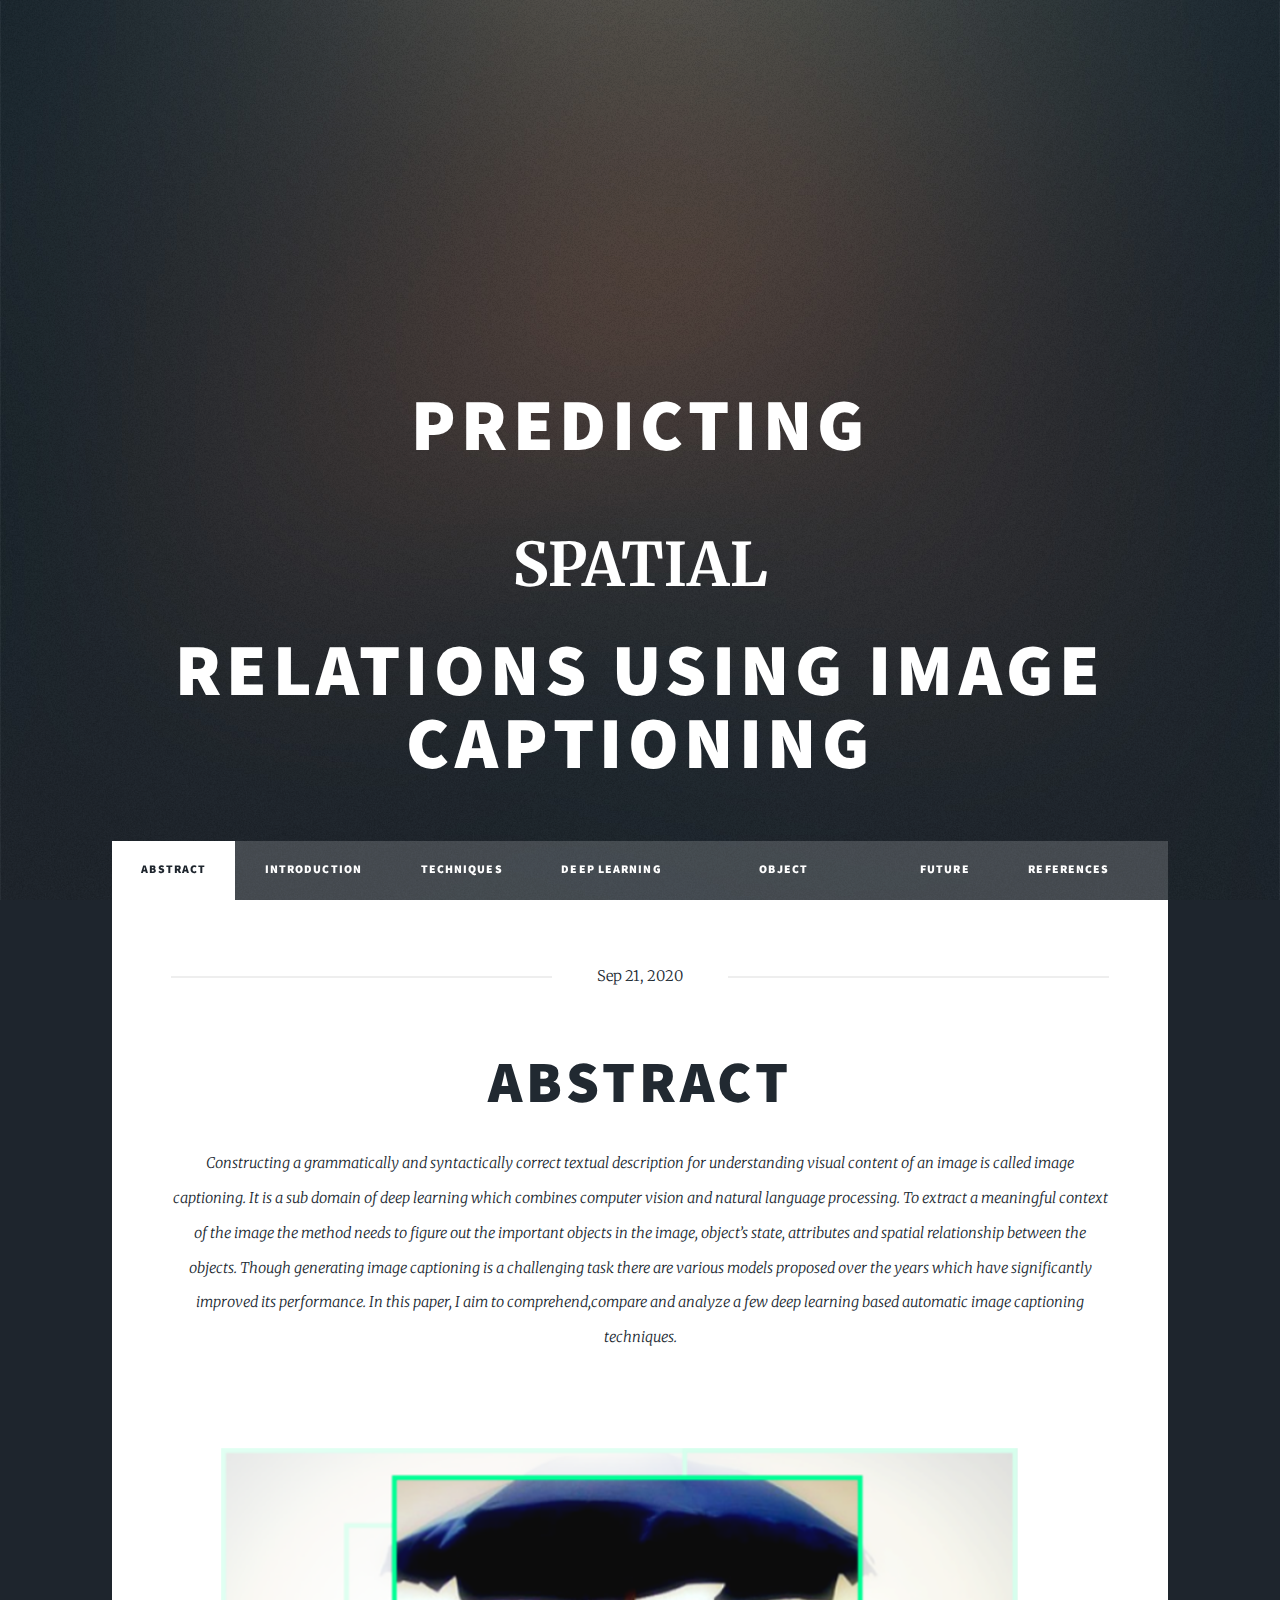
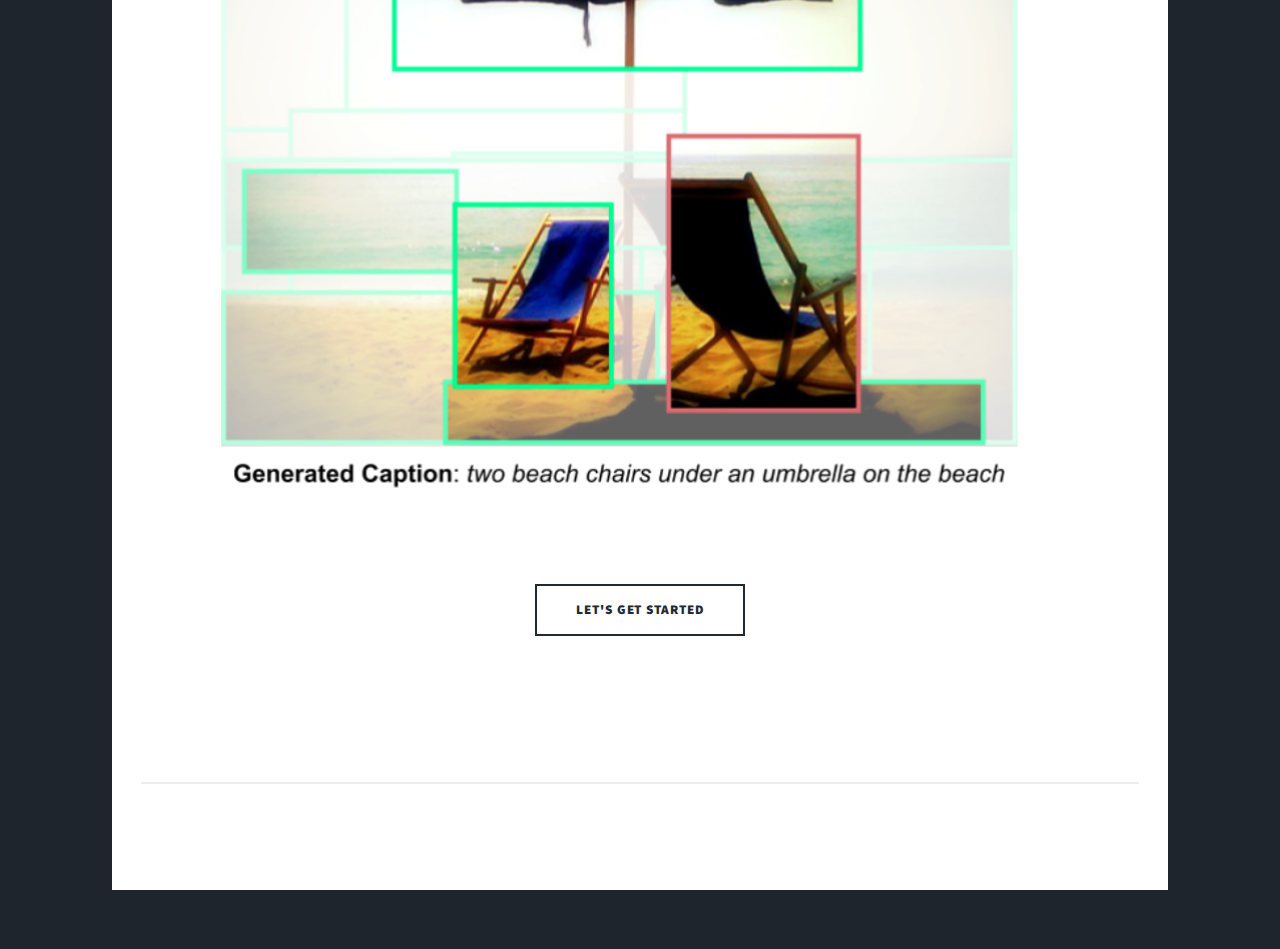
<file: index.html>
<!DOCTYPE HTML>
<!--Created by Manasi Rajv Weginwar for Computer Vision tutorial-->
<html>
	<head>
		<title>Predicting Spatial relations between objects</title>
		<meta charset="utf-8" />
		<meta name="viewport" content="width=device-width, initial-scale=1, user-scalable=no" />
		<link rel="stylesheet" href="assets/css/main.css" />
		<noscript><link rel="stylesheet" href="assets/css/noscript.css" /></noscript>
	</head>
	<body class="is-preload">

		<!-- Wrapper -->
			<div id="wrapper" class="fade-in">

				<!-- Intro -->
					<div id = "intro" class = "text1">
                        <h1>Predicting </h1>
                            <span class = "text1">Spatial</span>
                            <h1>relations using image captioning</h1>
						
<!--						<p>A free, fully responsive HTML5 + CSS3 site template designed by <a href="https://twitter.com/ajlkn">@ajlkn</a> for <a href="https://html5up.net">HTML5 UP</a><br />
						and released for free under the <a href="https://html5up.net/license">Creative Commons license</a>.</p>
						<ul class="actions">
							<li><a href="#header" class="button icon solid solo fa-arrow-down scrolly">Continue</a></li>
						</ul>-->
					</div>

				<!-- Header -->
<!--
					<header id="header">
						<a href= #nav class="logo">Let's get started</a>
					</header>
-->

				<!-- Nav -->
					<nav id="nav">
						<ul class="links">
							<li class="active"><a href="index.html">Abstract</a></li>
							<li><a href="introduction.html">Introduction</a></li>
							<li><a href="elements.html">Techniques Used</a></li>
                            <li><a href="deeplearning.html">Deep learning based Image captioning</a></li>
                            <li><a href="objectrelation.html">Object Relation Transformer</a></li>
                            <li><a href="challenges&future.html">Future Scope</a></li>
                            <li><a href="references.html">References</a></li>
						</ul>
<!--
						<ul class="icons">
							<li><a href="#" class="icon brands fa-twitter"><span class="label">Twitter</span></a></li>
							<li><a href="#" class="icon brands fa-facebook-f"><span class="label">Facebook</span></a></li>
							<li><a href="#" class="icon brands fa-instagram"><span class="label">Instagram</span></a></li>
							<li><a href="#" class="icon brands fa-github"><span class="label">GitHub</span></a></li>
						</ul>
-->
					</nav>

				<!-- Main -->
					<div id="main">

						<!-- Featured Post -->
							<article class="post featured">
								<header class="major">
									<span class="date">Sep 21, 2020</span>
									<h2><a href="#">ABSTRACT<br /></a></h2>
									<p>Constructing a grammatically and syntactically correct textual description for understanding visual content of an image is called image captioning. It is a sub domain of deep learning which combines computer vision and natural language processing. To extract a meaningful context of the image the method needs to figure out the important objects in the image, object’s state, attributes and spatial relationship between the objects. Though generating image captioning is a challenging task there are various models proposed over the years which have significantly improved its performance. In this paper, I aim to comprehend,compare and analyze a few deep learning based automatic image captioning techniques.</p>
								</header>
								<a href="#" class="image main"><img src="images/Picture1.png" alt="" /></a>
								<ul class="actions special">
									<li><a href="introduction.html" class="button large">Let's get started</a></li>
								</ul>
							</article>

					
				<!-- Copyright -->
				     <div id="copyright">
                        <ul><li>&copy; Manasi Rajiv Weginwar</li></ul>
					</div>
			</div>
        </div>

		<!-- Scripts -->
			<script src="assets/js/jquery.min.js"></script>
			<script src="assets/js/jquery.scrollex.min.js"></script>
			<script src="assets/js/jquery.scrolly.min.js"></script>
			<script src="assets/js/browser.min.js"></script>
			<script src="assets/js/breakpoints.min.js"></script>
			<script src="assets/js/util.js"></script>
			<script src="assets/js/main.js"></script>

	</body>
</html>
</file>
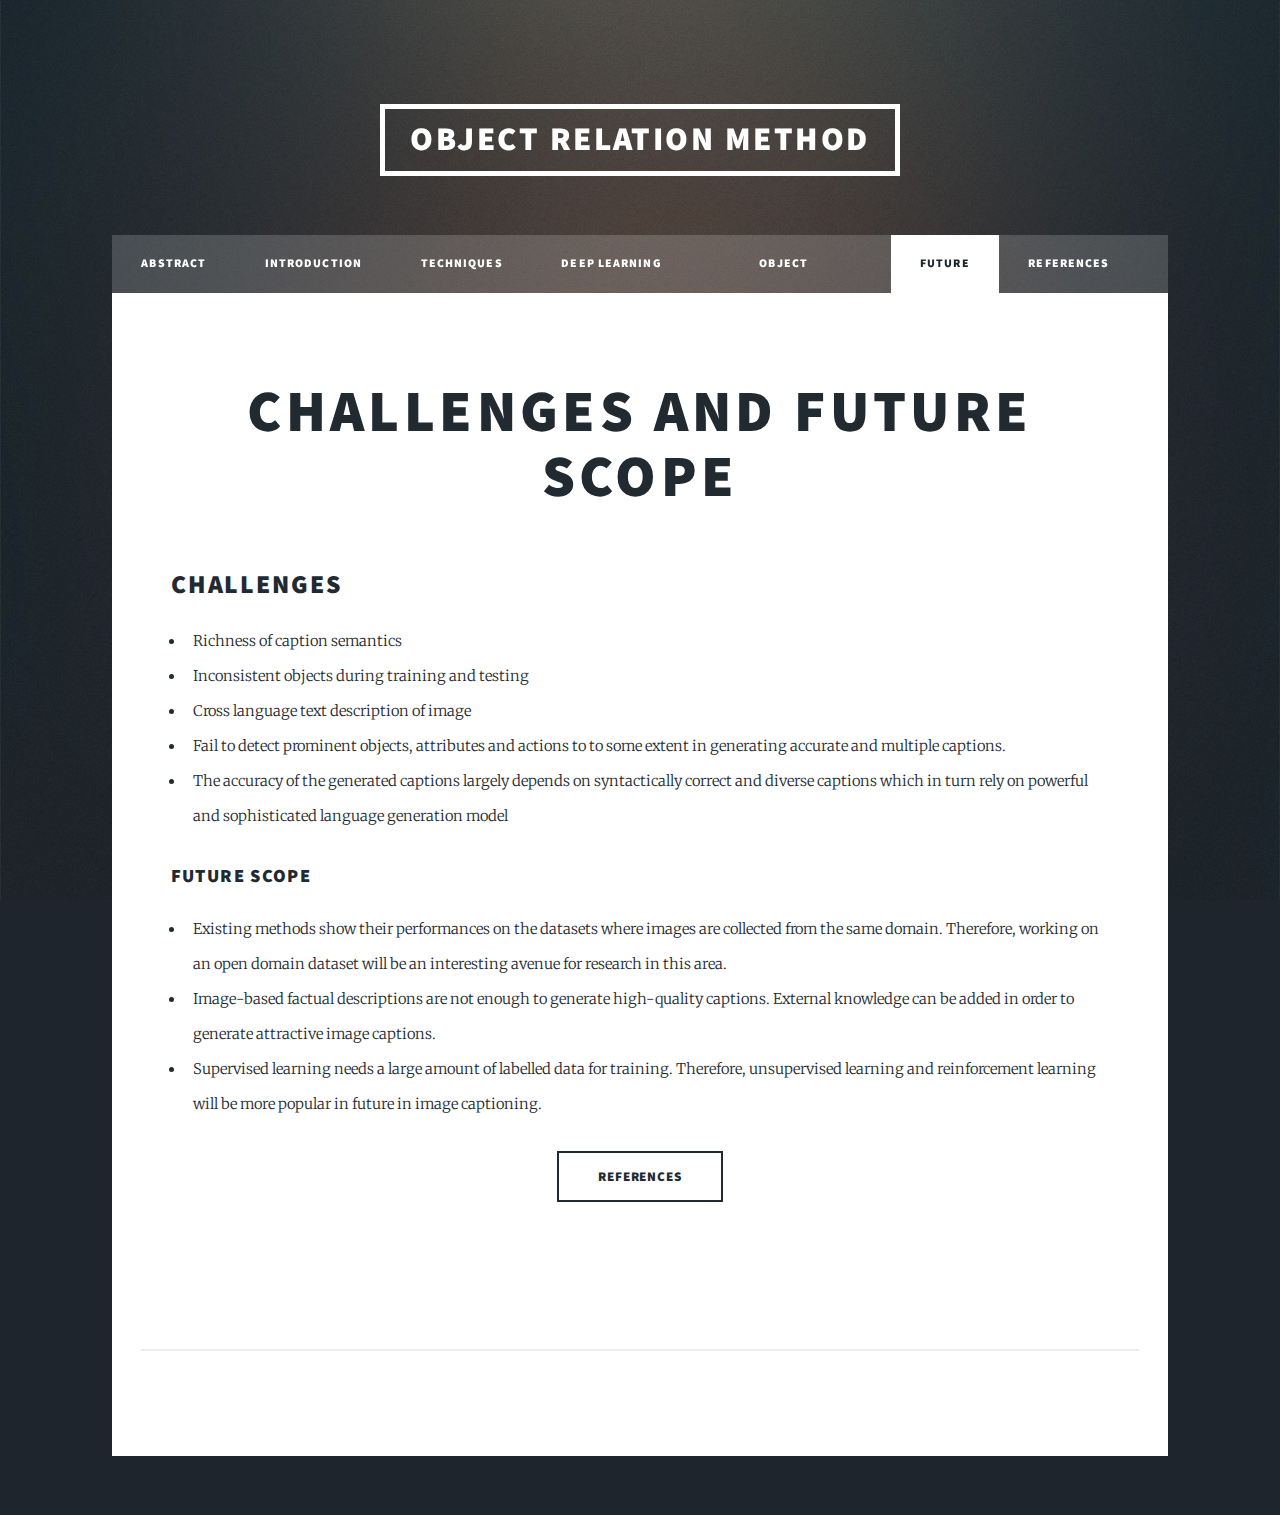
<file: challenges&future.html>
<!DOCTYPE HTML>
<!--Created by Manasi Rajv Weginwar for Computer Vision tutorial-->
<html>
	<head>
		<title>Predicting Spatial relations between objects</title>
		<meta charset="utf-8" />
		<meta name="viewport" content="width=device-width, initial-scale=1, user-scalable=no" />
		<link rel="stylesheet" href="assets/css/main.css" />
		<noscript><link rel="stylesheet" href="assets/css/noscript.css" /></noscript>
	</head>
	<body class="is-preload">

		<!-- Wrapper -->
			<div id="wrapper">

				<!-- Header -->
					<header id="header">
						<a href="objectrelation.html" class="logo">Object Relation Method</a>
					</header>

				<!-- Nav -->
					<nav id="nav">
				       <ul class="links">
							<li><a href="index.html">Abstract</a></li>
							<li><a href="introduction.html">Introduction</a></li>
							<li><a href="elements.html">Techniques Used</a></li>
                            <li><a href="deeplearning.html">Deep learning based Image captioning</a></li>
                            <li><a href="objectrelation.html">Object Relation Transformer</a></li>
                           <li class="active"><a href="challenges&future.html">Future Scope</a></li>
                           <li><a href="references.html">References</a></li>
						</ul>
<!--
						<ul class="icons">
							<li><a href="#" class="icon brands fa-twitter"><span class="label">Twitter</span></a></li>
							<li><a href="#" class="icon brands fa-facebook-f"><span class="label">Facebook</span></a></li>
							<li><a href="#" class="icon brands fa-instagram"><span class="label">Instagram</span></a></li>
							<li><a href="#" class="icon brands fa-github"><span class="label">GitHub</span></a></li>
						</ul>
-->
					</nav>

				<!-- Main -->
					<div id="main">

						<!-- Post -->
							<section class="post">
								<header class="major">
									<h1>Challenges and Future Scope</h1>
								</header>

								<!-- Text stuff -->
									<h2>Challenges</h2>
                                <ul>
                                    <li>Richness of caption semantics</li>
                                     <li>Inconsistent objects during training and testing</li>
                                     <li>Cross language text description of image</li>
                                     <li>Fail to detect prominent objects, attributes and actions to to some extent in generating accurate and multiple captions.</li>
                                     <li>The accuracy of the generated captions largely depends on syntactically correct and diverse captions which in turn rely on powerful and sophisticated language generation model</li>
                                
                                </ul>
                                
                                <h3>Future Scope </h3>
                                   <ul>
                                    <li>Existing methods show their performances on the datasets where images are collected from the same domain. Therefore, working on an open domain dataset will be an interesting avenue for research in this area.</li>
                                     <li>Image-based factual descriptions are not enough to generate high-quality captions. External knowledge can be added in order to generate attractive image captions. </li>
                                     <li>Supervised learning needs a large amount of labelled data for training. Therefore, unsupervised learning and reinforcement learning will be more popular in future in image captioning.</li>
                                </ul>
                                  <ul class="actions special">
									<li><a href="references.html" class="button large">References</a></li>
				            </ul>
                        </section>
                                

				<!-- Copyright -->
					 <div id="copyright"> <ul><li>&copy; Manasi Rajiv Weginwar</li></ul></div>

			</div>
        </div>

		<!-- Scripts -->
			<script src="assets/js/jquery.min.js"></script>
			<script src="assets/js/jquery.scrollex.min.js"></script>
			<script src="assets/js/jquery.scrolly.min.js"></script>
			<script src="assets/js/browser.min.js"></script>
			<script src="assets/js/breakpoints.min.js"></script>
			<script src="assets/js/util.js"></script>
			<script src="assets/js/main.js"></script>

	</body>
</html>
</file>
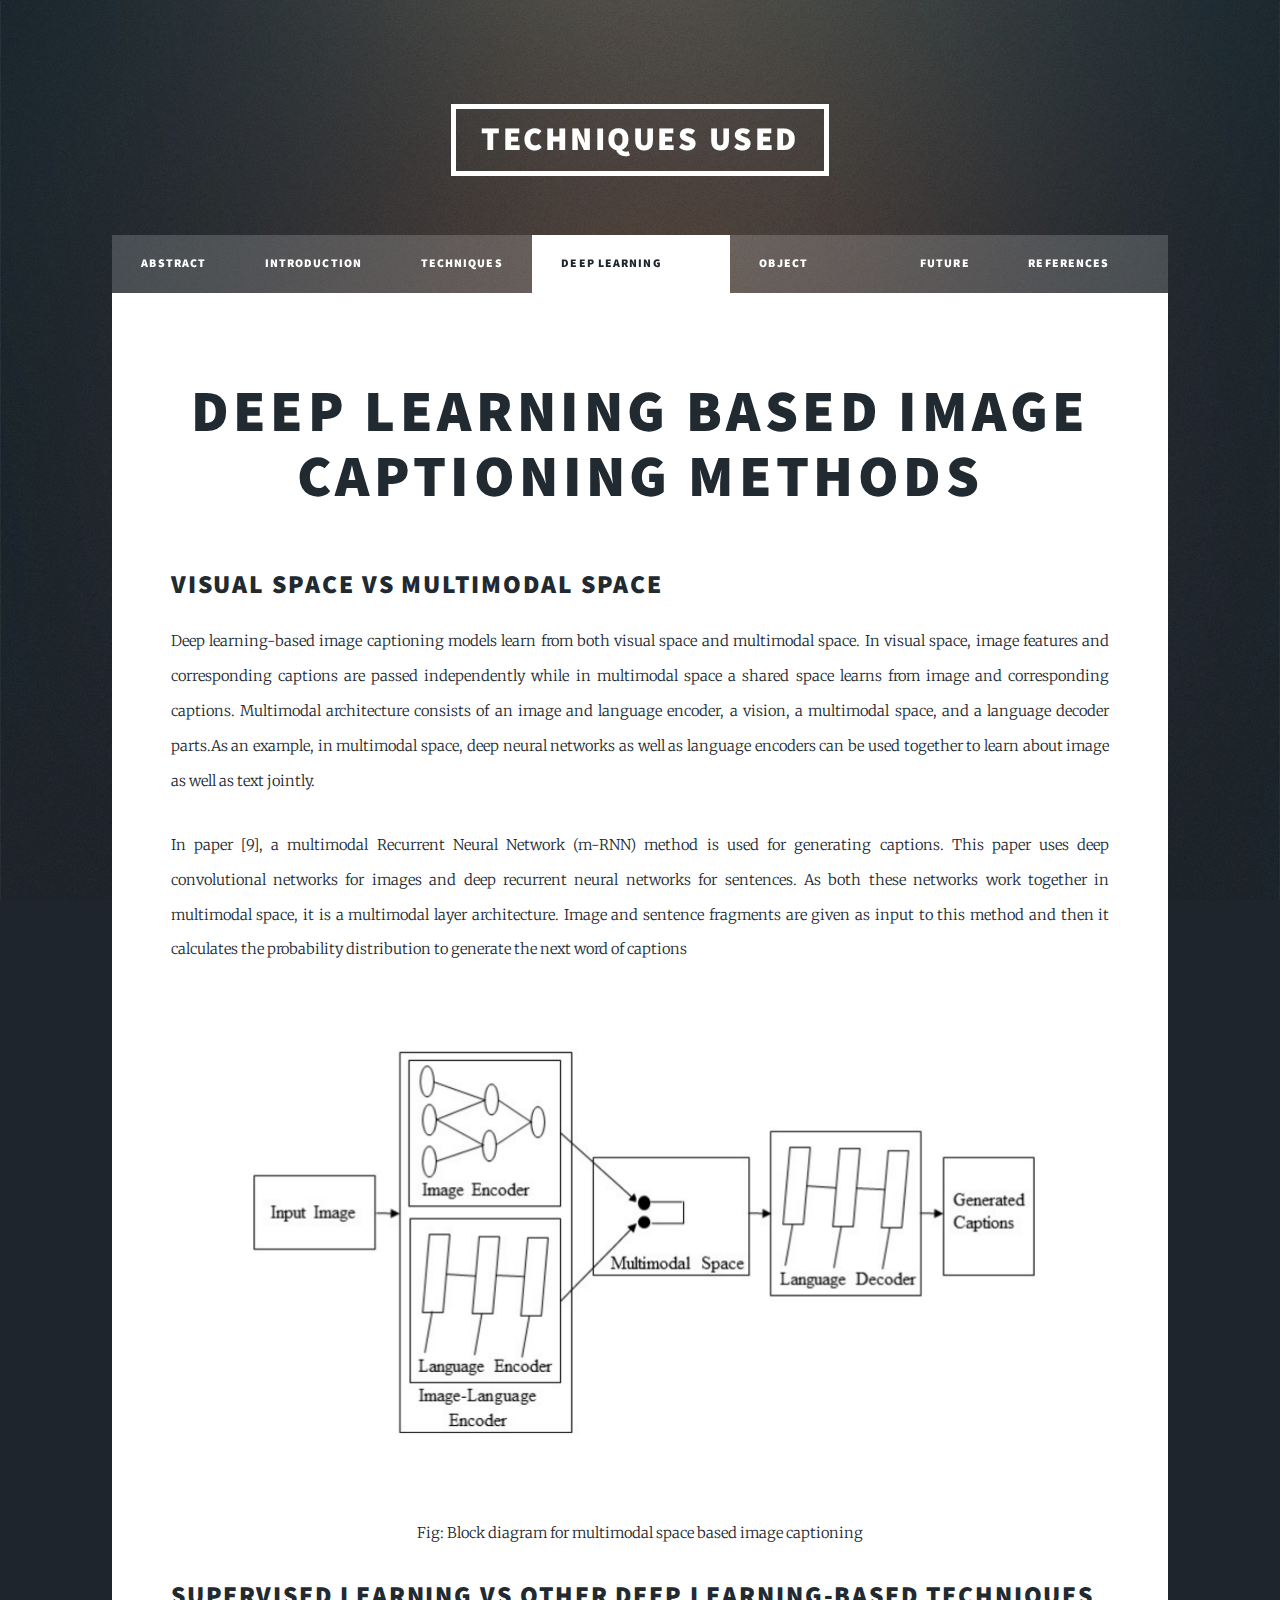
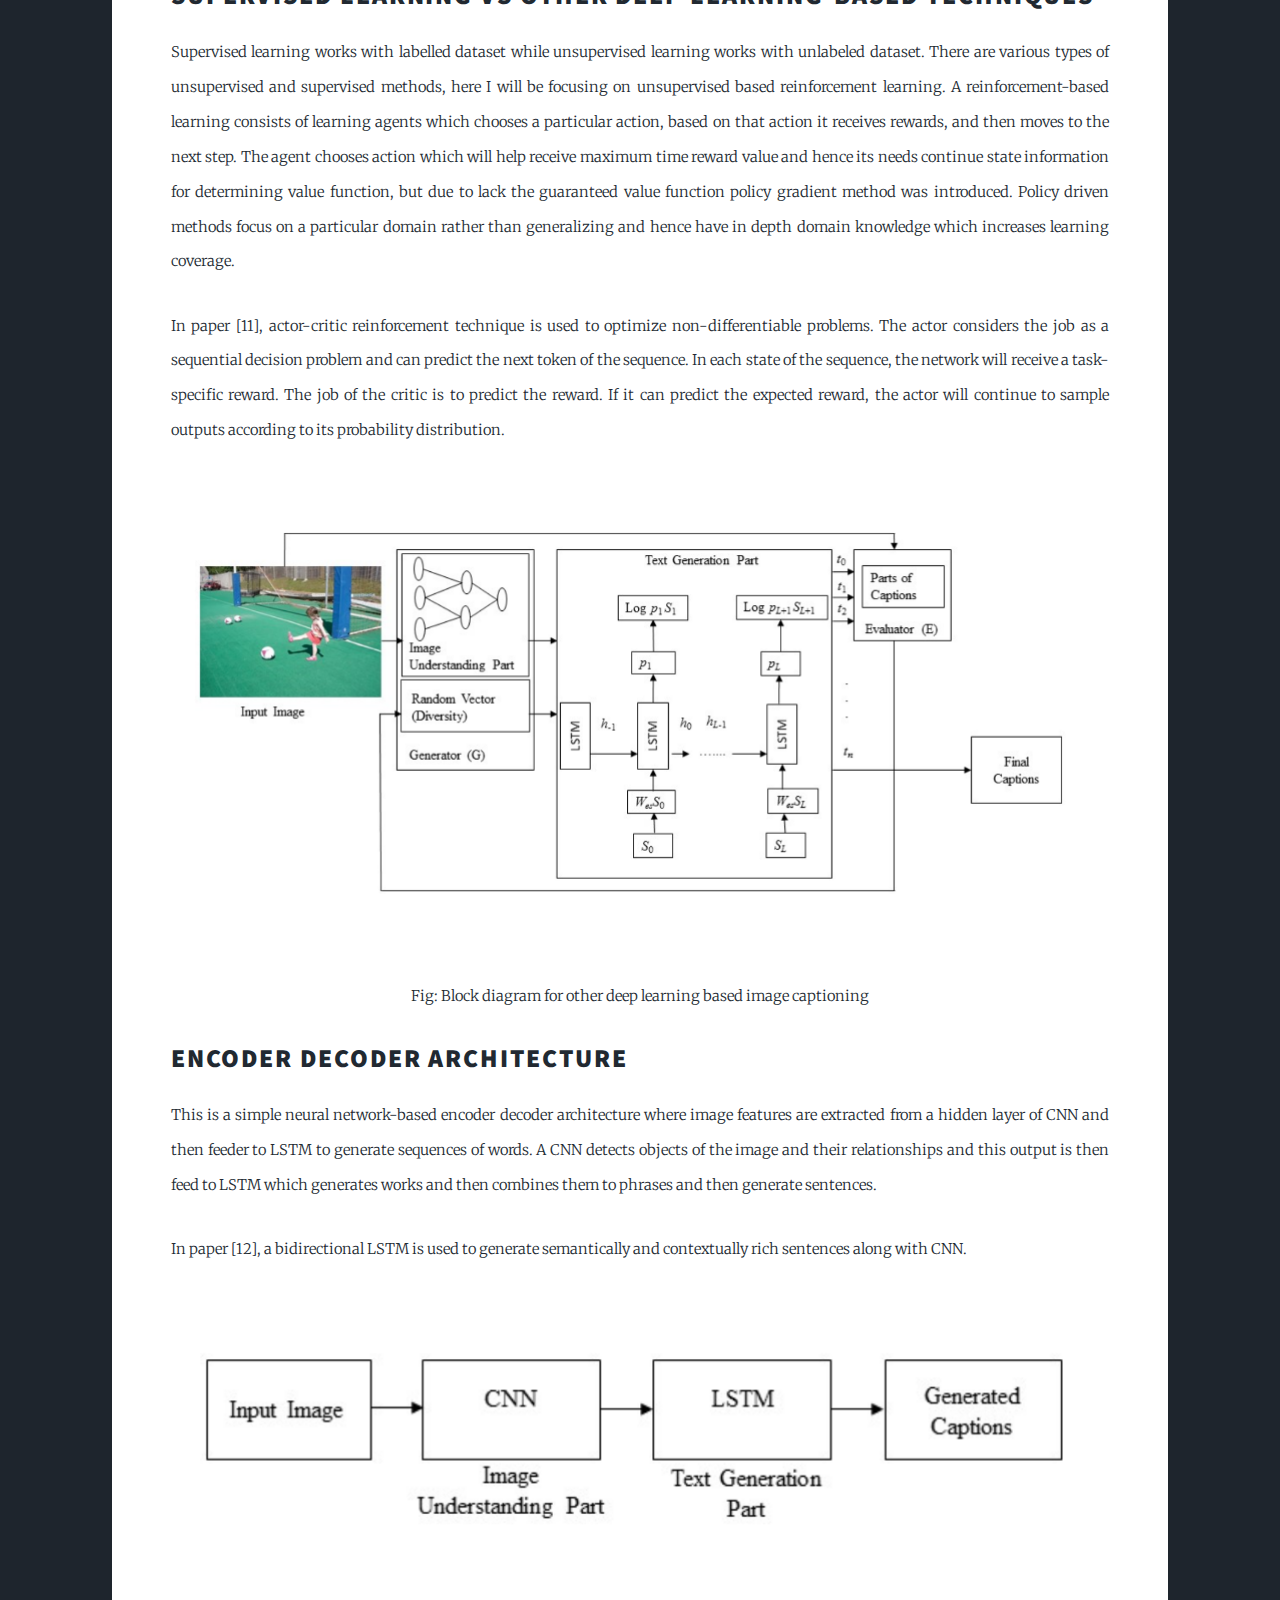
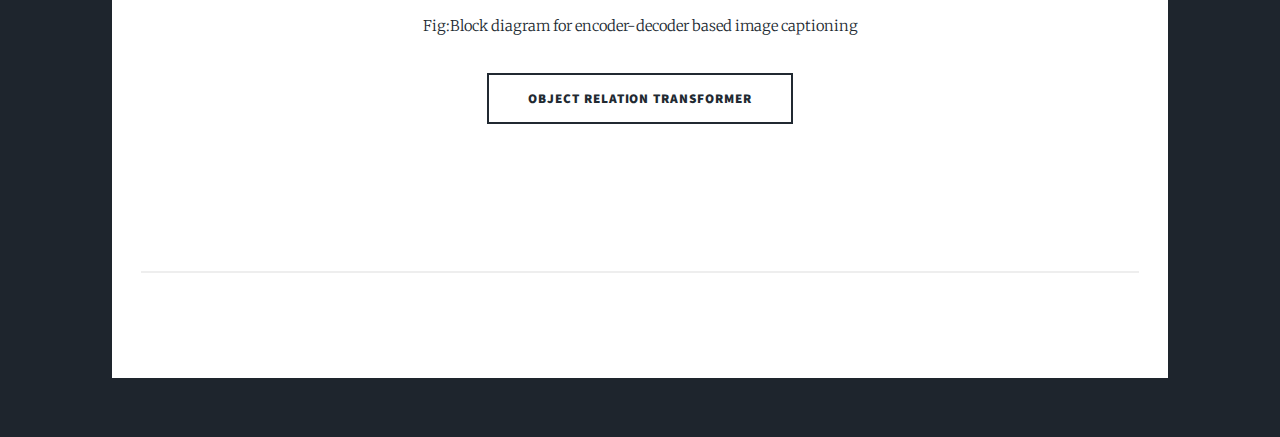
<file: deeplearning.html>
<!DOCTYPE HTML>
<!--Created by Manasi Rajv Weginwar for Computer Vision tutorial-->
<html>
	<head>
		<title>Predicting Spatial relations between objects</title>
		<meta charset="utf-8" />
		<meta name="viewport" content="width=device-width, initial-scale=1, user-scalable=no" />
		<link rel="stylesheet" href="assets/css/main.css" />
		<noscript><link rel="stylesheet" href="assets/css/noscript.css" /></noscript>
	</head>
	<body class="is-preload">

		<!-- Wrapper -->
			<div id="wrapper">

				<!-- Header -->
					<header id="header">
						<a href="elements.html" class="logo">Techniques Used</a>
					</header>

				<!-- Nav -->
					<nav id="nav">
				       <ul class="links">
							<li><a href="index.html">Abstract</a></li>
							<li><a href="introduction.html">Introduction</a></li>
							<li><a href="elements.html">Techniques Used</a></li>
                            <li class="active"><a href="deeplearning.html">Deep learning based Image captioning</a></li>
                            <li><a href="objectrelation.html">Object Relation Transformer</a></li>
                           <li><a href="challenges&future.html">Future Scope</a></li>
                           <li><a href="references.html">References</a></li>
						</ul>
<!--
						<ul class="icons">
							<li><a href="#" class="icon brands fa-twitter"><span class="label">Twitter</span></a></li>
							<li><a href="#" class="icon brands fa-facebook-f"><span class="label">Facebook</span></a></li>
							<li><a href="#" class="icon brands fa-instagram"><span class="label">Instagram</span></a></li>
							<li><a href="#" class="icon brands fa-github"><span class="label">GitHub</span></a></li>
						</ul>
-->
					</nav>

				<!-- Main -->
					<div id="main">

						<!-- Post -->
							<section class="post">
								<header class="major">
									<h1>Deep Learning Based Image Captioning Methods</h1>
								</header>
                                
	                   <!-- Text stuff -->
									<h2>Visual Space vs Multimodal Space </h2>
									<p>Deep learning-based image captioning models learn from both visual space and multimodal space. In visual space, image features and corresponding captions are passed independently while in multimodal space a shared space learns from image and corresponding captions. Multimodal architecture consists of an image and language encoder, a vision, a multimodal space, and a language decoder parts.As an example, in multimodal space, deep neural networks as well as language encoders can be used together to learn about image as well as text jointly. </p>
        
                                <p>In paper [9], a multimodal Recurrent Neural Network (m-RNN) method is used for generating captions. This paper uses deep convolutional networks for images and deep recurrent neural networks for sentences. As both these networks work together in multimodal space, it is a multimodal layer architecture. Image and sentence fragments are given as input to this method and then it calculates the probability distribution to generate the next word of captions</p>
                                <div class="image main"><img src="images/Picture6.png" alt="" /></div>
                                <p class= "centeralign">Fig: Block diagram for multimodal space based image captioning</p>
                                
                                
                                	<h2>Supervised learning vs other deep learning-based techniques </h2>
									<p>Supervised learning works with labelled dataset while unsupervised learning works with unlabeled dataset. There are various types of unsupervised and supervised methods, here I will be focusing on unsupervised based reinforcement learning. A reinforcement-based learning consists of learning agents which chooses a particular action, based on that action it receives rewards, and then moves to the next step. The agent chooses action which will help receive maximum time reward value and hence its needs continue state information for determining value function, but due to lack the guaranteed value function policy gradient method was introduced. Policy driven methods focus on a particular domain rather than generalizing and hence have in depth domain knowledge which increases learning coverage.</p>
                                
                                <p> In paper [11], actor-critic reinforcement technique is used to optimize non-differentiable problems. The actor considers the job as a sequential decision problem and can predict the next token of the sequence. In each state of the sequence, the network will receive a task-specific reward. The job of the critic is to predict the reward. If it can predict the expected reward, the actor will continue to sample outputs according to its probability distribution.</p>
                                <div class="image main"><img src="images/Picture7.png" alt="" /></div>
                                <p class= "centeralign">Fig: Block diagram for other deep learning based image captioning</p>
                                
                                	<h2>Encoder Decoder Architecture </h2>
									<p>This is a simple neural network-based encoder decoder architecture where image features are extracted from a hidden layer of CNN and then feeder to LSTM to generate sequences of words. A CNN detects objects of the image and their relationships and this output is then feed to LSTM which generates works and then combines them to phrases and then generate sentences. </p>
                                
                                <p>In paper [12], a bidirectional LSTM is used to generate semantically and contextually rich sentences along with CNN.</p>
                                <div class="image main"><img src="images/Picture8.png" alt="" /></div>
                                <p class= "centeralign">Fig:Block diagram for encoder-decoder based image captioning</p>
                                
                                    <ul class="actions special">
									<li><a href="objectrelation.html" class="button large">Object Relation Transformer</a></li>
				            </ul>
                        </section>


				<!-- Copyright -->
				         <div id="copyright"> <ul><li>&copy; Manasi Rajiv Weginwar</li></ul></div>

			</div>
        </div>

		<!-- Scripts -->
			<script src="assets/js/jquery.min.js"></script>
			<script src="assets/js/jquery.scrollex.min.js"></script>
			<script src="assets/js/jquery.scrolly.min.js"></script>
			<script src="assets/js/browser.min.js"></script>
			<script src="assets/js/breakpoints.min.js"></script>
			<script src="assets/js/util.js"></script>
			<script src="assets/js/main.js"></script>

	</body>
</html>
</file>
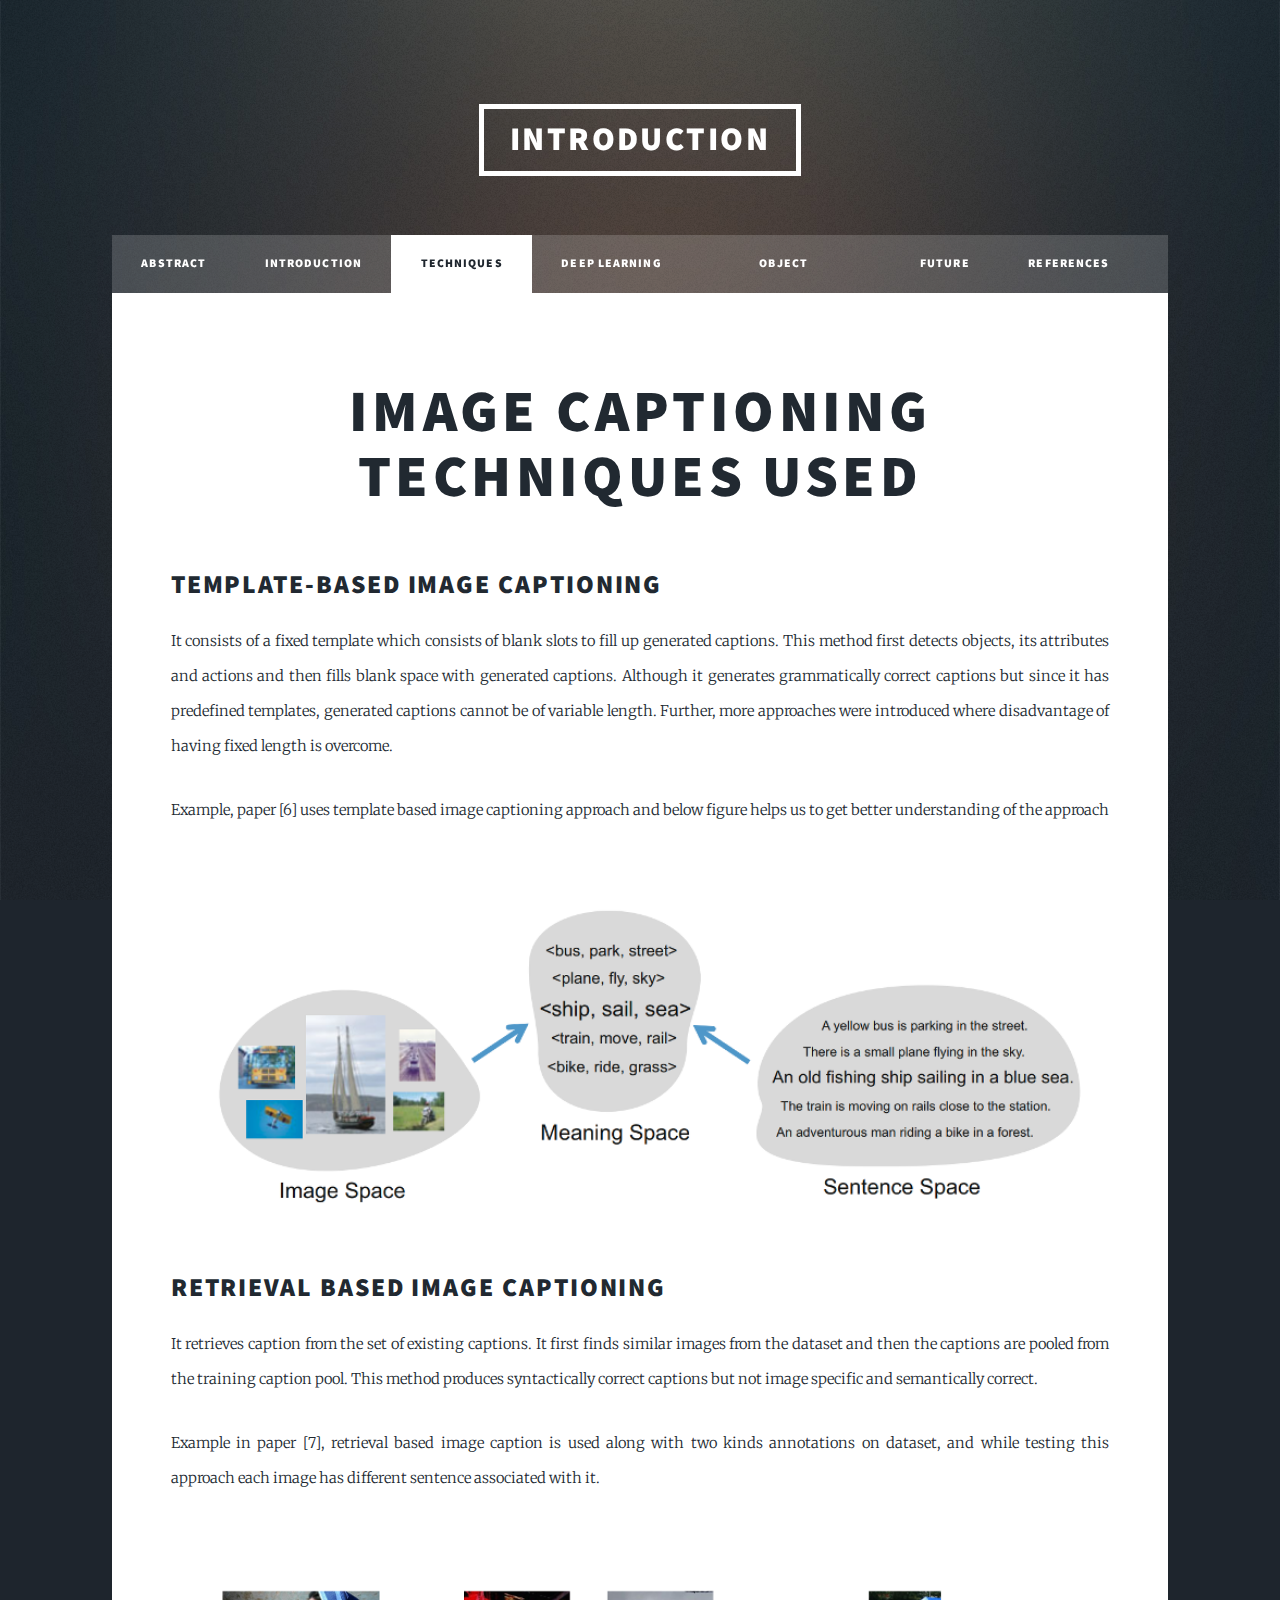
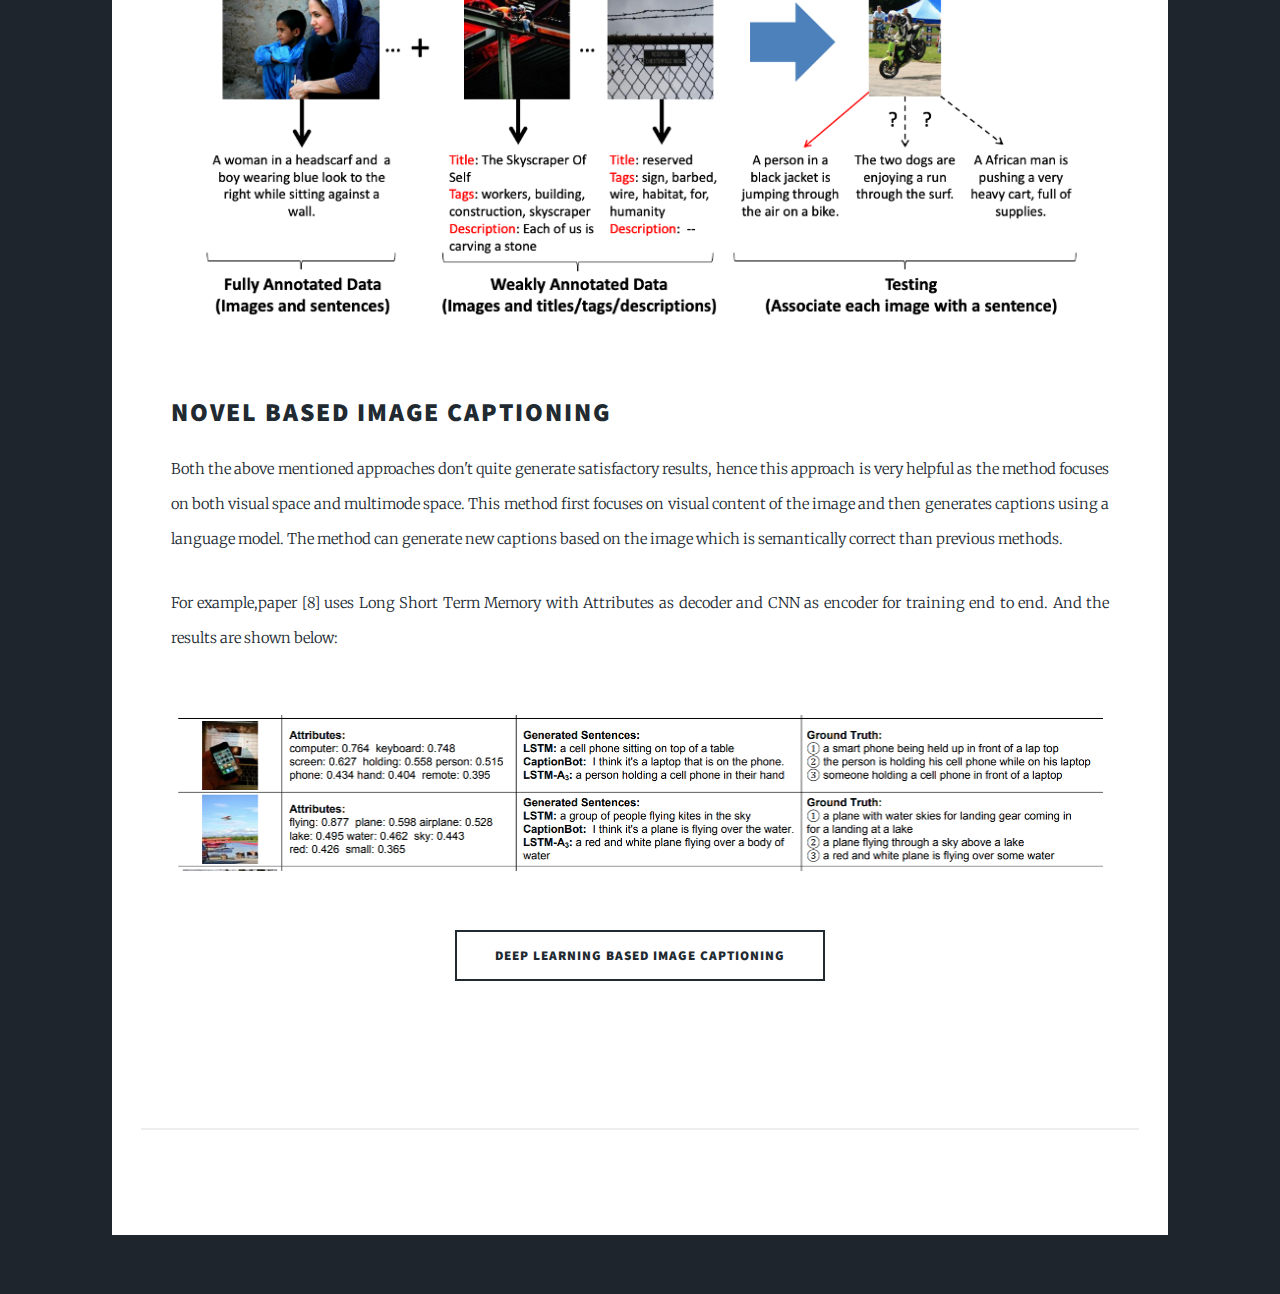
<file: elements.html>
<!DOCTYPE HTML>
<!--Created by Manasi Rajv Weginwar for Computer Vision tutorial-->
<html>
	<head>
		<title>Predicting Spatial relations between objects</title>
		<meta charset="utf-8" />
		<meta name="viewport" content="width=device-width, initial-scale=1, user-scalable=no" />
		<link rel="stylesheet" href="assets/css/main.css" />
		<noscript><link rel="stylesheet" href="assets/css/noscript.css" /></noscript>
	</head>
	<body class="is-preload">

		<!-- Wrapper -->
			<div id="wrapper">

				<!-- Header -->
					<header id="header">
						<a href="introduction.html" class="logo">Introduction</a>
					</header>

				<!-- Nav -->
					<nav id="nav">
				       <ul class="links">
							<li><a href="index.html">Abstract</a></li>
							<li><a href="introduction.html">Introduction</a></li>
							<li class="active"><a href="elements.html">Techniques Used</a></li>
                            <li><a href="deeplearning.html">Deep learning based Image captioning</a></li>
                            <li><a href="objectrelation.html">Object Relation Transformer</a></li>
                           <li><a href="challenges&future.html">Future Scope</a></li>
                           <li><a href="references.html">References</a></li>
						</ul>
<!--
						<ul class="icons">
							<li><a href="#" class="icon brands fa-twitter"><span class="label">Twitter</span></a></li>
							<li><a href="#" class="icon brands fa-facebook-f"><span class="label">Facebook</span></a></li>
							<li><a href="#" class="icon brands fa-instagram"><span class="label">Instagram</span></a></li>
							<li><a href="#" class="icon brands fa-github"><span class="label">GitHub</span></a></li>
						</ul>
-->
					</nav>

				<!-- Main -->
					<div id="main">

						<!-- Post -->
							<section class="post">
								<header class="major">
									<h1>Image Captioning Techniques Used </h1>
								</header>

								<!-- Text stuff -->
									<h2>Template-based image captioning</h2>
									<p>It consists of a fixed template which consists of blank slots to fill up generated captions. This method first detects objects, its attributes and actions and then fills blank space with generated captions. Although it generates grammatically correct captions but since it has predefined templates, generated captions cannot be of variable length. Further, more approaches were introduced where disadvantage of having fixed length is overcome.</p>
                                
                                <p>Example, paper [6] uses template based image captioning approach and below figure helps us to get better understanding of the approach</p>
                                <div class="image main"><img src="images/Picture3.png" alt="" /></div>
                                
                                
                                	<h2>Retrieval based image captioning</h2>
									<p>It retrieves caption from the set of existing captions. It first finds similar images from the dataset and then the captions are pooled from the training caption pool. This method produces syntactically correct captions but not image specific and semantically correct.</p>
                                
                                <p>Example in paper [7], retrieval based image caption is used along with two kinds       annotations on dataset, and while testing this approach each image has different sentence associated with it.</p>
                                <div class="image main"><img src="images/Picture4.png" alt="" /></div>
                                
                                	<h2>Novel based image captioning</h2>
									<p>Both the above mentioned approaches don't quite generate satisfactory results, hence this approach is very helpful as the method focuses on both visual space and multimode space. This method first focuses on visual content of the image and then generates captions using a language model. The method can generate new captions based on the image which is semantically correct than previous methods.</p>
                                
                                <p>For example,paper [8] uses Long Short Term Memory with Attributes as decoder and CNN as encoder for training end to end. And the results are shown below:</p>
                                <div class="image main"><img src="images/Picture5.png" alt="" /></div>
                                
                                    <ul class="actions special">
									<li><a href="deeplearning.html" class="button large">Deep Learning Based Image captioning</a></li>
				            </ul>
                        </section>

				<!-- Copyright -->
					<div id="copyright">
                        <ul><li>&copy; Manasi Rajiv Weginwar</li></ul>
					</div>

			</div>
        </div>

		<!-- Scripts -->
			<script src="assets/js/jquery.min.js"></script>
			<script src="assets/js/jquery.scrollex.min.js"></script>
			<script src="assets/js/jquery.scrolly.min.js"></script>
			<script src="assets/js/browser.min.js"></script>
			<script src="assets/js/breakpoints.min.js"></script>
			<script src="assets/js/util.js"></script>
			<script src="assets/js/main.js"></script>

	</body>
</html>
</file>
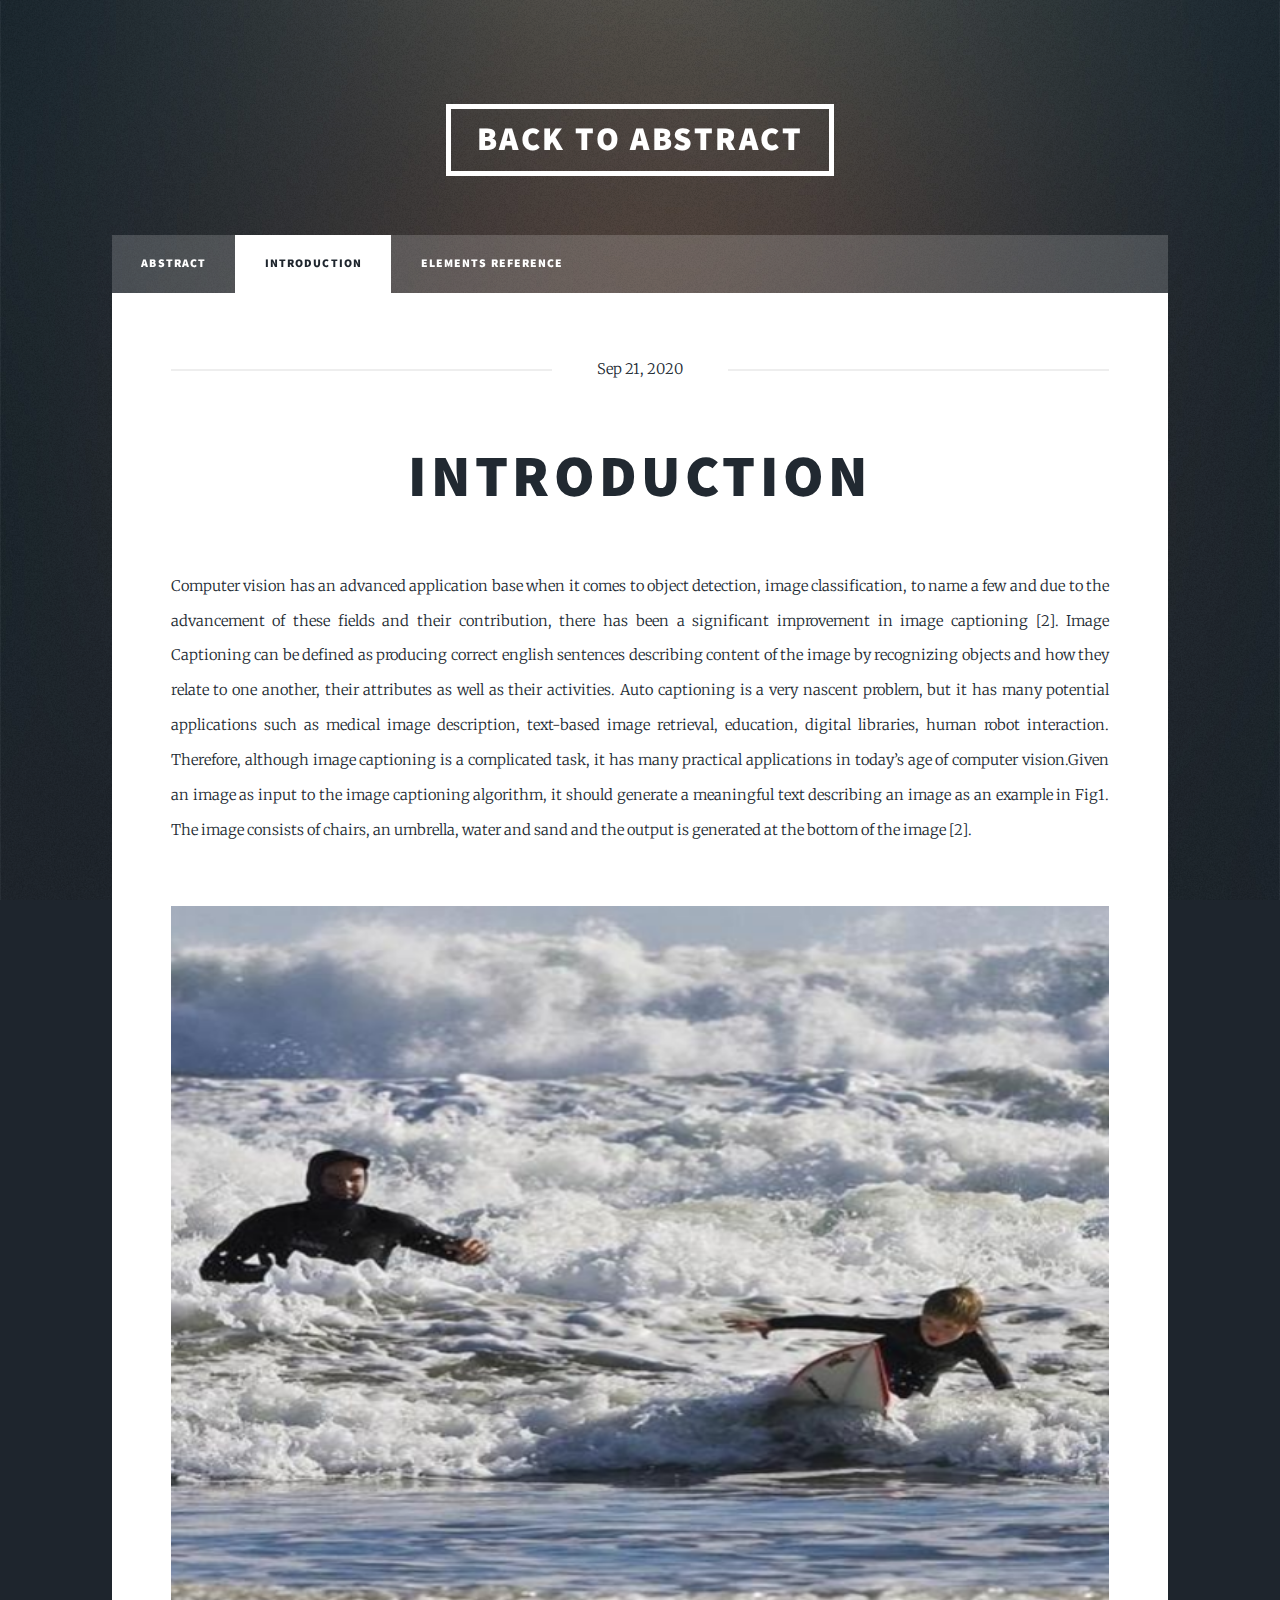
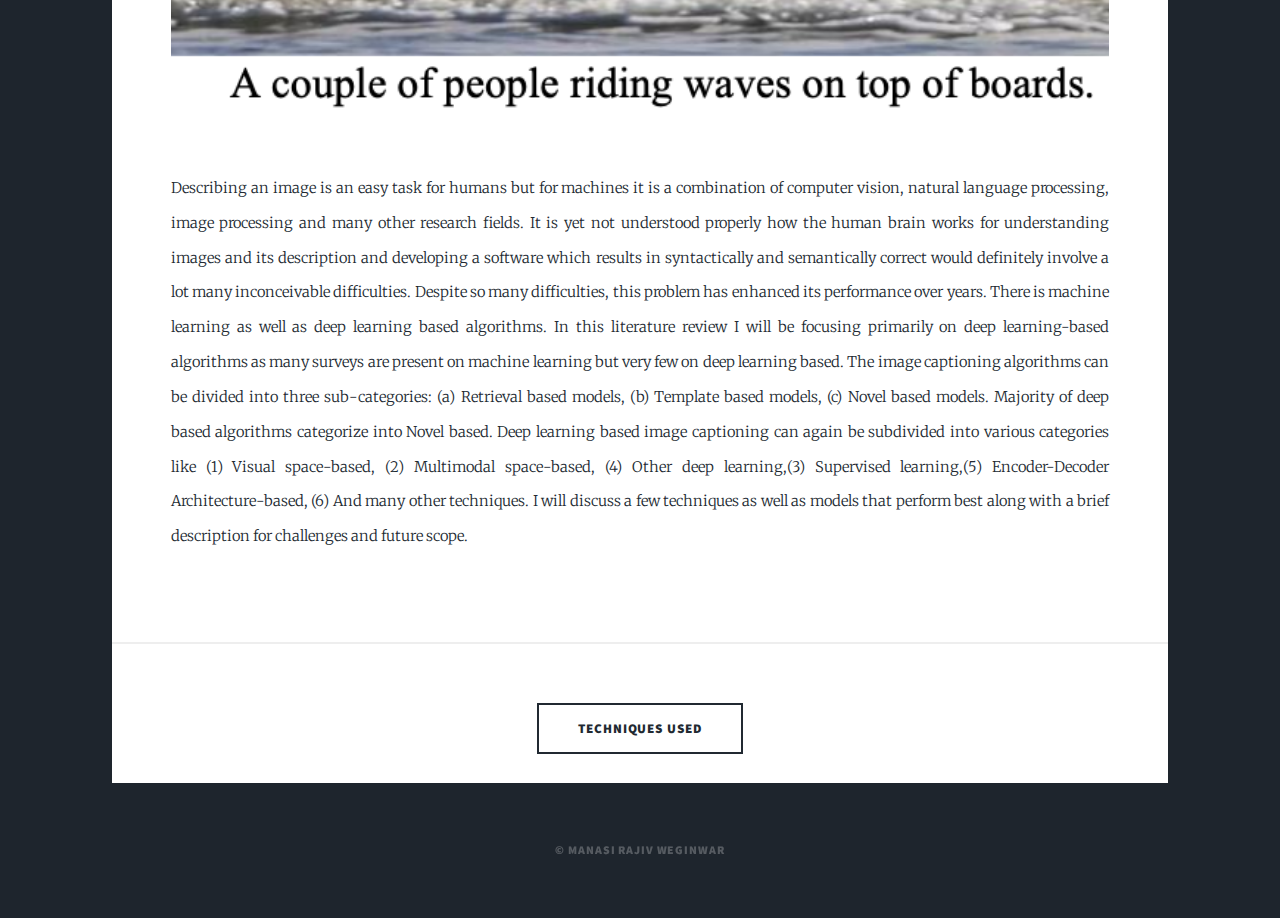
<file: generic.html>
<!DOCTYPE HTML>
<!--
	Massively by HTML5 UP
	html5up.net | @ajlkn
	Free for personal and commercial use under the CCA 3.0 license (html5up.net/license)
-->
<html>
	<head>
		<title>Predicting Spatial relations between objects</title>
		<meta charset="utf-8" />
		<meta name="viewport" content="width=device-width, initial-scale=1, user-scalable=no" />
		<link rel="stylesheet" href="assets/css/main.css" />
		<noscript><link rel="stylesheet" href="assets/css/noscript.css" /></noscript>
	</head>
	<body class="is-preload">

		<!-- Wrapper -->
			<div id="wrapper">

<!--				 Header -->
					<header id="header">
						<a href="index.html" class="logo">Back to Abstract</a>
					</header>

				<!-- Nav -->
					<nav id="nav">
						<ul class="links">
							<li><a href="index.html">Abstract</a></li>
							<li class="active"><a href="#">Introduction</a></li>
							<li><a href="elements.html">Elements Reference</a></li>
						</ul>
<!--
						<ul class="icons">
							<li><a href="#" class="icon brands fa-twitter"><span class="label">Twitter</span></a></li>
							<li><a href="#" class="icon brands fa-facebook-f"><span class="label">Facebook</span></a></li>
							<li><a href="#" class="icon brands fa-instagram"><span class="label">Instagram</span></a></li>
							<li><a href="#" class="icon brands fa-github"><span class="label">GitHub</span></a></li>
						</ul>
-->
					</nav>

				<!-- Main -->
					<div id="main">

						<!-- Post -->
							<section class="post">
								<header class="major">
									<span class="date">Sep 21, 2020</span>
									<h1>Introduction</h1>
<!--
									<p>Aenean ornare velit lacus varius enim ullamcorper proin aliquam<br />
									facilisis ante sed etiam magna interdum congue. Lorem ipsum dolor<br />
									amet nullam sed etiam veroeros.</p>
-->
								</header>
								<p>Computer vision has an advanced application base when it comes to object detection, image classification, to name a few and due to the advancement of these fields and their contribution, there has been a significant improvement in image captioning [2]. Image Captioning can be defined as producing correct english sentences describing content of the image by recognizing objects and how they relate to one another, their attributes as well as their activities. Auto captioning is a very nascent problem, but it has many potential applications such as medical image description, text-based image retrieval, education, digital libraries, human robot interaction. Therefore, although image captioning is a complicated task, it has many practical applications in today’s age of computer vision.Given an image as input to the image captioning algorithm, it should generate a meaningful text describing an image as an example in Fig1.  The image consists of chairs, an umbrella, water and sand and the output is generated at the bottom of the image [2].</p>
                                <div class="image main"><img src="images/Picture2.png" alt="" /></div>
                                <p>Describing an image is an easy task for humans but for machines it is a combination of computer vision, natural language processing, image processing and many other research fields. It is yet not understood properly how the human brain works for understanding images and its description and developing a software which results in syntactically and semantically correct would definitely involve a lot many inconceivable difficulties. 
             Despite so many difficulties, this problem has enhanced its performance over years. There is machine learning as well as deep learning based algorithms. In this literature review I will be focusing primarily on deep learning-based algorithms as many surveys are present on machine learning but very few on deep learning based. The image captioning algorithms can be divided into three sub-categories: (a) Retrieval based models, (b) Template based models, (c) Novel based models. Majority of deep based algorithms categorize into Novel based.  Deep learning based image captioning can again be subdivided into various categories like (1) Visual space-based, (2) Multimodal space-based, (4) Other deep learning,(3) Supervised learning,(5) Encoder-Decoder Architecture-based, (6) And many other techniques. I will discuss a few techniques as well as models that perform best along with a brief description for challenges and future scope.</p>
							</section>
                        
                        <ul class="actions special">
									<li><a href="generic.html" class="button large">Techniques Used</a></li>
				            </ul>

					</div>

<!--
				 Footer 
					<footer id="footer">
						<section>
							<form method="post" action="#">
								<div class="fields">
									<div class="field">
										<label for="name">Name</label>
										<input type="text" name="name" id="name" />
									</div>
									<div class="field">
										<label for="email">Email</label>
										<input type="text" name="email" id="email" />
									</div>
									<div class="field">
										<label for="message">Message</label>
										<textarea name="message" id="message" rows="3"></textarea>
									</div>
								</div>
								<ul class="actions">
									<li><input type="submit" value="Send Message" /></li>
								</ul>
							</form>
						</section>
						<section class="split contact">
							<section class="alt">
								<h3>Address</h3>
								<p>1234 Somewhere Road #87257<br />
								Nashville, TN 00000-0000</p>
							</section>
							<section>
								<h3>Phone</h3>
								<p><a href="#">(000) 000-0000</a></p>
							</section>
							<section>
								<h3>Email</h3>
								<p><a href="#">info@untitled.tld</a></p>
							</section>
							<section>
								<h3>Social</h3>
								<ul class="icons alt">
									<li><a href="#" class="icon brands alt fa-twitter"><span class="label">Twitter</span></a></li>
									<li><a href="#" class="icon brands alt fa-facebook-f"><span class="label">Facebook</span></a></li>
									<li><a href="#" class="icon brands alt fa-instagram"><span class="label">Instagram</span></a></li>
									<li><a href="#" class="icon brands alt fa-github"><span class="label">GitHub</span></a></li>
								</ul>
							</section>
						</section>
					</footer>
-->

				<!-- Copyright -->
					<div id="copyright">
						<ul><li>&copy; Manasi Rajiv Weginwar</li>
					</div>

			</div>

		<!-- Scripts -->
			<script src="assets/js/jquery.min.js"></script>
			<script src="assets/js/jquery.scrollex.min.js"></script>
			<script src="assets/js/jquery.scrolly.min.js"></script>
			<script src="assets/js/browser.min.js"></script>
			<script src="assets/js/breakpoints.min.js"></script>
			<script src="assets/js/util.js"></script>
			<script src="assets/js/main.js"></script>

	</body>
</html>
</file>
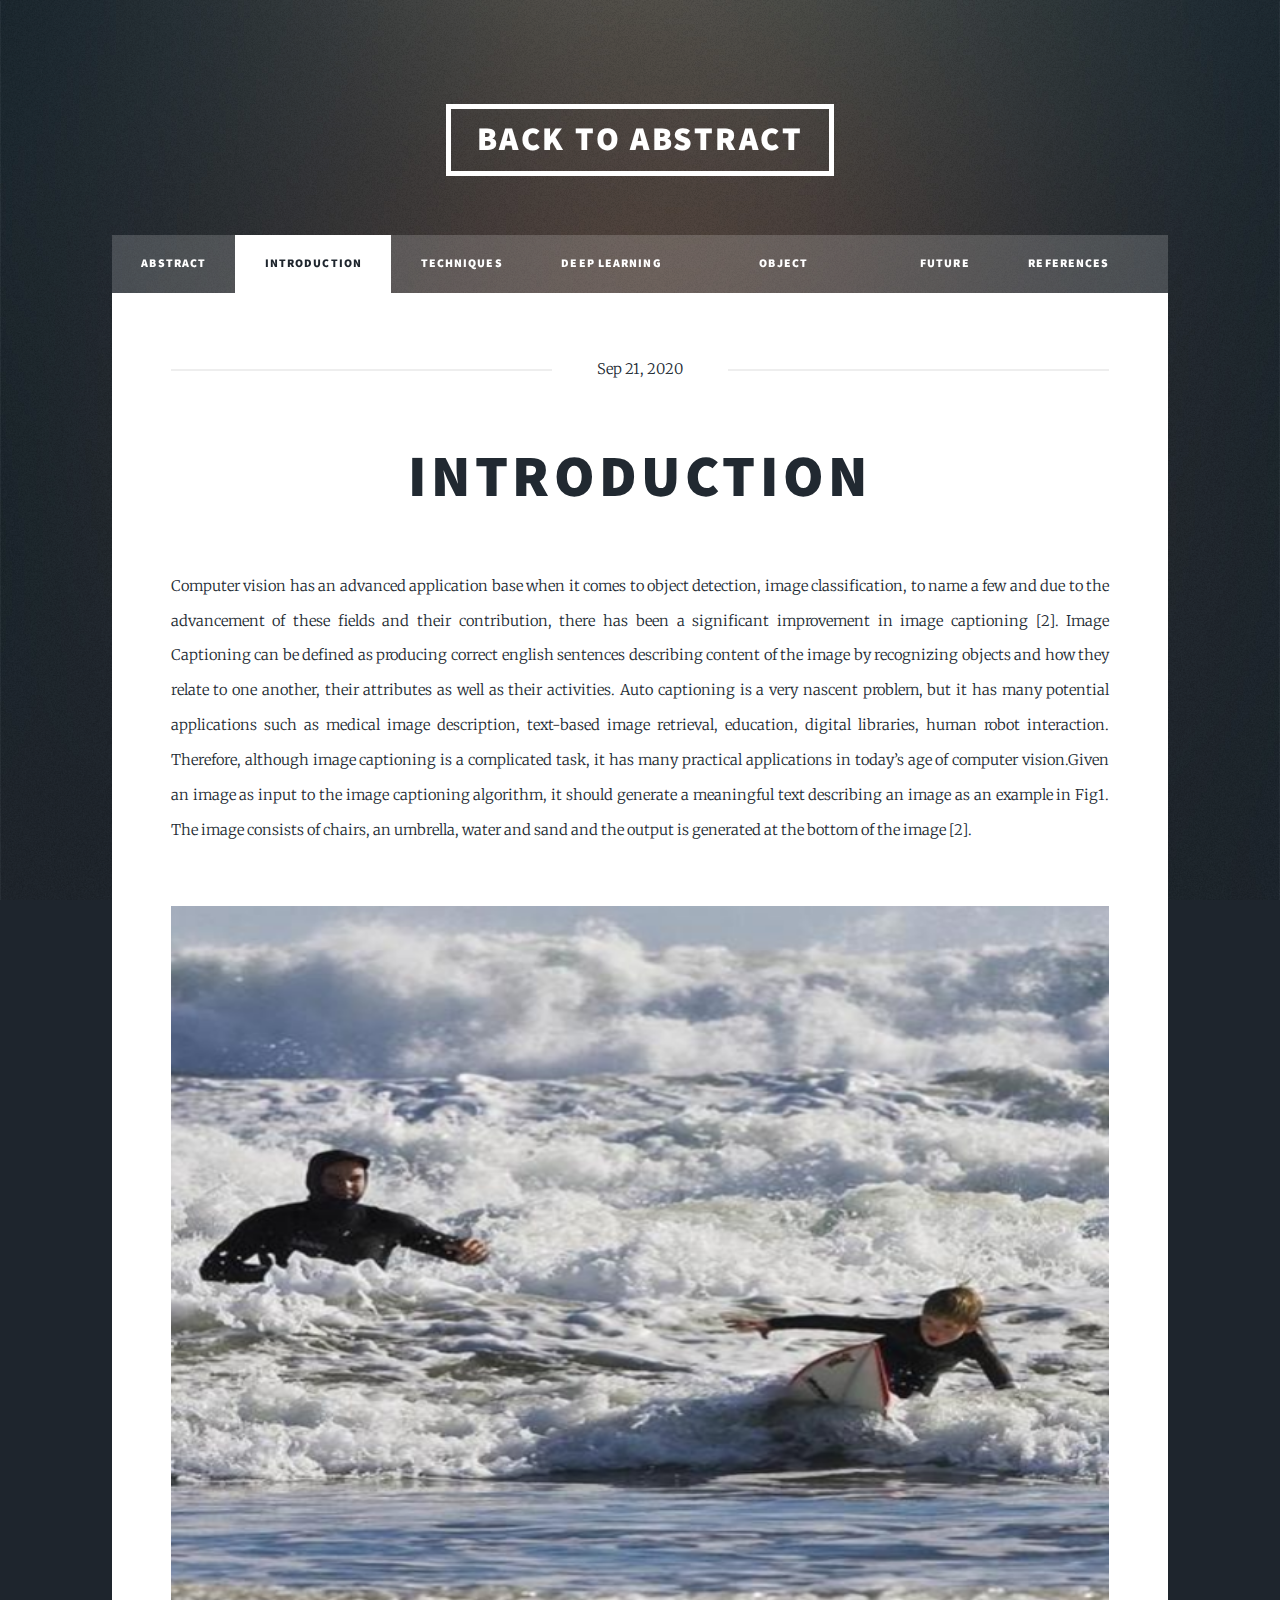
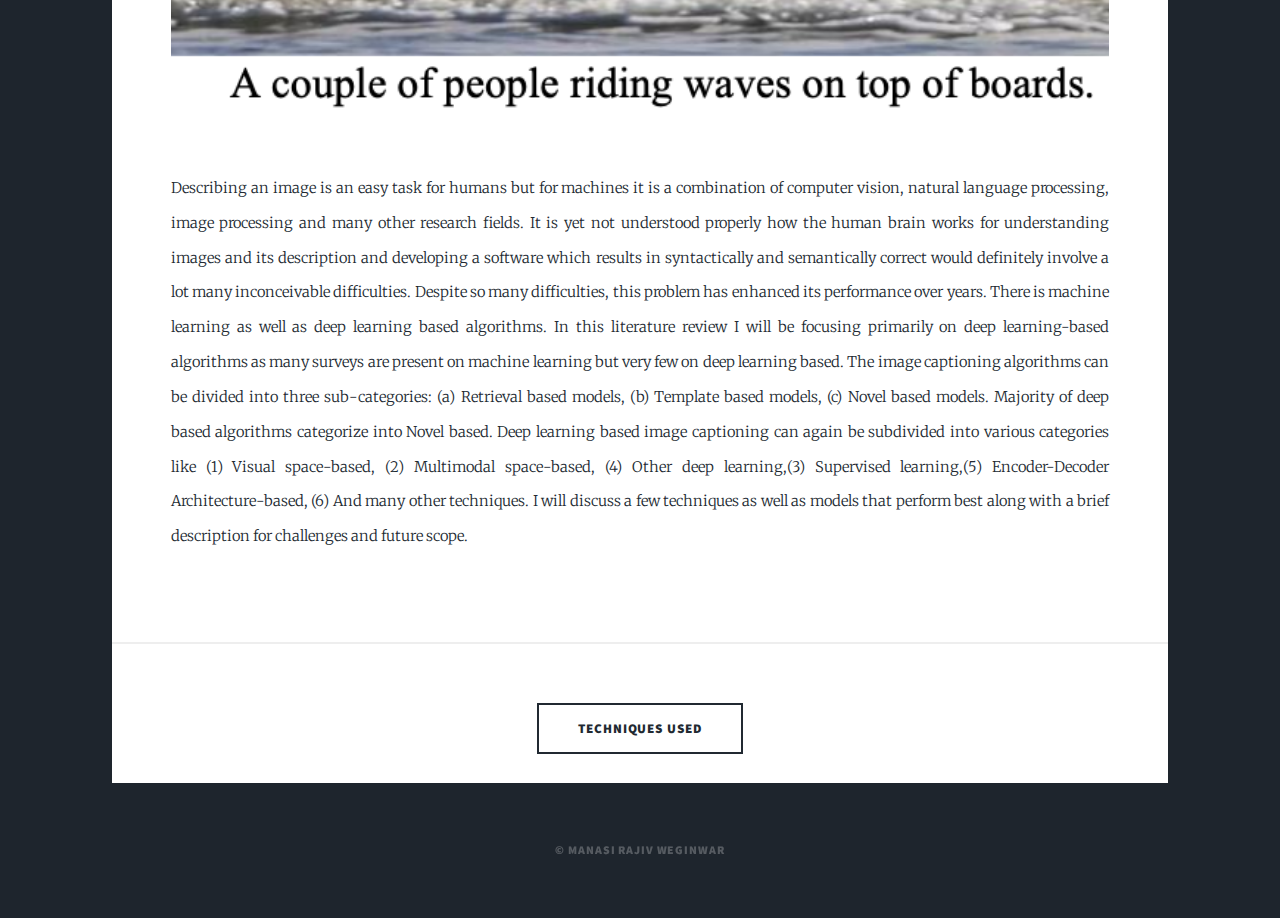
<file: introduction.html>
<!DOCTYPE HTML>
<!--Created by Manasi Rajv Weginwar for Computer Vision tutorial-->
<html>
	<head>
		<title>Predicting Spatial relations between objects</title>
		<meta charset="utf-8" />
		<meta name="viewport" content="width=device-width, initial-scale=1, user-scalable=no" />
		<link rel="stylesheet" href="assets/css/main.css" />
		<noscript><link rel="stylesheet" href="assets/css/noscript.css" /></noscript>
	</head>
	<body class="is-preload">

		<!-- Wrapper -->
			<div id="wrapper">

<!--				 Header -->
					<header id="header">
						<a href="index.html" class="logo">Back to Abstract</a>
					</header>

				<!-- Nav -->
					<nav id="nav">
				       <ul class="links">
							<li><a href="index.html">Abstract</a></li>
							<li class="active"><a href="introduction.html">Introduction</a></li>
							<li><a href="elements.html">Techniques Used</a></li>
                            <li><a href="deeplearning.html">Deep learning based Image captioning</a></li>
                            <li><a href="objectrelation.html">Object Relation Transformer</a></li>
                           <li><a href="challenges&future.html">Future Scope</a></li>
                           <li><a href="references.html">References</a></li>
						</ul>
<!--
						<ul class="icons">
							<li><a href="#" class="icon brands fa-twitter"><span class="label">Twitter</span></a></li>
							<li><a href="#" class="icon brands fa-facebook-f"><span class="label">Facebook</span></a></li>
							<li><a href="#" class="icon brands fa-instagram"><span class="label">Instagram</span></a></li>
							<li><a href="#" class="icon brands fa-github"><span class="label">GitHub</span></a></li>
						</ul>
-->
					</nav>

				<!-- Main -->
					<div id="main">

						<!-- Post -->
							<section class="post">
								<header class="major">
									<span class="date">Sep 21, 2020</span>
									<h1>Introduction</h1>
<!--
									<p>Aenean ornare velit lacus varius enim ullamcorper proin aliquam<br />
									facilisis ante sed etiam magna interdum congue. Lorem ipsum dolor<br />
									amet nullam sed etiam veroeros.</p>
-->
								</header>
								<p>Computer vision has an advanced application base when it comes to object detection, image classification, to name a few and due to the advancement of these fields and their contribution, there has been a significant improvement in image captioning [2]. Image Captioning can be defined as producing correct english sentences describing content of the image by recognizing objects and how they relate to one another, their attributes as well as their activities. Auto captioning is a very nascent problem, but it has many potential applications such as medical image description, text-based image retrieval, education, digital libraries, human robot interaction. Therefore, although image captioning is a complicated task, it has many practical applications in today’s age of computer vision.Given an image as input to the image captioning algorithm, it should generate a meaningful text describing an image as an example in Fig1.  The image consists of chairs, an umbrella, water and sand and the output is generated at the bottom of the image [2].</p>
                                <div class="image main"><img src="images/Picture2.png" alt="" /></div>
                                <p>Describing an image is an easy task for humans but for machines it is a combination of computer vision, natural language processing, image processing and many other research fields. It is yet not understood properly how the human brain works for understanding images and its description and developing a software which results in syntactically and semantically correct would definitely involve a lot many inconceivable difficulties. 
             Despite so many difficulties, this problem has enhanced its performance over years. There is machine learning as well as deep learning based algorithms. In this literature review I will be focusing primarily on deep learning-based algorithms as many surveys are present on machine learning but very few on deep learning based. The image captioning algorithms can be divided into three sub-categories: (a) Retrieval based models, (b) Template based models, (c) Novel based models. Majority of deep based algorithms categorize into Novel based.  Deep learning based image captioning can again be subdivided into various categories like (1) Visual space-based, (2) Multimodal space-based, (4) Other deep learning,(3) Supervised learning,(5) Encoder-Decoder Architecture-based, (6) And many other techniques. I will discuss a few techniques as well as models that perform best along with a brief description for challenges and future scope.</p>
							</section>
                        
                        <ul class="actions special">
									<li><a href="elements.html" class="button large">Techniques Used</a></li>
				            </ul>

					</div>

				<!-- Copyright -->
					<div id="copyright">
                        <ul><li>&copy; Manasi Rajiv Weginwar</li></ul>
					</div>

			</div>

		<!-- Scripts -->
			<script src="assets/js/jquery.min.js"></script>
			<script src="assets/js/jquery.scrollex.min.js"></script>
			<script src="assets/js/jquery.scrolly.min.js"></script>
			<script src="assets/js/browser.min.js"></script>
			<script src="assets/js/breakpoints.min.js"></script>
			<script src="assets/js/util.js"></script>
			<script src="assets/js/main.js"></script>

	</body>
</html>
</file>
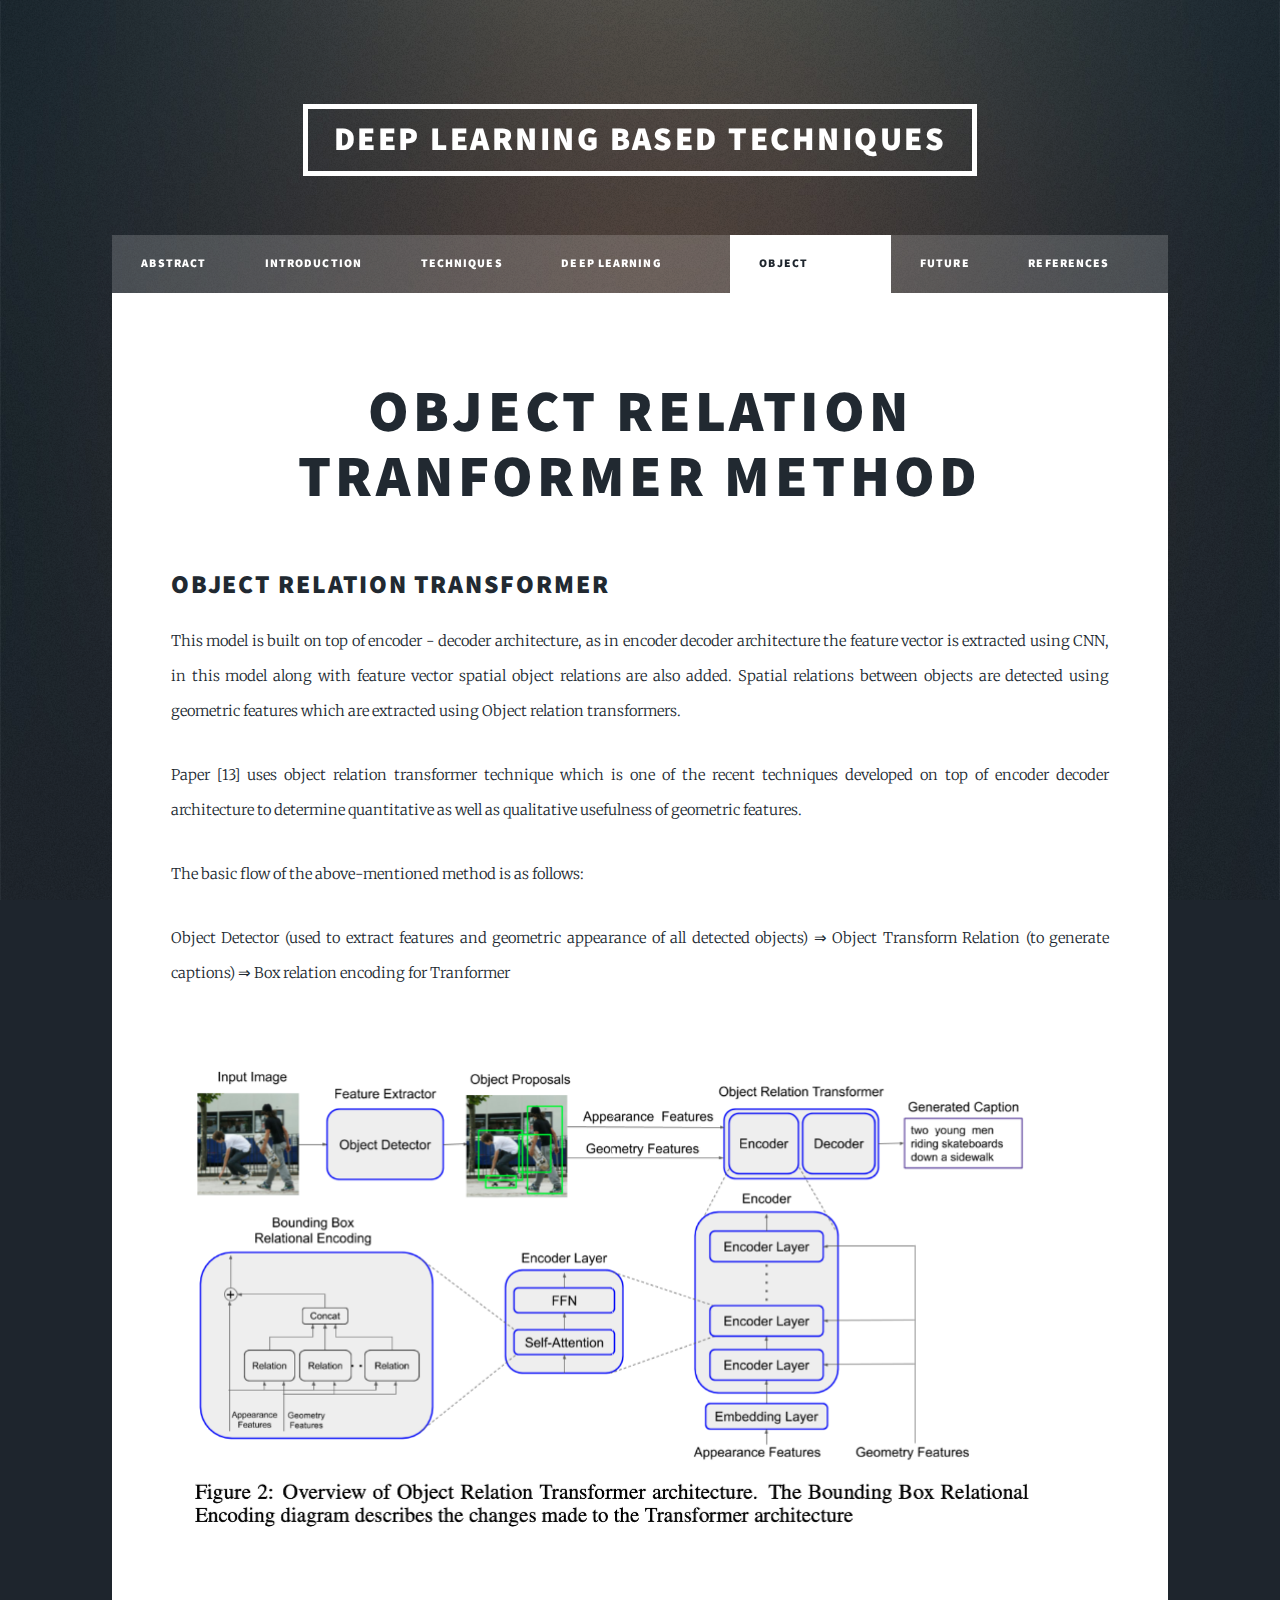
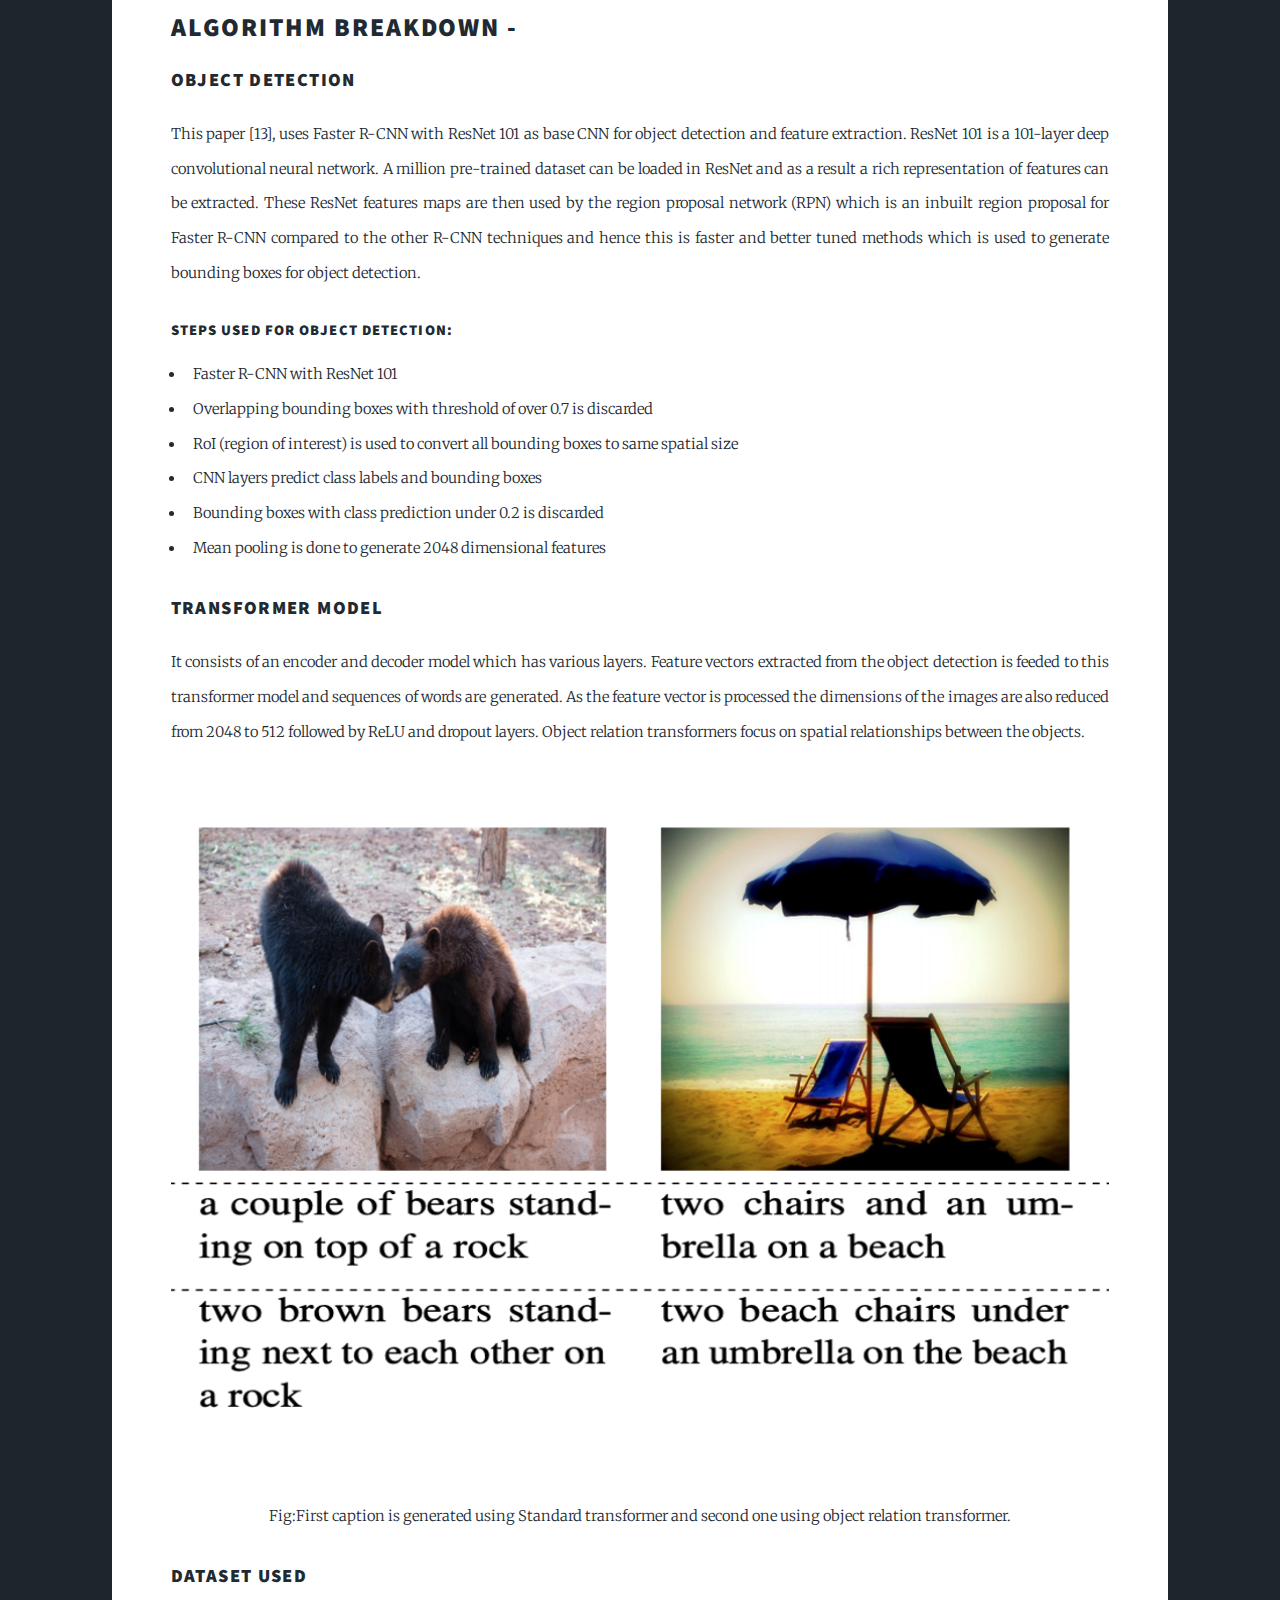
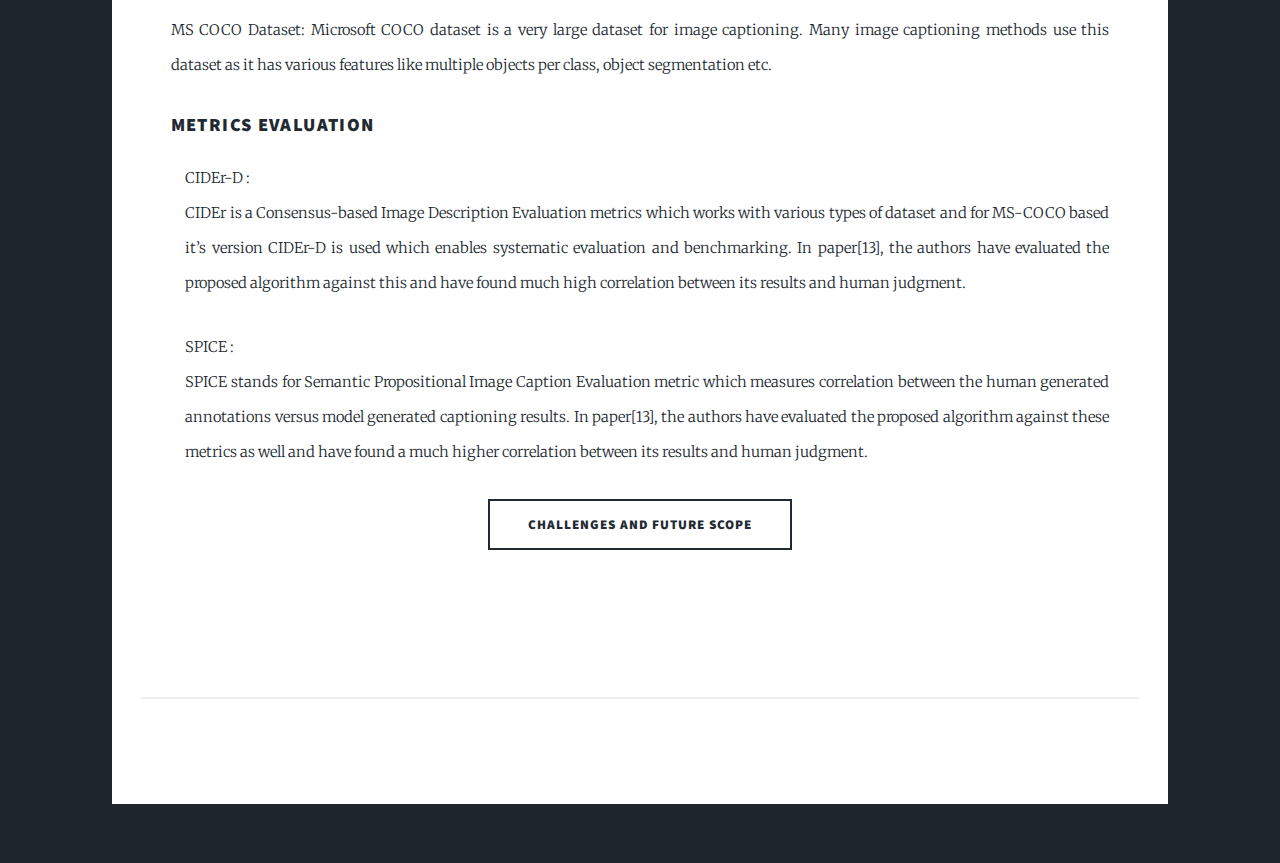
<file: objectrelation.html>
<!DOCTYPE HTML>
<!--Created by Manasi Rajv Weginwar for Computer Vision tutorial-->
<html>
	<head>
		<title>Predicting Spatial relations between objects</title>
		<meta charset="utf-8" />
		<meta name="viewport" content="width=device-width, initial-scale=1, user-scalable=no" />
		<link rel="stylesheet" href="assets/css/main.css" />
		<noscript><link rel="stylesheet" href="assets/css/noscript.css" /></noscript>
	</head>
	<body class="is-preload">

		<!-- Wrapper -->
			<div id="wrapper">

				<!-- Header -->
					<header id="header">
						<a href="deeplearning.html" class="logo">Deep Learning based Techniques</a>
					</header>

				<!-- Nav -->
					<nav id="nav">
				        <ul class="links">
							<li><a href="index.html">Abstract</a></li>
							<li><a href="introduction.html">Introduction</a></li>
							<li><a href="elements.html">Techniques Used</a></li>
                            <li><a href="deeplearning.html">Deep learning based Image captioning</a></li>
                            <li class="active"><a href="objectrelation.html">Object Relation Transformer</a></li>
                           <li><a href="challenges&future.html">Future Scope</a></li>
                            <li><a href="references.html">References</a></li>
						</ul>
<!--
						<ul class="icons">
							<li><a href="#" class="icon brands fa-twitter"><span class="label">Twitter</span></a></li>
							<li><a href="#" class="icon brands fa-facebook-f"><span class="label">Facebook</span></a></li>
							<li><a href="#" class="icon brands fa-instagram"><span class="label">Instagram</span></a></li>
							<li><a href="#" class="icon brands fa-github"><span class="label">GitHub</span></a></li>
						</ul>
-->
					</nav>

				<!-- Main -->
					<div id="main">

						<!-- Post -->
							<section class="post">
								<header class="major">
									<h1>Object Relation Tranformer Method</h1>
								</header>

								<!-- Text stuff -->
									<h2>Object Relation Transformer </h2>
									<p> This model is built on top of encoder - decoder architecture, as in encoder decoder architecture the feature vector is extracted using CNN, in this model along with feature vector spatial object relations are also added. Spatial relations between objects are detected using geometric features which are extracted using Object relation transformers. </p>
                                
                                <p>Paper [13] uses object relation transformer technique which is one of the recent techniques developed on top of encoder decoder architecture to determine quantitative as well as qualitative usefulness of geometric features. </p>
                                
                                <p> The basic flow of the above-mentioned method is as follows:</p>
                                <p> Object Detector (used to extract features and geometric appearance of all detected objects) ⇒ Object Transform Relation (to generate captions) ⇒ Box relation encoding for Tranformer</p>
                                <div class="image main"><img src="images/Picture9.png" alt="" /></div>
                                
                                	<h2>Algorithm breakdown - </h2>
                                    <h3>Object Detection </h3>
									<p>This paper [13], uses Faster R-CNN with ResNet 101 as base CNN for object detection and feature extraction. ResNet 101 is a 101-layer deep convolutional neural network. A million pre-trained dataset can be loaded in ResNet and as a result a rich representation of features can be extracted. These ResNet features maps are then used by the region proposal network (RPN) which is an inbuilt region proposal for Faster R-CNN compared to the other R-CNN techniques and hence this is faster and better tuned methods which is used to generate bounding boxes for object detection. </p>
                                <h4> Steps used for object detection:</h4>
                                <ul>
                                    <li>Faster R-CNN with ResNet 101</li>
                                     <li>Overlapping bounding boxes with threshold of over 0.7 is discarded</li>
                                     <li>RoI (region of interest) is used to convert all bounding boxes to same spatial size</li>
                                     <li>CNN layers predict class labels and bounding boxes</li>
                                     <li>Bounding boxes with class prediction under 0.2 is discarded</li>
                                    <li>Mean pooling is done to generate 2048 dimensional features</li>
                                
                                </ul>
                                
                                <h3>Transformer Model </h3>
                                <p>It consists of an encoder and decoder model which has various layers. Feature vectors extracted from the object detection is feeded to this transformer model and sequences of words are generated. As the feature vector is processed the dimensions of the images are also reduced from 2048 to 512 followed by ReLU and dropout layers. Object relation transformers focus on spatial relationships between the objects.</p>
                                <div class="image main"><img src="images/Picture10.png" alt="" /></div>
                                
                                <p class= "centeralign">Fig:First caption is generated using Standard transformer and second one using object relation transformer.</p>
                                
                                
                                <h3>Dataset Used </h3>
                                <p>MS COCO Dataset: Microsoft COCO dataset is a very large dataset for image captioning. Many image captioning methods use this dataset as it has various features like multiple objects per class, object segmentation etc.</p>
                                
                                <h3>Metrics Evaluation </h3>
                                <ul>
                                    <l>CIDEr-D : </l>
                                    <p>CIDEr is a Consensus-based Image Description Evaluation metrics which works with various types of dataset and for MS-COCO based it’s version CIDEr-D is used which enables systematic evaluation and benchmarking. In paper[13], the authors have evaluated the proposed algorithm against this and have found much high correlation between its results and human judgment.</p>
                                    
                                    <l>SPICE :</l>
                                    <p>SPICE stands for Semantic Propositional Image Caption Evaluation metric which measures correlation between the human generated annotations versus model generated captioning results. In paper[13], the authors have evaluated the proposed algorithm against these metrics as well  and have found a much higher correlation between its results and human judgment.</p>
                                    
                                </ul>
                                
                                
                                      <ul class="actions special">
									<li><a href="challenges&future.html" class="button large">Challenges and Future Scope</a></li>
				            </ul>
                        </section>
                                

				<!-- Copyright -->
					 <div id="copyright"> <ul><li>&copy; Manasi Rajiv Weginwar</li></ul></div>

			</div>
        </div>

		<!-- Scripts -->
			<script src="assets/js/jquery.min.js"></script>
			<script src="assets/js/jquery.scrollex.min.js"></script>
			<script src="assets/js/jquery.scrolly.min.js"></script>
			<script src="assets/js/browser.min.js"></script>
			<script src="assets/js/breakpoints.min.js"></script>
			<script src="assets/js/util.js"></script>
			<script src="assets/js/main.js"></script>

	</body>
</html>
</file>
<file: assets/css/main.css>
@import url(fontawesome-all.min.css);
@import url("https://fonts.googleapis.com/css?family=Merriweather:300,700,300italic,700italic|Source+Sans+Pro:900");

/*
	Massively by HTML5 UP
	html5up.net | @ajlkn
	Free for personal and commercial use under the CCA 3.0 license (html5up.net/license)
*/

html, body, div, span, applet, object,
iframe, h1, h2, h3, h4, h5, h6, p, blockquote,
pre, a, abbr, acronym, address, big, cite,
code, del, dfn, em, img, ins, kbd, q, s, samp,
small, strike, strong, sub, sup, tt, var, b,
u, i, center, dl, dt, dd, ol, ul, li, fieldset,
form, label, legend, table, caption, tbody,
tfoot, thead, tr, th, td, article, aside,
canvas, details, embed, figure, figcaption,
footer, header, hgroup, menu, nav, output, ruby,
section, summary, time, mark, audio, video {
	margin: 0;
	padding: 0;
	border: 0;
	font-size: 100%;
	font: inherit;
	vertical-align: baseline;}

article, aside, details, figcaption, figure,
footer, header, hgroup, menu, nav, section {
	display: block;}

body {
	line-height: 1;
}

ol, ul {
	list-style: none;
}

blockquote, q {
	quotes: none;
}

	blockquote:before, blockquote:after, q:before, q:after {
		content: '';
		content: none;
	}

table {
	border-collapse: collapse;
	border-spacing: 0;
}

body {
	-webkit-text-size-adjust: none;
}

mark {
	background-color: transparent;
	color: inherit;
}

input::-moz-focus-inner {
	border: 0;
	padding: 0;
}

input, select, textarea {
	-moz-appearance: none;
	-webkit-appearance: none;
	-ms-appearance: none;
	appearance: none;
}

/* Basic */

	@-ms-viewport {
		width: device-width;
	}

	body {
		-ms-overflow-style: scrollbar;
	}

	@media screen and (max-width: 480px) {

		html, body {
			min-width: 320px;
		}

	}

	html {
		box-sizing: border-box;
	}

	*, *:before, *:after {
		box-sizing: inherit;
	}

	body {
		background-color: #1e252d;
	}

		body.is-preload *, body.is-preload *:before, body.is-preload *:after {
			-moz-animation: none !important;
			-webkit-animation: none !important;
			-ms-animation: none !important;
			animation: none !important;
			-moz-transition: none !important;
			-webkit-transition: none !important;
			-ms-transition: none !important;
			transition: none !important;
		}

/* Type */

	html {
		font-size: 16pt;
	}

		@media screen and (max-width: 1680px) {

			html {
				font-size: 12pt;
			}

		}

		@media screen and (max-width: 1280px) {

			html {
				font-size: 11pt;
			}

		}

		@media screen and (max-width: 360px) {

			html {
				font-size: 10pt;
			}

		}

	body {
		color: #212931;
	}

	body, input, select, textarea {
		font-family: "Merriweather", Georgia, serif;
		font-weight: 300;
		font-size: 1rem;
		line-height: 2.375;
	}

	a {
		-moz-transition: color 0.2s ease-in-out, background-color 0.2s ease-in-out, border-color 0.2s ease-in-out, box-shadow 0.2s ease-in-out;
		-webkit-transition: color 0.2s ease-in-out, background-color 0.2s ease-in-out, border-color 0.2s ease-in-out, box-shadow 0.2s ease-in-out;
		-ms-transition: color 0.2s ease-in-out, background-color 0.2s ease-in-out, border-color 0.2s ease-in-out, box-shadow 0.2s ease-in-out;
		transition: color 0.2s ease-in-out, background-color 0.2s ease-in-out, border-color 0.2s ease-in-out, box-shadow 0.2s ease-in-out;
		border-bottom: dotted 1px;
		text-decoration: none;
	}

		a:hover {
			border-bottom-color: transparent;
		}

	strong, b {
		font-weight: 600;
	}

	em, i {
		font-style: italic;
	}

	p {
		text-align: justify;
		margin: 0 0 2rem 0;
	}

	h1, h2, h3, h4, h5, h6 {
		font-family: "Source Sans Pro", Helvetica, sans-serif;
		font-weight: 900;
		line-height: 1.5;
		letter-spacing: 0.075em;
		text-transform: uppercase;
		margin: 0 0 1rem 0;
	}

		h1 a, h2 a, h3 a, h4 a, h5 a, h6 a {
			border-bottom: 0;
			color: inherit;
			text-decoration: none;
		}

	h1 {
		font-size: 4rem;
		line-height: 1.1;
		margin: 0 0 2rem 0;
	}

	h2 {
		font-size: 1.75rem;
		line-height: 1.3;
		margin: 0 0 1.5rem 0;
	}

	h3 {
		font-size: 1.25rem;
		margin: 0 0 1.5rem 0;
	}

	h4 {
		font-size: 1rem;
	}

	h5 {
		font-size: 0.9rem;
	}

	h6 {
		font-size: 0.8rem;
	}

	sub {
		font-size: 0.8rem;
		position: relative;
		top: 0.5rem;
	}

	sup {
		font-size: 0.8rem;
		position: relative;
		top: -0.5rem;
	}

	blockquote {
		border-left: solid 4px;
		font-style: italic;
		margin: 0 0 2rem 0;
		padding: 0.5rem 0 0.5rem 2rem;
	}

	code {
		border: solid 2px;
		font-family: "Courier New", monospace;
		font-size: 0.9rem;
		margin: 0 0.25rem;
		padding: 0.25rem 0.65rem;
	}

	pre {
		-webkit-overflow-scrolling: touch;
		font-family: "Courier New", monospace;
		font-size: 0.9rem;
		margin: 0 0 2rem 0;
	}

		pre code {
			display: block;
			line-height: 1.75;
			padding: 1rem 1.5rem;
			overflow-x: auto;
		}

	hr {
		border: 0;
		border-bottom: solid 2px;
		margin: 3rem 0;
	}

		hr.major {
			margin: 5rem 0;
		}

	.align-left {
		text-align: left;
	}

	.align-center {
		text-align: center;
	}

	.align-right {
		text-align: right;
	}

	input, select, textarea {
		color: #212931;
	}

	a {
		color: #212931;
		border-bottom-color: rgba(33, 41, 49, 0.5);
	}

		a:hover {
			border-bottom-color: transparent;
			color: #18bfef !important;
		}

	strong, b {
		color: #212931;
	}

	h1, h2, h3, h4, h5, h6 {
		color: #212931;
	}

	blockquote {
		border-left-color: #eeeeee;
	}

	code {
		background: rgba(220, 220, 220, 0.25);
		border-color: #eeeeee;
	}

	hr {
		border-bottom-color: #eeeeee;
	}

/* Row */

	.row {
		display: flex;
		flex-wrap: wrap;
		box-sizing: border-box;
		align-items: stretch;
	}

		.row > * {
			box-sizing: border-box;
		}

		.row.gtr-uniform > * > :last-child {
			margin-bottom: 0;
		}

		.row.aln-left {
			justify-content: flex-start;
		}

		.row.aln-center {
			justify-content: center;
		}

		.row.aln-right {
			justify-content: flex-end;
		}

		.row.aln-top {
			align-items: flex-start;
		}

		.row.aln-middle {
			align-items: center;
		}

		.row.aln-bottom {
			align-items: flex-end;
		}

		.row > .imp {
			order: -1;
		}

		.row > .col-1 {
			width: 8.33333%;
		}

		.row > .off-1 {
			margin-left: 8.33333%;
		}

		.row > .col-2 {
			width: 16.66667%;
		}

		.row > .off-2 {
			margin-left: 16.66667%;
		}

		.row > .col-3 {
			width: 25%;
		}

		.row > .off-3 {
			margin-left: 25%;
		}

		.row > .col-4 {
			width: 33.33333%;
		}

		.row > .off-4 {
			margin-left: 33.33333%;
		}

		.row > .col-5 {
			width: 41.66667%;
		}

		.row > .off-5 {
			margin-left: 41.66667%;
		}

		.row > .col-6 {
			width: 50%;
		}

		.row > .off-6 {
			margin-left: 50%;
		}

		.row > .col-7 {
			width: 58.33333%;
		}

		.row > .off-7 {
			margin-left: 58.33333%;
		}

		.row > .col-8 {
			width: 66.66667%;
		}

		.row > .off-8 {
			margin-left: 66.66667%;
		}

		.row > .col-9 {
			width: 75%;
		}

		.row > .off-9 {
			margin-left: 75%;
		}

		.row > .col-10 {
			width: 83.33333%;
		}

		.row > .off-10 {
			margin-left: 83.33333%;
		}

		.row > .col-11 {
			width: 91.66667%;
		}

		.row > .off-11 {
			margin-left: 91.66667%;
		}

		.row > .col-12 {
			width: 100%;
		}

		.row > .off-12 {
			margin-left: 100%;
		}

		.row.gtr-0 {
			margin-top: 0;
			margin-left: 0rem;
		}

			.row.gtr-0 > * {
				padding: 0 0 0 0rem;
			}

			.row.gtr-0.gtr-uniform {
				margin-top: 0rem;
			}

				.row.gtr-0.gtr-uniform > * {
					padding-top: 0rem;
				}

		.row.gtr-25 {
			margin-top: 0;
			margin-left: -0.375rem;
		}

			.row.gtr-25 > * {
				padding: 0 0 0 0.375rem;
			}

			.row.gtr-25.gtr-uniform {
				margin-top: -0.375rem;
			}

				.row.gtr-25.gtr-uniform > * {
					padding-top: 0.375rem;
				}

		.row.gtr-50 {
			margin-top: 0;
			margin-left: -0.75rem;
		}

			.row.gtr-50 > * {
				padding: 0 0 0 0.75rem;
			}

			.row.gtr-50.gtr-uniform {
				margin-top: -0.75rem;
			}

				.row.gtr-50.gtr-uniform > * {
					padding-top: 0.75rem;
				}

		.row {
			margin-top: 0;
			margin-left: -1.5rem;
		}

			.row > * {
				padding: 0 0 0 1.5rem;
			}

			.row.gtr-uniform {
				margin-top: -1.5rem;
			}

				.row.gtr-uniform > * {
					padding-top: 1.5rem;
				}

		.row.gtr-150 {
			margin-top: 0;
			margin-left: -2.25rem;
		}

			.row.gtr-150 > * {
				padding: 0 0 0 2.25rem;
			}

			.row.gtr-150.gtr-uniform {
				margin-top: -2.25rem;
			}

				.row.gtr-150.gtr-uniform > * {
					padding-top: 2.25rem;
				}

		.row.gtr-200 {
			margin-top: 0;
			margin-left: -3rem;
		}

			.row.gtr-200 > * {
				padding: 0 0 0 3rem;
			}

			.row.gtr-200.gtr-uniform {
				margin-top: -3rem;
			}

				.row.gtr-200.gtr-uniform > * {
					padding-top: 3rem;
				}

		@media screen and (max-width: 1680px) {

			.row {
				display: flex;
				flex-wrap: wrap;
				box-sizing: border-box;
				align-items: stretch;
			}

				.row > * {
					box-sizing: border-box;
				}

				.row.gtr-uniform > * > :last-child {
					margin-bottom: 0;
				}

				.row.aln-left {
					justify-content: flex-start;
				}

				.row.aln-center {
					justify-content: center;
				}

				.row.aln-right {
					justify-content: flex-end;
				}

				.row.aln-top {
					align-items: flex-start;
				}

				.row.aln-middle {
					align-items: center;
				}

				.row.aln-bottom {
					align-items: flex-end;
				}

				.row > .imp-xlarge {
					order: -1;
				}

				.row > .col-1-xlarge {
					width: 8.33333%;
				}

				.row > .off-1-xlarge {
					margin-left: 8.33333%;
				}

				.row > .col-2-xlarge {
					width: 16.66667%;
				}

				.row > .off-2-xlarge {
					margin-left: 16.66667%;
				}

				.row > .col-3-xlarge {
					width: 25%;
				}

				.row > .off-3-xlarge {
					margin-left: 25%;
				}

				.row > .col-4-xlarge {
					width: 33.33333%;
				}

				.row > .off-4-xlarge {
					margin-left: 33.33333%;
				}

				.row > .col-5-xlarge {
					width: 41.66667%;
				}

				.row > .off-5-xlarge {
					margin-left: 41.66667%;
				}

				.row > .col-6-xlarge {
					width: 50%;
				}

				.row > .off-6-xlarge {
					margin-left: 50%;
				}

				.row > .col-7-xlarge {
					width: 58.33333%;
				}

				.row > .off-7-xlarge {
					margin-left: 58.33333%;
				}

				.row > .col-8-xlarge {
					width: 66.66667%;
				}

				.row > .off-8-xlarge {
					margin-left: 66.66667%;
				}

				.row > .col-9-xlarge {
					width: 75%;
				}

				.row > .off-9-xlarge {
					margin-left: 75%;
				}

				.row > .col-10-xlarge {
					width: 83.33333%;
				}

				.row > .off-10-xlarge {
					margin-left: 83.33333%;
				}

				.row > .col-11-xlarge {
					width: 91.66667%;
				}

				.row > .off-11-xlarge {
					margin-left: 91.66667%;
				}

				.row > .col-12-xlarge {
					width: 100%;
				}

				.row > .off-12-xlarge {
					margin-left: 100%;
				}

				.row.gtr-0 {
					margin-top: 0;
					margin-left: 0rem;
				}

					.row.gtr-0 > * {
						padding: 0 0 0 0rem;
					}

					.row.gtr-0.gtr-uniform {
						margin-top: 0rem;
					}

						.row.gtr-0.gtr-uniform > * {
							padding-top: 0rem;
						}

				.row.gtr-25 {
					margin-top: 0;
					margin-left: -0.375rem;
				}

					.row.gtr-25 > * {
						padding: 0 0 0 0.375rem;
					}

					.row.gtr-25.gtr-uniform {
						margin-top: -0.375rem;
					}

						.row.gtr-25.gtr-uniform > * {
							padding-top: 0.375rem;
						}

				.row.gtr-50 {
					margin-top: 0;
					margin-left: -0.75rem;
				}

					.row.gtr-50 > * {
						padding: 0 0 0 0.75rem;
					}

					.row.gtr-50.gtr-uniform {
						margin-top: -0.75rem;
					}

						.row.gtr-50.gtr-uniform > * {
							padding-top: 0.75rem;
						}

				.row {
					margin-top: 0;
					margin-left: -1.5rem;
				}

					.row > * {
						padding: 0 0 0 1.5rem;
					}

					.row.gtr-uniform {
						margin-top: -1.5rem;
					}

						.row.gtr-uniform > * {
							padding-top: 1.5rem;
						}

				.row.gtr-150 {
					margin-top: 0;
					margin-left: -2.25rem;
				}

					.row.gtr-150 > * {
						padding: 0 0 0 2.25rem;
					}

					.row.gtr-150.gtr-uniform {
						margin-top: -2.25rem;
					}

						.row.gtr-150.gtr-uniform > * {
							padding-top: 2.25rem;
						}

				.row.gtr-200 {
					margin-top: 0;
					margin-left: -3rem;
				}

					.row.gtr-200 > * {
						padding: 0 0 0 3rem;
					}

					.row.gtr-200.gtr-uniform {
						margin-top: -3rem;
					}

						.row.gtr-200.gtr-uniform > * {
							padding-top: 3rem;
						}

		}

		@media screen and (max-width: 1280px) {

			.row {
				display: flex;
				flex-wrap: wrap;
				box-sizing: border-box;
				align-items: stretch;
			}

				.row > * {
					box-sizing: border-box;
				}

				.row.gtr-uniform > * > :last-child {
					margin-bottom: 0;
				}

				.row.aln-left {
					justify-content: flex-start;
				}

				.row.aln-center {
					justify-content: center;
				}

				.row.aln-right {
					justify-content: flex-end;
				}

				.row.aln-top {
					align-items: flex-start;
				}

				.row.aln-middle {
					align-items: center;
				}

				.row.aln-bottom {
					align-items: flex-end;
				}

				.row > .imp-large {
					order: -1;
				}

				.row > .col-1-large {
					width: 8.33333%;
				}

				.row > .off-1-large {
					margin-left: 8.33333%;
				}

				.row > .col-2-large {
					width: 16.66667%;
				}

				.row > .off-2-large {
					margin-left: 16.66667%;
				}

				.row > .col-3-large {
					width: 25%;
				}

				.row > .off-3-large {
					margin-left: 25%;
				}

				.row > .col-4-large {
					width: 33.33333%;
				}

				.row > .off-4-large {
					margin-left: 33.33333%;
				}

				.row > .col-5-large {
					width: 41.66667%;
				}

				.row > .off-5-large {
					margin-left: 41.66667%;
				}

				.row > .col-6-large {
					width: 50%;
				}

				.row > .off-6-large {
					margin-left: 50%;
				}

				.row > .col-7-large {
					width: 58.33333%;
				}

				.row > .off-7-large {
					margin-left: 58.33333%;
				}

				.row > .col-8-large {
					width: 66.66667%;
				}

				.row > .off-8-large {
					margin-left: 66.66667%;
				}

				.row > .col-9-large {
					width: 75%;
				}

				.row > .off-9-large {
					margin-left: 75%;
				}

				.row > .col-10-large {
					width: 83.33333%;
				}

				.row > .off-10-large {
					margin-left: 83.33333%;
				}

				.row > .col-11-large {
					width: 91.66667%;
				}

				.row > .off-11-large {
					margin-left: 91.66667%;
				}

				.row > .col-12-large {
					width: 100%;
				}

				.row > .off-12-large {
					margin-left: 100%;
				}

				.row.gtr-0 {
					margin-top: 0;
					margin-left: 0rem;
				}

					.row.gtr-0 > * {
						padding: 0 0 0 0rem;
					}

					.row.gtr-0.gtr-uniform {
						margin-top: 0rem;
					}

						.row.gtr-0.gtr-uniform > * {
							padding-top: 0rem;
						}

				.row.gtr-25 {
					margin-top: 0;
					margin-left: -0.375rem;
				}

					.row.gtr-25 > * {
						padding: 0 0 0 0.375rem;
					}

					.row.gtr-25.gtr-uniform {
						margin-top: -0.375rem;
					}

						.row.gtr-25.gtr-uniform > * {
							padding-top: 0.375rem;
						}

				.row.gtr-50 {
					margin-top: 0;
					margin-left: -0.75rem;
				}

					.row.gtr-50 > * {
						padding: 0 0 0 0.75rem;
					}

					.row.gtr-50.gtr-uniform {
						margin-top: -0.75rem;
					}

						.row.gtr-50.gtr-uniform > * {
							padding-top: 0.75rem;
						}

				.row {
					margin-top: 0;
					margin-left: -1.5rem;
				}

					.row > * {
						padding: 0 0 0 1.5rem;
					}

					.row.gtr-uniform {
						margin-top: -1.5rem;
					}

						.row.gtr-uniform > * {
							padding-top: 1.5rem;
						}

				.row.gtr-150 {
					margin-top: 0;
					margin-left: -2.25rem;
				}

					.row.gtr-150 > * {
						padding: 0 0 0 2.25rem;
					}

					.row.gtr-150.gtr-uniform {
						margin-top: -2.25rem;
					}

						.row.gtr-150.gtr-uniform > * {
							padding-top: 2.25rem;
						}

				.row.gtr-200 {
					margin-top: 0;
					margin-left: -3rem;
				}

					.row.gtr-200 > * {
						padding: 0 0 0 3rem;
					}

					.row.gtr-200.gtr-uniform {
						margin-top: -3rem;
					}

						.row.gtr-200.gtr-uniform > * {
							padding-top: 3rem;
						}

		}

		@media screen and (max-width: 980px) {

			.row {
				display: flex;
				flex-wrap: wrap;
				box-sizing: border-box;
				align-items: stretch;
			}

				.row > * {
					box-sizing: border-box;
				}

				.row.gtr-uniform > * > :last-child {
					margin-bottom: 0;
				}

				.row.aln-left {
					justify-content: flex-start;
				}

				.row.aln-center {
					justify-content: center;
				}

				.row.aln-right {
					justify-content: flex-end;
				}

				.row.aln-top {
					align-items: flex-start;
				}

				.row.aln-middle {
					align-items: center;
				}

				.row.aln-bottom {
					align-items: flex-end;
				}

				.row > .imp-medium {
					order: -1;
				}

				.row > .col-1-medium {
					width: 8.33333%;
				}

				.row > .off-1-medium {
					margin-left: 8.33333%;
				}

				.row > .col-2-medium {
					width: 16.66667%;
				}

				.row > .off-2-medium {
					margin-left: 16.66667%;
				}

				.row > .col-3-medium {
					width: 25%;
				}

				.row > .off-3-medium {
					margin-left: 25%;
				}

				.row > .col-4-medium {
					width: 33.33333%;
				}

				.row > .off-4-medium {
					margin-left: 33.33333%;
				}

				.row > .col-5-medium {
					width: 41.66667%;
				}

				.row > .off-5-medium {
					margin-left: 41.66667%;
				}

				.row > .col-6-medium {
					width: 50%;
				}

				.row > .off-6-medium {
					margin-left: 50%;
				}

				.row > .col-7-medium {
					width: 58.33333%;
				}

				.row > .off-7-medium {
					margin-left: 58.33333%;
				}

				.row > .col-8-medium {
					width: 66.66667%;
				}

				.row > .off-8-medium {
					margin-left: 66.66667%;
				}

				.row > .col-9-medium {
					width: 75%;
				}

				.row > .off-9-medium {
					margin-left: 75%;
				}

				.row > .col-10-medium {
					width: 83.33333%;
				}

				.row > .off-10-medium {
					margin-left: 83.33333%;
				}

				.row > .col-11-medium {
					width: 91.66667%;
				}

				.row > .off-11-medium {
					margin-left: 91.66667%;
				}

				.row > .col-12-medium {
					width: 100%;
				}

				.row > .off-12-medium {
					margin-left: 100%;
				}

				.row.gtr-0 {
					margin-top: 0;
					margin-left: 0rem;
				}

					.row.gtr-0 > * {
						padding: 0 0 0 0rem;
					}

					.row.gtr-0.gtr-uniform {
						margin-top: 0rem;
					}

						.row.gtr-0.gtr-uniform > * {
							padding-top: 0rem;
						}

				.row.gtr-25 {
					margin-top: 0;
					margin-left: -0.375rem;
				}

					.row.gtr-25 > * {
						padding: 0 0 0 0.375rem;
					}

					.row.gtr-25.gtr-uniform {
						margin-top: -0.375rem;
					}

						.row.gtr-25.gtr-uniform > * {
							padding-top: 0.375rem;
						}

				.row.gtr-50 {
					margin-top: 0;
					margin-left: -0.75rem;
				}

					.row.gtr-50 > * {
						padding: 0 0 0 0.75rem;
					}

					.row.gtr-50.gtr-uniform {
						margin-top: -0.75rem;
					}

						.row.gtr-50.gtr-uniform > * {
							padding-top: 0.75rem;
						}

				.row {
					margin-top: 0;
					margin-left: -1.5rem;
				}

					.row > * {
						padding: 0 0 0 1.5rem;
					}

					.row.gtr-uniform {
						margin-top: -1.5rem;
					}

						.row.gtr-uniform > * {
							padding-top: 1.5rem;
						}

				.row.gtr-150 {
					margin-top: 0;
					margin-left: -2.25rem;
				}

					.row.gtr-150 > * {
						padding: 0 0 0 2.25rem;
					}

					.row.gtr-150.gtr-uniform {
						margin-top: -2.25rem;
					}

						.row.gtr-150.gtr-uniform > * {
							padding-top: 2.25rem;
						}

				.row.gtr-200 {
					margin-top: 0;
					margin-left: -3rem;
				}

					.row.gtr-200 > * {
						padding: 0 0 0 3rem;
					}

					.row.gtr-200.gtr-uniform {
						margin-top: -3rem;
					}

						.row.gtr-200.gtr-uniform > * {
							padding-top: 3rem;
						}

		}

		@media screen and (max-width: 736px) {

			.row {
				display: flex;
				flex-wrap: wrap;
				box-sizing: border-box;
				align-items: stretch;
			}

				.row > * {
					box-sizing: border-box;
				}

				.row.gtr-uniform > * > :last-child {
					margin-bottom: 0;
				}

				.row.aln-left {
					justify-content: flex-start;
				}

				.row.aln-center {
					justify-content: center;
				}

				.row.aln-right {
					justify-content: flex-end;
				}

				.row.aln-top {
					align-items: flex-start;
				}

				.row.aln-middle {
					align-items: center;
				}

				.row.aln-bottom {
					align-items: flex-end;
				}

				.row > .imp-small {
					order: -1;
				}

				.row > .col-1-small {
					width: 8.33333%;
				}

				.row > .off-1-small {
					margin-left: 8.33333%;
				}

				.row > .col-2-small {
					width: 16.66667%;
				}

				.row > .off-2-small {
					margin-left: 16.66667%;
				}

				.row > .col-3-small {
					width: 25%;
				}

				.row > .off-3-small {
					margin-left: 25%;
				}

				.row > .col-4-small {
					width: 33.33333%;
				}

				.row > .off-4-small {
					margin-left: 33.33333%;
				}

				.row > .col-5-small {
					width: 41.66667%;
				}

				.row > .off-5-small {
					margin-left: 41.66667%;
				}

				.row > .col-6-small {
					width: 50%;
				}

				.row > .off-6-small {
					margin-left: 50%;
				}

				.row > .col-7-small {
					width: 58.33333%;
				}

				.row > .off-7-small {
					margin-left: 58.33333%;
				}

				.row > .col-8-small {
					width: 66.66667%;
				}

				.row > .off-8-small {
					margin-left: 66.66667%;
				}

				.row > .col-9-small {
					width: 75%;
				}

				.row > .off-9-small {
					margin-left: 75%;
				}

				.row > .col-10-small {
					width: 83.33333%;
				}

				.row > .off-10-small {
					margin-left: 83.33333%;
				}

				.row > .col-11-small {
					width: 91.66667%;
				}

				.row > .off-11-small {
					margin-left: 91.66667%;
				}

				.row > .col-12-small {
					width: 100%;
				}

				.row > .off-12-small {
					margin-left: 100%;
				}

				.row.gtr-0 {
					margin-top: 0;
					margin-left: 0rem;
				}

					.row.gtr-0 > * {
						padding: 0 0 0 0rem;
					}

					.row.gtr-0.gtr-uniform {
						margin-top: 0rem;
					}

						.row.gtr-0.gtr-uniform > * {
							padding-top: 0rem;
						}

				.row.gtr-25 {
					margin-top: 0;
					margin-left: -0.375rem;
				}

					.row.gtr-25 > * {
						padding: 0 0 0 0.375rem;
					}

					.row.gtr-25.gtr-uniform {
						margin-top: -0.375rem;
					}

						.row.gtr-25.gtr-uniform > * {
							padding-top: 0.375rem;
						}

				.row.gtr-50 {
					margin-top: 0;
					margin-left: -0.75rem;
				}

					.row.gtr-50 > * {
						padding: 0 0 0 0.75rem;
					}

					.row.gtr-50.gtr-uniform {
						margin-top: -0.75rem;
					}

						.row.gtr-50.gtr-uniform > * {
							padding-top: 0.75rem;
						}

				.row {
					margin-top: 0;
					margin-left: -1.5rem;
				}

					.row > * {
						padding: 0 0 0 1.5rem;
					}

					.row.gtr-uniform {
						margin-top: -1.5rem;
					}

						.row.gtr-uniform > * {
							padding-top: 1.5rem;
						}

				.row.gtr-150 {
					margin-top: 0;
					margin-left: -2.25rem;
				}

					.row.gtr-150 > * {
						padding: 0 0 0 2.25rem;
					}

					.row.gtr-150.gtr-uniform {
						margin-top: -2.25rem;
					}

						.row.gtr-150.gtr-uniform > * {
							padding-top: 2.25rem;
						}

				.row.gtr-200 {
					margin-top: 0;
					margin-left: -3rem;
				}

					.row.gtr-200 > * {
						padding: 0 0 0 3rem;
					}

					.row.gtr-200.gtr-uniform {
						margin-top: -3rem;
					}

						.row.gtr-200.gtr-uniform > * {
							padding-top: 3rem;
						}

		}

		@media screen and (max-width: 480px) {

			.row {
				display: flex;
				flex-wrap: wrap;
				box-sizing: border-box;
				align-items: stretch;
			}

				.row > * {
					box-sizing: border-box;
				}

				.row.gtr-uniform > * > :last-child {
					margin-bottom: 0;
				}

				.row.aln-left {
					justify-content: flex-start;
				}

				.row.aln-center {
					justify-content: center;
				}

				.row.aln-right {
					justify-content: flex-end;
				}

				.row.aln-top {
					align-items: flex-start;
				}

				.row.aln-middle {
					align-items: center;
				}

				.row.aln-bottom {
					align-items: flex-end;
				}

				.row > .imp-xsmall {
					order: -1;
				}

				.row > .col-1-xsmall {
					width: 8.33333%;
				}

				.row > .off-1-xsmall {
					margin-left: 8.33333%;
				}

				.row > .col-2-xsmall {
					width: 16.66667%;
				}

				.row > .off-2-xsmall {
					margin-left: 16.66667%;
				}

				.row > .col-3-xsmall {
					width: 25%;
				}

				.row > .off-3-xsmall {
					margin-left: 25%;
				}

				.row > .col-4-xsmall {
					width: 33.33333%;
				}

				.row > .off-4-xsmall {
					margin-left: 33.33333%;
				}

				.row > .col-5-xsmall {
					width: 41.66667%;
				}

				.row > .off-5-xsmall {
					margin-left: 41.66667%;
				}

				.row > .col-6-xsmall {
					width: 50%;
				}

				.row > .off-6-xsmall {
					margin-left: 50%;
				}

				.row > .col-7-xsmall {
					width: 58.33333%;
				}

				.row > .off-7-xsmall {
					margin-left: 58.33333%;
				}

				.row > .col-8-xsmall {
					width: 66.66667%;
				}

				.row > .off-8-xsmall {
					margin-left: 66.66667%;
				}

				.row > .col-9-xsmall {
					width: 75%;
				}

				.row > .off-9-xsmall {
					margin-left: 75%;
				}

				.row > .col-10-xsmall {
					width: 83.33333%;
				}

				.row > .off-10-xsmall {
					margin-left: 83.33333%;
				}

				.row > .col-11-xsmall {
					width: 91.66667%;
				}

				.row > .off-11-xsmall {
					margin-left: 91.66667%;
				}

				.row > .col-12-xsmall {
					width: 100%;
				}

				.row > .off-12-xsmall {
					margin-left: 100%;
				}

				.row.gtr-0 {
					margin-top: 0;
					margin-left: 0rem;
				}

					.row.gtr-0 > * {
						padding: 0 0 0 0rem;
					}

					.row.gtr-0.gtr-uniform {
						margin-top: 0rem;
					}

						.row.gtr-0.gtr-uniform > * {
							padding-top: 0rem;
						}

				.row.gtr-25 {
					margin-top: 0;
					margin-left: -0.375rem;
				}

					.row.gtr-25 > * {
						padding: 0 0 0 0.375rem;
					}

					.row.gtr-25.gtr-uniform {
						margin-top: -0.375rem;
					}

						.row.gtr-25.gtr-uniform > * {
							padding-top: 0.375rem;
						}

				.row.gtr-50 {
					margin-top: 0;
					margin-left: -0.75rem;
				}

					.row.gtr-50 > * {
						padding: 0 0 0 0.75rem;
					}

					.row.gtr-50.gtr-uniform {
						margin-top: -0.75rem;
					}

						.row.gtr-50.gtr-uniform > * {
							padding-top: 0.75rem;
						}

				.row {
					margin-top: 0;
					margin-left: -1.5rem;
				}

					.row > * {
						padding: 0 0 0 1.5rem;
					}

					.row.gtr-uniform {
						margin-top: -1.5rem;
					}

						.row.gtr-uniform > * {
							padding-top: 1.5rem;
						}

				.row.gtr-150 {
					margin-top: 0;
					margin-left: -2.25rem;
				}

					.row.gtr-150 > * {
						padding: 0 0 0 2.25rem;
					}

					.row.gtr-150.gtr-uniform {
						margin-top: -2.25rem;
					}

						.row.gtr-150.gtr-uniform > * {
							padding-top: 2.25rem;
						}

				.row.gtr-200 {
					margin-top: 0;
					margin-left: -3rem;
				}

					.row.gtr-200 > * {
						padding: 0 0 0 3rem;
					}

					.row.gtr-200.gtr-uniform {
						margin-top: -3rem;
					}

						.row.gtr-200.gtr-uniform > * {
							padding-top: 3rem;
						}

		}

		@media screen and (max-width: 360px) {

			.row {
				display: flex;
				flex-wrap: wrap;
				box-sizing: border-box;
				align-items: stretch;
			}

				.row > * {
					box-sizing: border-box;
				}

				.row.gtr-uniform > * > :last-child {
					margin-bottom: 0;
				}

				.row.aln-left {
					justify-content: flex-start;
				}

				.row.aln-center {
					justify-content: center;
				}

				.row.aln-right {
					justify-content: flex-end;
				}

				.row.aln-top {
					align-items: flex-start;
				}

				.row.aln-middle {
					align-items: center;
				}

				.row.aln-bottom {
					align-items: flex-end;
				}

				.row > .imp-xxsmall {
					order: -1;
				}

				.row > .col-1-xxsmall {
					width: 8.33333%;
				}

				.row > .off-1-xxsmall {
					margin-left: 8.33333%;
				}

				.row > .col-2-xxsmall {
					width: 16.66667%;
				}

				.row > .off-2-xxsmall {
					margin-left: 16.66667%;
				}

				.row > .col-3-xxsmall {
					width: 25%;
				}

				.row > .off-3-xxsmall {
					margin-left: 25%;
				}

				.row > .col-4-xxsmall {
					width: 33.33333%;
				}

				.row > .off-4-xxsmall {
					margin-left: 33.33333%;
				}

				.row > .col-5-xxsmall {
					width: 41.66667%;
				}

				.row > .off-5-xxsmall {
					margin-left: 41.66667%;
				}

				.row > .col-6-xxsmall {
					width: 50%;
				}

				.row > .off-6-xxsmall {
					margin-left: 50%;
				}

				.row > .col-7-xxsmall {
					width: 58.33333%;
				}

				.row > .off-7-xxsmall {
					margin-left: 58.33333%;
				}

				.row > .col-8-xxsmall {
					width: 66.66667%;
				}

				.row > .off-8-xxsmall {
					margin-left: 66.66667%;
				}

				.row > .col-9-xxsmall {
					width: 75%;
				}

				.row > .off-9-xxsmall {
					margin-left: 75%;
				}

				.row > .col-10-xxsmall {
					width: 83.33333%;
				}

				.row > .off-10-xxsmall {
					margin-left: 83.33333%;
				}

				.row > .col-11-xxsmall {
					width: 91.66667%;
				}

				.row > .off-11-xxsmall {
					margin-left: 91.66667%;
				}

				.row > .col-12-xxsmall {
					width: 100%;
				}

				.row > .off-12-xxsmall {
					margin-left: 100%;
				}

				.row.gtr-0 {
					margin-top: 0;
					margin-left: 0rem;
				}

					.row.gtr-0 > * {
						padding: 0 0 0 0rem;
					}

					.row.gtr-0.gtr-uniform {
						margin-top: 0rem;
					}

						.row.gtr-0.gtr-uniform > * {
							padding-top: 0rem;
						}

				.row.gtr-25 {
					margin-top: 0;
					margin-left: -0.375rem;
				}

					.row.gtr-25 > * {
						padding: 0 0 0 0.375rem;
					}

					.row.gtr-25.gtr-uniform {
						margin-top: -0.375rem;
					}

						.row.gtr-25.gtr-uniform > * {
							padding-top: 0.375rem;
						}

				.row.gtr-50 {
					margin-top: 0;
					margin-left: -0.75rem;
				}

					.row.gtr-50 > * {
						padding: 0 0 0 0.75rem;
					}

					.row.gtr-50.gtr-uniform {
						margin-top: -0.75rem;
					}

						.row.gtr-50.gtr-uniform > * {
							padding-top: 0.75rem;
						}

				.row {
					margin-top: 0;
					margin-left: -1.5rem;
				}

					.row > * {
						padding: 0 0 0 1.5rem;
					}

					.row.gtr-uniform {
						margin-top: -1.5rem;
					}

						.row.gtr-uniform > * {
							padding-top: 1.5rem;
						}

				.row.gtr-150 {
					margin-top: 0;
					margin-left: -2.25rem;
				}

					.row.gtr-150 > * {
						padding: 0 0 0 2.25rem;
					}

					.row.gtr-150.gtr-uniform {
						margin-top: -2.25rem;
					}

						.row.gtr-150.gtr-uniform > * {
							padding-top: 2.25rem;
						}

				.row.gtr-200 {
					margin-top: 0;
					margin-left: -3rem;
				}

					.row.gtr-200 > * {
						padding: 0 0 0 3rem;
					}

					.row.gtr-200.gtr-uniform {
						margin-top: -3rem;
					}

						.row.gtr-200.gtr-uniform > * {
							padding-top: 3rem;
						}

		}

/* Box */

	.box {
		border: solid 2px;
		margin-bottom: 2rem;
		padding: 1.5rem;
	}

		.box > :last-child,
		.box > :last-child > :last-child,
		.box > :last-child > :last-child > :last-child {
			margin-bottom: 0;
		}

		.box.alt {
			border: 0;
			border-radius: 0;
			padding: 0;
		}

	.box {
		border-color: #eeeeee;
	}

/* Button */

	input[type="submit"],
	input[type="reset"],
	input[type="button"],
	button,
	.button {
		-moz-appearance: none;
		-webkit-appearance: none;
		-ms-appearance: none;
		appearance: none;
		-moz-transition: background-color 0.2s ease-in-out, box-shadow 0.2s ease-in-out, color 0.2s ease-in-out;
		-webkit-transition: background-color 0.2s ease-in-out, box-shadow 0.2s ease-in-out, color 0.2s ease-in-out;
		-ms-transition: background-color 0.2s ease-in-out, box-shadow 0.2s ease-in-out, color 0.2s ease-in-out;
		transition: background-color 0.2s ease-in-out, box-shadow 0.2s ease-in-out, color 0.2s ease-in-out;
		border: 0;
		border-radius: 0;
		cursor: pointer;
		display: inline-block;
		font-family: "Source Sans Pro", Helvetica, sans-serif;
		font-size: 0.8rem;
		font-weight: 900;
		letter-spacing: 0.075em;
		height: 3rem;
		line-height: 3rem;
		padding: 0 2rem;
		text-align: center;
		text-decoration: none;
		text-transform: uppercase;
		white-space: nowrap;
	}

		input[type="submit"].icon:before,
		input[type="reset"].icon:before,
		input[type="button"].icon:before,
		button.icon:before,
		.button.icon:before {
			margin-right: 0.5rem;
		}

		input[type="submit"].icon.solo,
		input[type="reset"].icon.solo,
		input[type="button"].icon.solo,
		button.icon.solo,
		.button.icon.solo {
			position: relative;
			width: 4rem;
			height: 4rem;
			line-height: 4rem;
			border-radius: 4rem;
			text-indent: 4rem;
			overflow: hidden;
			padding: 0;
			white-space: nowrap;
		}

			input[type="submit"].icon.solo:before,
			input[type="reset"].icon.solo:before,
			input[type="button"].icon.solo:before,
			button.icon.solo:before,
			.button.icon.solo:before {
				position: absolute;
				display: block;
				top: 0;
				left: 0;
				width: inherit;
				height: inherit;
				line-height: inherit;
				font-size: 1.25rem;
				margin-right: 0;
				text-align: center;
				text-indent: 0;
			}

		input[type="submit"].fit,
		input[type="reset"].fit,
		input[type="button"].fit,
		button.fit,
		.button.fit {
			width: 100%;
		}

		input[type="submit"].small,
		input[type="reset"].small,
		input[type="button"].small,
		button.small,
		.button.small {
			font-size: 0.7rem;
			height: 2.5rem;
			line-height: 2.5rem;
			padding: 0 1.5rem;
		}

		input[type="submit"].large,
		input[type="reset"].large,
		input[type="button"].large,
		button.large,
		.button.large {
			font-size: 0.9rem;
			height: 3.5rem;
			line-height: 3.5rem;
			padding: 0 2.75rem;
		}

		@media screen and (max-width: 980px) {

			input[type="submit"],
			input[type="reset"],
			input[type="button"],
			button,
			.button {
				font-size: 0.9rem;
				height: 3.25rem;
				line-height: 3.25rem;
			}

				input[type="submit"].large,
				input[type="reset"].large,
				input[type="button"].large,
				button.large,
				.button.large {
					font-size: 1rem;
					height: 3.75rem;
					line-height: 3.75rem;
				}

		}

		input[type="submit"].disabled, input[type="submit"]:disabled,
		input[type="reset"].disabled,
		input[type="reset"]:disabled,
		input[type="button"].disabled,
		input[type="button"]:disabled,
		button.disabled,
		button:disabled,
		.button.disabled,
		.button:disabled {
			pointer-events: none;
			opacity: 0.25;
		}

	input[type="submit"],
	input[type="reset"],
	input[type="button"],
	button,
	.button {
		background-color: transparent;
		box-shadow: inset 0 0 0 2px #212931;
		color: #212931 !important;
	}

		input[type="submit"]:hover,
		input[type="reset"]:hover,
		input[type="button"]:hover,
		button:hover,
		.button:hover {
			box-shadow: inset 0 0 0 2px #18bfef;
			color: #18bfef !important;
		}

		input[type="submit"].primary,
		input[type="reset"].primary,
		input[type="button"].primary,
		button.primary,
		.button.primary {
			background-color: #212931;
			box-shadow: none;
			color: #ffffff !important;
		}

			input[type="submit"].primary:hover,
			input[type="reset"].primary:hover,
			input[type="button"].primary:hover,
			button.primary:hover,
			.button.primary:hover {
				background-color: #18bfef;
			}

/* Form */

	form {
		margin: 0 0 2rem 0;
	}

		form > :last-child {
			margin-bottom: 0;
		}

		form > .fields {
			display: -moz-flex;
			display: -webkit-flex;
			display: -ms-flex;
			display: flex;
			-moz-flex-wrap: wrap;
			-webkit-flex-wrap: wrap;
			-ms-flex-wrap: wrap;
			flex-wrap: wrap;
			width: calc(100% + 3rem);
			margin: -1.5rem 0 2rem -1.5rem;
		}

			form > .fields > .field {
				-moz-flex-grow: 0;
				-webkit-flex-grow: 0;
				-ms-flex-grow: 0;
				flex-grow: 0;
				-moz-flex-shrink: 0;
				-webkit-flex-shrink: 0;
				-ms-flex-shrink: 0;
				flex-shrink: 0;
				padding: 1.5rem 0 0 1.5rem;
				width: calc(100% - 1.5rem);
			}

				form > .fields > .field.half {
					width: calc(50% - 0.75rem);
				}

				form > .fields > .field.third {
					width: calc(100%/3 - 0.5rem);
				}

				form > .fields > .field.quarter {
					width: calc(25% - 0.375rem);
				}

		@media screen and (max-width: 480px) {

			form > .fields {
				width: calc(100% + 3rem);
				margin: -1.5rem 0 2rem -1.5rem;
			}

				form > .fields > .field {
					padding: 1.5rem 0 0 1.5rem;
					width: calc(100% - 1.5rem);
				}

					form > .fields > .field.half {
						width: calc(100% - 1.5rem);
					}

					form > .fields > .field.third {
						width: calc(100% - 1.5rem);
					}

					form > .fields > .field.quarter {
						width: calc(100% - 1.5rem);
					}

		}

	label {
		display: block;
		font-family: "Source Sans Pro", Helvetica, sans-serif;
		font-weight: 900;
		line-height: 1.5;
		letter-spacing: 0.075em;
		font-size: 0.8rem;
		text-transform: uppercase;
		margin: 0 0 0.75rem 0;
	}

		@media screen and (max-width: 980px) {

			label {
				font-size: 0.9rem;
			}

		}

	input[type="text"],
	input[type="password"],
	input[type="email"],
	select,
	textarea {
		-moz-appearance: none;
		-webkit-appearance: none;
		-ms-appearance: none;
		appearance: none;
		background: transparent;
		border-radius: 0;
		border: solid 2px;
		color: inherit;
		display: block;
		outline: 0;
		padding: 0 1rem;
		text-decoration: none;
		width: 100%;
	}

		input[type="text"]:invalid,
		input[type="password"]:invalid,
		input[type="email"]:invalid,
		select:invalid,
		textarea:invalid {
			box-shadow: none;
		}

	select {
		background-size: 1.25rem;
		background-repeat: no-repeat;
		background-position: calc(100% - 1rem) center;
		height: 3rem;
		padding-right: 3rem;
		text-overflow: ellipsis;
	}

		select:focus::-ms-value {
			background-color: transparent;
		}

		select::-ms-expand {
			display: none;
		}

	input[type="text"],
	input[type="password"],
	input[type="email"],
	select {
		height: 3rem;
	}

	textarea {
		padding: 0.75rem 1rem;
	}

	input[type="checkbox"],
	input[type="radio"] {
		-moz-appearance: none;
		-webkit-appearance: none;
		-ms-appearance: none;
		appearance: none;
		display: block;
		float: left;
		margin-right: -2rem;
		opacity: 0;
		width: 1rem;
		z-index: -1;
	}

		input[type="checkbox"] + label,
		input[type="radio"] + label {
			text-decoration: none;
			cursor: pointer;
			display: inline-block;
			font-size: 1rem;
			letter-spacing: 0;
			font-family: "Merriweather", Georgia, serif;
			text-transform: none;
			font-weight: 300;
			padding-left: 2.8rem;
			padding-right: 1rem;
			position: relative;
		}

			input[type="checkbox"] + label:before,
			input[type="radio"] + label:before {
				-moz-osx-font-smoothing: grayscale;
				-webkit-font-smoothing: antialiased;
				display: inline-block;
				font-style: normal;
				font-variant: normal;
				text-rendering: auto;
				line-height: 1;
				text-transform: none !important;
				font-family: 'Font Awesome 5 Free';
				font-weight: 900;
			}

			input[type="checkbox"] + label:before,
			input[type="radio"] + label:before {
				border-radius: 0;
				border: solid 2px;
				content: '';
				display: inline-block;
				font-size: 0.8rem;
				height: 1.8rem;
				left: 0;
				line-height: 1.65rem;
				position: absolute;
				text-align: center;
				top: -0.125rem;
				width: 1.8rem;
			}

		input[type="checkbox"]:checked + label:before,
		input[type="radio"]:checked + label:before {
			content: '\f00c';
		}

	input[type="checkbox"] + label:before {
		border-radius: 0;
	}

	input[type="radio"] + label:before {
		border-radius: 100%;
	}

	::-webkit-input-placeholder {
		opacity: 1.0;
	}

	:-moz-placeholder {
		opacity: 1.0;
	}

	::-moz-placeholder {
		opacity: 1.0;
	}

	:-ms-input-placeholder {
		opacity: 1.0;
	}

	label {
		color: #212931;
	}

	input[type="text"],
	input[type="password"],
	input[type="email"],
	select,
	textarea {
		border-color: #eeeeee;
	}

		input[type="text"]:focus,
		input[type="password"]:focus,
		input[type="email"]:focus,
		select:focus,
		textarea:focus {
			border-color: #18bfef;
		}

	select {
		background-image: url("data:image/svg+xml;charset=utf8,%3Csvg xmlns='http://www.w3.org/2000/svg' width='40' height='40' preserveAspectRatio='none' viewBox='0 0 40 40'%3E%3Cpath d='M9.4,12.3l10.4,10.4l10.4-10.4c0.2-0.2,0.5-0.4,0.9-0.4c0.3,0,0.6,0.1,0.9,0.4l3.3,3.3c0.2,0.2,0.4,0.5,0.4,0.9 c0,0.4-0.1,0.6-0.4,0.9L20.7,31.9c-0.2,0.2-0.5,0.4-0.9,0.4c-0.3,0-0.6-0.1-0.9-0.4L4.3,17.3c-0.2-0.2-0.4-0.5-0.4-0.9 c0-0.4,0.1-0.6,0.4-0.9l3.3-3.3c0.2-0.2,0.5-0.4,0.9-0.4S9.1,12.1,9.4,12.3z' fill='%23eeeeee' /%3E%3C/svg%3E");
	}

		select option {
			background-color: #ffffff;
			color: #212931;
		}

	.select-wrapper:before {
		color: #eeeeee;
	}

	input[type="checkbox"] + label,
	input[type="radio"] + label {
		color: #212931;
	}

		input[type="checkbox"] + label:before,
		input[type="radio"] + label:before {
			border-color: #eeeeee;
		}

	input[type="checkbox"]:checked + label:before,
	input[type="radio"]:checked + label:before {
		background-color: #212931;
		border-color: #212931;
		color: #ffffff;
	}

	input[type="checkbox"]:focus + label:before,
	input[type="radio"]:focus + label:before {
		border-color: #18bfef;
	}

	::-webkit-input-placeholder {
		color: #909498 !important;
	}

	:-moz-placeholder {
		color: #909498 !important;
	}

	::-moz-placeholder {
		color: #909498 !important;
	}

	:-ms-input-placeholder {
		color: #909498 !important;
	}

	.formerize-placeholder {
		color: #909498 !important;
	}

/* Icon */

	.icon {
		text-decoration: none;
		border-bottom: none;
		position: relative;
	}

		.icon:before {
			-moz-osx-font-smoothing: grayscale;
			-webkit-font-smoothing: antialiased;
			display: inline-block;
			font-style: normal;
			font-variant: normal;
			text-rendering: auto;
			line-height: 1;
			text-transform: none !important;
			font-family: 'Font Awesome 5 Free';
			font-weight: 400;
		}

		.icon > .label {
			display: none;
		}

		.icon:before {
			line-height: inherit;
		}

		.icon.solid:before {
			font-weight: 900;
		}

		.icon.brands:before {
			font-family: 'Font Awesome 5 Brands';
		}

/* Image */

	.image {
		border: 0;
		display: inline-block;
		position: relative;
	}

		.image img {
			display: block;
		}

		.image.left, .image.right {
			max-width: 40%;
		}

			.image.left img, .image.right img {
				width: 100%;
			}

		.image.left {
			float: left;
			margin: 0 2rem 2rem 0;
			top: 0.75rem;
		}

		.image.right {
			float: right;
			margin: 0 0 2rem 2rem;
			top: 0.75rem;
		}

		.image.fit {
			display: block;
			margin: 2.5rem 0;
			width: 100%;
		}

			.image.fit:first-child {
				margin-top: 0;
			}

			.image.fit img {
				width: 100%;
			}

		.image.main {
			display: block;
			margin: 4rem 0;
			width: 100%;
		}

			.image.main:first-child {
				margin-top: 0;
			}

			.image.main img {
				width: 100%;
			}

		@media screen and (max-width: 736px) {

			.image.fit {
				margin: 2rem 0;
			}

			.image.main {
				margin: 2rem 0;
			}

		}

	a.image {
		overflow: hidden;
	}

		a.image img {
			-moz-transition: -moz-transform 0.2s ease-out;
			-webkit-transition: -webkit-transform 0.2s ease-out;
			-ms-transition: -ms-transform 0.2s ease-out;
			transition: transform 0.2s ease-out;
		}

		a.image:hover img {
			-moz-transform: scale(1.05);
			-webkit-transform: scale(1.05);
			-ms-transform: scale(1.05);
			transform: scale(1.05);
		}

/* Actions */

	ul.actions {
		display: -moz-flex;
		display: -webkit-flex;
		display: -ms-flex;
		display: flex;
		cursor: default;
		list-style: none;
		margin-left: -1rem;
		padding-left: 0;
	}

		ul.actions li {
			padding: 0 0 0 1rem;
			vertical-align: middle;
		}

		ul.actions.special {
			-moz-justify-content: center;
			-webkit-justify-content: center;
			-ms-justify-content: center;
			justify-content: center;
			width: 100%;
			margin-left: 0;
		}

			ul.actions.special li:first-child {
				padding-left: 0;
			}

		ul.actions.stacked {
			-moz-flex-direction: column;
			-webkit-flex-direction: column;
			-ms-flex-direction: column;
			flex-direction: column;
			margin-left: 0;
		}

			ul.actions.stacked li {
				padding: 1.3rem 0 0 0;
			}

				ul.actions.stacked li:first-child {
					padding-top: 0;
				}

		ul.actions.fit {
			width: calc(100% + 1rem);
		}

			ul.actions.fit li {
				-moz-flex-grow: 1;
				-webkit-flex-grow: 1;
				-ms-flex-grow: 1;
				flex-grow: 1;
				-moz-flex-shrink: 1;
				-webkit-flex-shrink: 1;
				-ms-flex-shrink: 1;
				flex-shrink: 1;
				width: 100%;
			}

				ul.actions.fit li > * {
					width: 100%;
				}

			ul.actions.fit.stacked {
				width: 100%;
			}

		@media screen and (max-width: 480px) {

			ul.actions:not(.fixed) {
				-moz-flex-direction: column;
				-webkit-flex-direction: column;
				-ms-flex-direction: column;
				flex-direction: column;
				margin-left: 0;
				width: 100% !important;
			}

				ul.actions:not(.fixed) li {
					-moz-flex-grow: 1;
					-webkit-flex-grow: 1;
					-ms-flex-grow: 1;
					flex-grow: 1;
					-moz-flex-shrink: 1;
					-webkit-flex-shrink: 1;
					-ms-flex-shrink: 1;
					flex-shrink: 1;
					padding: 1rem 0 0 0;
					text-align: center;
					width: 100%;
				}

					ul.actions:not(.fixed) li > * {
						width: 100%;
					}

					ul.actions:not(.fixed) li:first-child {
						padding-top: 0;
					}

					ul.actions:not(.fixed) li input[type="submit"],
					ul.actions:not(.fixed) li input[type="reset"],
					ul.actions:not(.fixed) li input[type="button"],
					ul.actions:not(.fixed) li button,
					ul.actions:not(.fixed) li .button {
						width: 100%;
					}

						ul.actions:not(.fixed) li input[type="submit"].icon:before,
						ul.actions:not(.fixed) li input[type="reset"].icon:before,
						ul.actions:not(.fixed) li input[type="button"].icon:before,
						ul.actions:not(.fixed) li button.icon:before,
						ul.actions:not(.fixed) li .button.icon:before {
							margin-left: -0.5rem;
						}

		}

/* Icons */

	ul.icons {
		cursor: default;
		list-style: none;
		padding-left: 0;
	}

		ul.icons li {
			display: inline-block;
			padding: 0 0.5rem 0 0;
			vertical-align: middle;
		}

			ul.icons li:last-child {
				padding-right: 0;
			}

			ul.icons li .icon:before {
				width: 2.25rem;
				height: 2.25rem;
				line-height: 2.25rem;
				display: inline-block;
				text-align: center;
				border-radius: 100%;
				font-size: 1.25rem;
			}

		ul.icons.alt li .icon:before {
			-moz-transition: color 0.2s ease-in-out, background-color 0.2s ease-in-out, border-color 0.2s ease-in-out, box-shadow 0.2s ease-in-out;
			-webkit-transition: color 0.2s ease-in-out, background-color 0.2s ease-in-out, border-color 0.2s ease-in-out, box-shadow 0.2s ease-in-out;
			-ms-transition: color 0.2s ease-in-out, background-color 0.2s ease-in-out, border-color 0.2s ease-in-out, box-shadow 0.2s ease-in-out;
			transition: color 0.2s ease-in-out, background-color 0.2s ease-in-out, border-color 0.2s ease-in-out, box-shadow 0.2s ease-in-out;
			font-size: 1rem;
		}

/* List */

	ol {
		list-style: decimal;
		margin: 0 0 2rem 0;
		padding-left: 1.25rem;
	}

		ol li {
			padding-left: 0.25rem;
		}

	ul {
		list-style: disc;
		margin: 0 0 2rem 0;
		padding-left: 1rem;
	}

		ul li {
			padding-left: 0.5rem;
		}

		ul.divided {
			list-style: none;
			padding-left: 0;
		}

			ul.divided li {
				border-top: solid 1px;
				padding: 0.5rem 0;
			}

				ul.divided li:first-child {
					border-top: 0;
					padding-top: 0;
				}

	dl {
		margin: 0 0 2rem 0;
	}

		dl dt {
			display: block;
			font-weight: 600;
			margin: 0 0 1rem 0;
		}

		dl dd {
			margin-left: 2rem;
		}

	ul.divided li {
		border-top-color: #eeeeee;
	}

	ul.icons li a.icon:hover:before {
		color: #18bfef;
	}

	ul.icons.alt li .icon:before {
		box-shadow: inset 0 0 0 2px #eeeeee;
	}

	ul.icons.alt li a.icon:hover:before {
		box-shadow: inset 0 0 0 2px #18bfef;
	}

/* Section/Article */

	section.special, article.special {
		text-align: center;
	}

	header {
		cursor: default;
	}

		header > .date {
			display: block;
			font-size: 0.8rem;
			height: 1;
			margin: 0 0 1rem 0;
			position: relative;
		}

		header > p {
			font-style: italic;
		}

		header > h1 + p {
			font-size: 1.1rem;
			margin-top: -0.5rem;
			line-height: 2;
		}

		header > h2 + p {
			font-size: 1rem;
			margin-top: -0.75rem;
		}

		header > h3 + p {
			font-size: 0.9rem;
			margin-top: -0.75rem;
		}

		header > h4 + p {
			font-size: 0.8rem;
			margin-top: -0.75rem;
		}

		header.major {
			margin: 0 0 4rem 0;
			text-align: center;
		}

			header.major > :last-child {
				margin-bottom: 0;
			}

			header.major > p {
				margin-top: 0;
				text-align: center;
			}

			header.major > .date {
				font-size: 1rem;
				margin: 0 0 4rem 0;
			}

				header.major > .date:before, header.major > .date:after {
					content: '';
					display: block;
					position: absolute;
					top: 50%;
					width: calc(50% - 6rem);
					border-top: solid 2px;
				}

				header.major > .date:before {
					left: 0;
				}

				header.major > .date:after {
					right: 0;
				}

		@media screen and (max-width: 980px) {

			header br {
				display: none;
			}

		}

		@media screen and (max-width: 736px) {

			header.major {
				margin: 0 0 2rem 0;
			}

		}

	header.major .date:before, header.major .date:after {
		border-top-color: #eeeeee;
	}

/* Table */

	.table-wrapper {
		-webkit-overflow-scrolling: touch;
		overflow-x: auto;
	}

	table {
		margin: 0 0 2rem 0;
		width: 100%;
	}

		table tbody tr {
			border: solid 1px;
			border-left: 0;
			border-right: 0;
		}

		table td {
			padding: 0.75rem 0.75rem;
		}

		table th {
			font-family: "Source Sans Pro", Helvetica, sans-serif;
			font-size: 0.8rem;
			font-weight: 900;
			letter-spacing: 0.075em;
			line-height: 1.5;
			padding: 0 0.75rem 0.75rem 0.75rem;
			text-align: left;
			text-transform: uppercase;
		}

			@media screen and (max-width: 980px) {

				table th {
					font-size: 0.9rem;
				}

			}

		table thead {
			border-bottom: solid 2px;
		}

		table tfoot {
			border-top: solid 2px;
		}

		table.alt {
			border-collapse: separate;
		}

			table.alt tbody tr td {
				border: solid 1px;
				border-left-width: 0;
				border-top-width: 0;
			}

				table.alt tbody tr td:first-child {
					border-left-width: 1px;
				}

			table.alt tbody tr:first-child td {
				border-top-width: 1px;
			}

			table.alt thead {
				border-bottom: 0;
			}

			table.alt tfoot {
				border-top: 0;
			}

	table tbody tr {
		border-color: #eeeeee;
	}

		table tbody tr:nth-child(2n + 1) {
			background-color: rgba(220, 220, 220, 0.25);
		}

	table th {
		color: #212931;
	}

	table thead {
		border-bottom-color: #eeeeee;
	}

	table tfoot {
		border-top-color: #eeeeee;
	}

	table.alt tbody tr td {
		border-color: #eeeeee;
	}

/* Pagination */

	.pagination {
		display: -moz-inline-flex;
		display: -webkit-inline-flex;
		display: -ms-inline-flex;
		display: inline-flex;
		-moz-user-select: none;
		-webkit-user-select: none;
		-ms-user-select: none;
		user-select: none;
		cursor: default;
		list-style: none;
		margin: 0 0 2rem 2px;
		padding: 0;
	}

		.pagination a, .pagination span {
			-moz-transition: background-color 0.2s ease-in-out, border-color 0.2s ease-in-out, box-shadow 0.2s ease-in-out, color 0.2s ease-in-out;
			-webkit-transition: background-color 0.2s ease-in-out, border-color 0.2s ease-in-out, box-shadow 0.2s ease-in-out, color 0.2s ease-in-out;
			-ms-transition: background-color 0.2s ease-in-out, border-color 0.2s ease-in-out, box-shadow 0.2s ease-in-out, color 0.2s ease-in-out;
			transition: background-color 0.2s ease-in-out, border-color 0.2s ease-in-out, box-shadow 0.2s ease-in-out, color 0.2s ease-in-out;
			border: solid 2px;
			display: inline-block;
			font-family: "Source Sans Pro", Helvetica, sans-serif;
			font-size: 0.8rem;
			font-weight: 900;
			height: 3rem;
			letter-spacing: 0.075em;
			line-height: calc(3rem - 4px);
			margin-left: -2px;
			min-width: 3rem;
			position: relative;
			text-align: center;
			text-decoration: none;
			text-transform: uppercase;
		}

		.pagination .next, .pagination .previous {
			text-decoration: none;
			padding: 0 1.75rem;
		}

			.pagination .next:before, .pagination .previous:before {
				-moz-osx-font-smoothing: grayscale;
				-webkit-font-smoothing: antialiased;
				display: inline-block;
				font-style: normal;
				font-variant: normal;
				text-rendering: auto;
				line-height: 1;
				text-transform: none !important;
				font-family: 'Font Awesome 5 Free';
				font-weight: 900;
			}

			.pagination .next:before, .pagination .previous:before {
				display: inline-block;
				color: inherit !important;
				line-height: inherit;
			}

		.pagination .previous:before {
			content: '\f104';
			margin-right: 0.9375em;
		}

		.pagination .next:before {
			content: '\f105';
			float: right;
			margin-left: 0.9375em;
		}

		@media screen and (max-width: 980px) {

			.pagination a, .pagination span {
				font-size: 0.9rem;
			}

		}

		@media screen and (max-width: 480px) {

			.pagination .page, .pagination .extra {
				display: none;
			}

		}

	.pagination a, .pagination span {
		border-color: #eeeeee;
	}

	.pagination a {
		color: #212931 !important;
	}

		.pagination a:hover {
			color: #18bfef !important;
			border-color: #18bfef;
			z-index: 1;
		}

			.pagination a:hover + a,
			.pagination a:hover + span {
				border-left-color: #18bfef;
			}

		.pagination a.active {
			background-color: #eeeeee;
		}

	.pagination span {
		color: #eeeeee;
	}

/* Wrapper */

	#wrapper {
		-moz-transition: opacity 0.5s ease;
		-webkit-transition: opacity 0.5s ease;
		-ms-transition: opacity 0.5s ease;
		transition: opacity 0.5s ease;
		position: relative;
		z-index: 1;
		overflow: hidden;
	}

		#wrapper > .bg {
			position: absolute;
			top: 0;
			left: 0;
			width: 100%;
			height: 100%;
			background-color: #212931;
			background-image: url("../../images/overlay.png"), linear-gradient(0deg, rgba(0, 0, 0, 0.1), rgba(0, 0, 0, 0.1)), url("../../images/bg.jpg");
			background-size: auto,								auto,														100% auto;
			background-position: center,								center,														top center;
			background-repeat: repeat,								no-repeat,													no-repeat;
			background-attachment: scroll,								scroll,														scroll;
			z-index: -1;
		}

			#wrapper > .bg.fixed {
				position: fixed;
				width: 100vw;
				height: 100vh;
			}

		#wrapper.fade-in:before {
			pointer-events: none;
			-moz-transition: opacity 1s ease-in-out;
			-webkit-transition: opacity 1s ease-in-out;
			-ms-transition: opacity 1s ease-in-out;
			transition: opacity 1s ease-in-out;
			-moz-transition-delay: 0.75s;
			-webkit-transition-delay: 0.75s;
			-ms-transition-delay: 0.75s;
			transition-delay: 0.75s;
			background: #1e252d;
			content: '';
			display: block;
			height: 100%;
			left: 0;
			opacity: 0;
			position: fixed;
			top: 0;
			width: 100%;
		}

		body.is-preload #wrapper.fade-in:before {
			opacity: 1;
		}

		@media screen and (orientation: portrait) {

			#wrapper > .bg {
				background-size: auto,								auto,														auto 175%;
			}

		}

/* Intro */


/*Edited*/

	#intro {
		color: #ffffff;
		padding: 8rem 4rem 6rem 4rem ;
		-moz-align-items: center;
		-webkit-align-items: center;
		-ms-align-items: center;
		align-items: center;
		display: -moz-flex;
		display: -webkit-flex;
		display: -ms-flex;
		display: flex;
		-moz-flex-direction: column;
		-webkit-flex-direction: column;
		-ms-flex-direction: column;
		flex-direction: column;
		-moz-justify-content: -moz-flex-end;
		-webkit-justify-content: -webkit-flex-end;
		-ms-justify-content: -ms-flex-end;
		justify-content: flex-end;
		-moz-transition: opacity 1s ease, -moz-transform 1s ease;
		-webkit-transition: opacity 1s ease, -webkit-transform 1s ease;
		-ms-transition: opacity 1s ease, -ms-transform 1s ease;
		transition: opacity 1s ease, transform 1s ease;
		position: relative;
		cursor: default;
		text-align: center;
		z-index: 1;
		min-height: 100vh;
	}

		#intro input, #intro select, #intro textarea {
			color: #ffffff;
		}

		#intro a {
			color: #ffffff;
			border-bottom-color: rgba(255, 255, 255, 0.5);
		}

			#intro a:hover {
				border-bottom-color: transparent;
				color: #18bfef !important;
			}

		#intro strong, #intro b {
			color: #ffffff;
		}

		#intro h1, #intro h2, #intro h3, #intro h4, #intro h5, #intro h6 {
			color: #ffffff;
		}

		#intro blockquote {
			border-left-color: #ffffff;
		}

		#intro code {
			background: rgba(255, 255, 255, 0.075);
			border-color: #ffffff;
		}

		#intro hr {
			border-bottom-color: #ffffff;
		}

		#intro input[type="submit"],
		#intro input[type="reset"],
		#intro input[type="button"],
		#intro button,
		#intro .button {
			background-color: transparent;
			box-shadow: inset 0 0 0 2px #ffffff;
			color: #ffffff !important;
		}

			#intro input[type="submit"]:hover,
			#intro input[type="reset"]:hover,
			#intro input[type="button"]:hover,
			#intro button:hover,
			#intro .button:hover {
				box-shadow: inset 0 0 0 2px #18bfef;
				color: #18bfef !important;
			}

			#intro input[type="submit"].primary,
			#intro input[type="reset"].primary,
			#intro input[type="button"].primary,
			#intro button.primary,
			#intro .button.primary {
				background-color: #ffffff;
				box-shadow: none;
				color: #1e252d !important;
			}

				#intro input[type="submit"].primary:hover,
				#intro input[type="reset"].primary:hover,
				#intro input[type="button"].primary:hover,
				#intro button.primary:hover,
				#intro .button.primary:hover {
					background-color: #18bfef;
				}

		#intro h1 {
			font-size: 5rem;
			line-height: 1;
		}

		#intro p {
			font-size: 1.25rem;
			font-style: italic;
			margin-top: -0.25rem;
			text-align: center;
		}

		#intro + #header {
			margin-top: -20rem;
		}

			#intro + #header .logo {
				-moz-transform: translateY(2rem);
				-webkit-transform: translateY(2rem);
				-ms-transform: translateY(2rem);
				transform: translateY(2rem);
				opacity: 0;
				visibility: hidden;
			}

		#intro.hidden {
			pointer-events: none;
			-moz-transform: translateY(2rem);
			-webkit-transform: translateY(2rem);
			-ms-transform: translateY(2rem);
			transform: translateY(2rem);
			-moz-transition: opacity 0.5s ease, -moz-transform 0.5s ease, visibility 0.5s;
			-webkit-transition: opacity 0.5s ease, -webkit-transform 0.5s ease, visibility 0.5s;
			-ms-transition: opacity 0.5s ease, -ms-transform 0.5s ease, visibility 0.5s;
			transition: opacity 0.5s ease, transform 0.5s ease, visibility 0.5s;
			opacity: 0;
			visibility: hidden;
		}

			#intro.hidden + #header .logo {
				-moz-transform: translateY(0);
				-webkit-transform: translateY(0);
				-ms-transform: translateY(0);
				transform: translateY(0);
				opacity: 1;
				visibility: visible;
			}

		body.is-preload #intro {
			-moz-transform: translateY(2rem);
			-webkit-transform: translateY(2rem);
			-ms-transform: translateY(2rem);
			transform: translateY(2rem);
			opacity: 0;
		}

			body.is-preload #intro:not(.hidden) + #header + #nav {
				-moz-transform: translateY(4rem);
				-webkit-transform: translateY(4rem);
				-ms-transform: translateY(4rem);
				transform: translateY(4rem);
				opacity: 0;
			}

		@media screen and (max-width: 980px) {

			#intro {
				padding: 4rem 4rem 2rem 4rem ;
				min-height: 90vh;
			}

				#intro p br {
					display: none;
				}

				#intro + #header {
					margin-top: -14rem;
				}

		}

		@media screen and (max-width: 736px) {

			#intro {
				padding: 3rem 2rem 1rem 2rem ;
				min-height: 80vh;
			}

				#intro h1 {
					font-size: 3.25rem;
					line-height: 1.1;
					margin-bottom: 1rem;
				}

				#intro p {
					font-size: 1rem;
					margin-top: 0rem;
				}

				#intro .actions {
					display: none;
				}

		}


 #intro span {
     color: white;
    text-transform: uppercase;
    display: block;
  }

.text1{
    font-size: 60px;
    font-weight: 700;
    animation: text 5s infinite;
}

  @keyframes text{
	  0%{
		  color: lightblue;
		  margin-bottom: -10px;
	  }

	  30%{
		  letter-spacing: 25px;
		  margin-bottom: -10px;
	  }

	  85%{
		  letter-spacing: 8px;
		  margin-bottom: -10px;
	  }

	}

/* Header */

	#header {
		color: #ffffff;
		-moz-align-items: center;
		-webkit-align-items: center;
		-ms-align-items: center;
		align-items: center;
		display: -moz-flex;
		display: -webkit-flex;
		display: -ms-flex;
		display: flex;
		-moz-flex-direction: column;
		-webkit-flex-direction: column;
		-ms-flex-direction: column;
		flex-direction: column;
		-moz-justify-content: -moz-flex-end;
		-webkit-justify-content: -webkit-flex-end;
		-ms-justify-content: -ms-flex-end;
		justify-content: flex-end;
		pointer-events: none;
		-moz-user-select: none;
		-webkit-user-select: none;
		-ms-user-select: none;
		user-select: none;
		height: 20rem;
		padding-bottom: 8rem;
		position: relative;
		text-align: center;
		z-index: 2;
	}

		#header input, #header select, #header textarea {
			color: #ffffff;
		}

		#header a {
			color: #ffffff;
			border-bottom-color: rgba(255, 255, 255, 0.5);
		}

			#header a:hover {
				border-bottom-color: transparent;
				color: #18bfef !important;
			}

		#header strong, #header b {
			color: #ffffff;
		}

		#header h1, #header h2, #header h3, #header h4, #header h5, #header h6 {
			color: #ffffff;
		}

		#header blockquote {
			border-left-color: #ffffff;
		}

		#header code {
			background: rgba(255, 255, 255, 0.075);
			border-color: #ffffff;
		}

		#header hr {
			border-bottom-color: #ffffff;
		}

		#header .logo {
			-moz-transition: border-color 0.2s ease-in-out, color 0.2s ease-in-out, opacity 0.5s ease, -moz-transform 0.5s ease, visibility 0.5s;
			-webkit-transition: border-color 0.2s ease-in-out, color 0.2s ease-in-out, opacity 0.5s ease, -webkit-transform 0.5s ease, visibility 0.5s;
			-ms-transition: border-color 0.2s ease-in-out, color 0.2s ease-in-out, opacity 0.5s ease, -ms-transform 0.5s ease, visibility 0.5s;
			transition: border-color 0.2s ease-in-out, color 0.2s ease-in-out, opacity 0.5s ease, transform 0.5s ease, visibility 0.5s;
			pointer-events: auto;
			border-style: solid;
			border-color: #ffffff;
			border-width: 5px !important;
			font-family: "Source Sans Pro", Helvetica, sans-serif;
			font-size: 2.25rem;
			font-weight: 900;
			letter-spacing: 0.075em;
			line-height: 1;
			padding: 1rem 1.75rem;
			text-transform: uppercase;
			visibility: visible;
		}

			#header .logo:hover {
				border-color: #18bfef !important;
				color: #18bfef !important;
			}

		@media screen and (max-width: 980px) {

			#header {
				height: 14rem;
				padding-bottom: 4rem;
			}

		}

		@media screen and (max-width: 736px) {

			#header {
				padding-bottom: 3rem;
			}

				#header .logo {
					font-size: 1.75rem;
					border-width: 3px !important;
				}

		}

/* Nav */

	#nav {
		color: #ffffff;
		display: -moz-flex;
		display: -webkit-flex;
		display: -ms-flex;
		display: flex;
		-moz-transition: -moz-transform 1s ease, opacity 1s ease;
		-webkit-transition: -webkit-transform 1s ease, opacity 1s ease;
		-ms-transition: -ms-transform 1s ease, opacity 1s ease;
		transition: transform 1s ease, opacity 1s ease;
		background: rgba(255, 255, 255, 0.175);
		height: 4rem;
		line-height: 4rem;
		margin: -4rem auto 0 auto;
		overflow: hidden;
		padding: 0 2rem 0 0;
		position: relative;
		width: calc(100% - 4rem);
		max-width: 72rem;
		z-index: 2;
	}

		#nav ul.divided li {
			border-top-color: #ffffff;
		}

		#nav ul.icons li a.icon:hover:before {
			color: #18bfef;
		}

		#nav ul.icons.alt li .icon:before {
			box-shadow: inset 0 0 0 2px #ffffff;
		}

		#nav ul.icons.alt li a.icon:hover:before {
			box-shadow: inset 0 0 0 2px #18bfef;
		}

		#nav input, #nav select, #nav textarea {
			color: #ffffff;
		}

		#nav a {
			color: #ffffff;
			border-bottom-color: rgba(255, 255, 255, 0.5);
		}

			#nav a:hover {
				border-bottom-color: transparent;
				color: #18bfef !important;
			}

		#nav strong, #nav b {
			color: #ffffff;
		}

		#nav h1, #nav h2, #nav h3, #nav h4, #nav h5, #nav h6 {
			color: #ffffff;
		}

		#nav blockquote {
			border-left-color: #ffffff;
		}

		#nav code {
			background: rgba(255, 255, 255, 0.075);
			border-color: #ffffff;
		}

		#nav hr {
			border-bottom-color: #ffffff;
		}

		#nav ul.links {
			display: -moz-flex;
			display: -webkit-flex;
			display: -ms-flex;
			display: flex;
			-moz-flex-grow: 1;
			-webkit-flex-grow: 1;
			-ms-flex-grow: 1;
			flex-grow: 1;
			-moz-flex-shrink: 1;
			-webkit-flex-shrink: 1;
			-ms-flex-shrink: 1;
			flex-shrink: 1;
			font-family: "Source Sans Pro", Helvetica, sans-serif;
			font-weight: 900;
			letter-spacing: 0.075em;
			list-style: none;
			margin-bottom: 0;
			padding-left: 0;
			text-transform: uppercase;
		}

			#nav ul.links li {
				display: block;
				padding-left: 0;
			}

				#nav ul.links li a {
					-moz-transition: background-color 0.2s ease-in-out, color 0.2s ease-in-out;
					-webkit-transition: background-color 0.2s ease-in-out, color 0.2s ease-in-out;
					-ms-transition: background-color 0.2s ease-in-out, color 0.2s ease-in-out;
					transition: background-color 0.2s ease-in-out, color 0.2s ease-in-out;
					display: block;
					font-size: 0.8rem;
					outline: none;
					padding: 0 2rem;
				}

					#nav ul.links li a:hover {
						color: inherit !important;
						background-color: rgba(255, 255, 255, 0.1);
					}

				#nav ul.links li.active {
					background-color: #ffffff;
				}

					#nav ul.links li.active a {
						color: #1e252d;
					}

						#nav ul.links li.active a:hover {
							color: #18bfef !important;
						}

		#nav ul.icons {
			-moz-flex-grow: 0;
			-webkit-flex-grow: 0;
			-ms-flex-grow: 0;
			flex-grow: 0;
			-moz-flex-shrink: 0;
			-webkit-flex-shrink: 0;
			-ms-flex-shrink: 0;
			flex-shrink: 0;
			margin-bottom: 0;
		}

		@media screen and (max-width: 980px) {

			#nav {
				display: none;
			}

		}

/* Main */

	#main {
		background-color: #ffffff;
		position: relative;
		margin: 0 auto;
		width: calc(100% - 4rem);
		max-width: 72rem;
		z-index: 2;
	}

		#main > * {
			padding: 4rem 4rem 2rem 4rem ;
			border-top: solid 2px #eeeeee;
			margin: 0;
		}

			#main > *:first-child {
				border-top: 0;
			}

		#main > footer {
			text-align: center;
		}

		#main > .post {
			padding: 8rem 8rem 6rem 8rem ;
		}

			#main > .post header.major > .date {
				margin-top: -2rem;
			}

			#main > .post header.major > h1, #main > .post header.major h2 {
				font-size: 4rem;
				line-height: 1.1;
				margin: 0 0 2rem 0;
			}

			#main > .post.featured {
				text-align: center;
			}

			@media screen and (max-width: 1280px) {

				#main > .post {
					padding: 6rem 4rem 4rem 4rem ;
				}

			}

			@media screen and (max-width: 736px) {

				#main > .post {
					padding: 4rem 2rem 2rem 2rem ;
				}

					#main > .post header.major > .date {
						margin-top: -1rem;
						margin-bottom: 2rem;
					}

					#main > .post header.major > h1, #main > .post header.major h2 {
						font-size: 2.5rem;
						line-height: 1.2;
						margin: 0 0 1.5rem 0;
					}

			}

		#main > .posts {
			display: -moz-flex;
			display: -webkit-flex;
			display: -ms-flex;
			display: flex;
			-moz-flex-wrap: wrap;
			-webkit-flex-wrap: wrap;
			-ms-flex-wrap: wrap;
			flex-wrap: wrap;
			-moz-align-items: -moz-stretch;
			-webkit-align-items: -webkit-stretch;
			-ms-align-items: -ms-stretch;
			align-items: stretch;
			text-align: center;
			width: 100%;
			padding: 0;
		}

			#main > .posts > * {
				-moz-flex-shrink: 1;
				-webkit-flex-shrink: 1;
				-ms-flex-shrink: 1;
				flex-shrink: 1;
				-moz-flex-grow: 0;
				-webkit-flex-grow: 0;
				-ms-flex-grow: 0;
				flex-grow: 0;
			}

			#main > .posts > * {
				width: 50%;
			}

			#main > .posts > * {
				padding: 4rem;
				width: 50%;
			}

			#main > .posts > article {
				border-color: #eeeeee;
				border-left-width: 2px;
				border-style: solid;
				border-top-width: 2px;
				text-align: center;
			}

				#main > .posts > article > :last-child {
					margin-bottom: 0;
				}

				#main > .posts > article:nth-child(2n - 1) {
					border-left-width: 0;
				}

				#main > .posts > article:nth-child(-n + 2) {
					border-top-width: 0;
				}

			@media screen and (max-width: 980px) {

				#main > .posts > * {
					width: 50%;
				}

				#main > .posts > * {
					padding: 2.5rem;
					width: 50%;
				}

			}

			@media screen and (max-width: 736px) {

				#main > .posts > * {
					width: 100%;
				}

				#main > .posts > * {
					padding: 2rem;
					width: 100%;
				}

				#main > .posts > article:nth-child(2n - 1) {
					border-left-width: 2px;
				}

				#main > .posts > article:nth-child(-n + 2) {
					border-top-width: 2px;
				}

				#main > .posts > article:nth-child(n) {
					border-left-width: 0;
				}

				#main > .posts > article:nth-child(-n + 1) {
					border-top-width: 0;
				}

				#main > .posts > article .image {
					max-width: 25rem;
					margin-left: auto;
					margin-right: auto;
				}

			}

		@media screen and (max-width: 736px) {

			#main > * {
				padding: 2rem 2rem 0.1rem 2rem ;
			}

		}

		@media screen and (max-width: 480px) {

			#main {
				width: 100%;
			}

		}

.centeralign{
    text-align: center;
}

/* Footer */

	#footer {
		color: #717981;
		display: -moz-flex;
		display: -webkit-flex;
		display: -ms-flex;
		display: flex;
		background-color: #f5f5f5;
		color: #909498;
		cursor: default;
		position: relative;
		margin: 0 auto;
		width: calc(100% - 4rem);
		max-width: 72rem;
		z-index: 2;
	}

		#footer input, #footer select, #footer textarea {
			color: #717981;
		}

		#footer a {
			color: #717981;
			border-bottom-color: rgba(113, 121, 129, 0.5);
		}

			#footer a:hover {
				border-bottom-color: transparent;
				color: #18bfef !important;
			}

		#footer strong, #footer b {
			color: #717981;
		}

		#footer h1, #footer h2, #footer h3, #footer h4, #footer h5, #footer h6 {
			color: #717981;
		}

		#footer blockquote {
			border-left-color: #e2e2e2;
		}

		#footer code {
			background: rgba(220, 220, 220, 0.5);
			border-color: #e2e2e2;
		}

		#footer hr {
			border-bottom-color: #e2e2e2;
		}

		#footer .box {
			border-color: #e2e2e2;
		}

		#footer input[type="submit"],
		#footer input[type="reset"],
		#footer input[type="button"],
		#footer button,
		#footer .button {
			background-color: transparent;
			box-shadow: inset 0 0 0 2px #717981;
			color: #717981 !important;
		}

			#footer input[type="submit"]:hover,
			#footer input[type="reset"]:hover,
			#footer input[type="button"]:hover,
			#footer button:hover,
			#footer .button:hover {
				box-shadow: inset 0 0 0 2px #18bfef;
				color: #18bfef !important;
			}

			#footer input[type="submit"].primary,
			#footer input[type="reset"].primary,
			#footer input[type="button"].primary,
			#footer button.primary,
			#footer .button.primary {
				background-color: #717981;
				box-shadow: none;
				color: #f5f5f5 !important;
			}

				#footer input[type="submit"].primary:hover,
				#footer input[type="reset"].primary:hover,
				#footer input[type="button"].primary:hover,
				#footer button.primary:hover,
				#footer .button.primary:hover {
					background-color: #18bfef;
				}

		#footer label {
			color: #717981;
		}

		#footer input[type="text"],
		#footer input[type="password"],
		#footer input[type="email"],
		#footer select,
		#footer textarea {
			border-color: #e2e2e2;
		}

			#footer input[type="text"]:focus,
			#footer input[type="password"]:focus,
			#footer input[type="email"]:focus,
			#footer select:focus,
			#footer textarea:focus {
				border-color: #18bfef;
			}

		#footer select {
			background-image: url("data:image/svg+xml;charset=utf8,%3Csvg xmlns='http://www.w3.org/2000/svg' width='40' height='40' preserveAspectRatio='none' viewBox='0 0 40 40'%3E%3Cpath d='M9.4,12.3l10.4,10.4l10.4-10.4c0.2-0.2,0.5-0.4,0.9-0.4c0.3,0,0.6,0.1,0.9,0.4l3.3,3.3c0.2,0.2,0.4,0.5,0.4,0.9 c0,0.4-0.1,0.6-0.4,0.9L20.7,31.9c-0.2,0.2-0.5,0.4-0.9,0.4c-0.3,0-0.6-0.1-0.9-0.4L4.3,17.3c-0.2-0.2-0.4-0.5-0.4-0.9 c0-0.4,0.1-0.6,0.4-0.9l3.3-3.3c0.2-0.2,0.5-0.4,0.9-0.4S9.1,12.1,9.4,12.3z' fill='%23e2e2e2' /%3E%3C/svg%3E");
		}

			#footer select option {
				background-color: #f5f5f5;
				color: #717981;
			}

		#footer .select-wrapper:before {
			color: #e2e2e2;
		}

		#footer input[type="checkbox"] + label,
		#footer input[type="radio"] + label {
			color: #717981;
		}

			#footer input[type="checkbox"] + label:before,
			#footer input[type="radio"] + label:before {
				border-color: #e2e2e2;
			}

		#footer input[type="checkbox"]:checked + label:before,
		#footer input[type="radio"]:checked + label:before {
			background-color: #717981;
			border-color: #717981;
			color: #f5f5f5;
		}

		#footer input[type="checkbox"]:focus + label:before,
		#footer input[type="radio"]:focus + label:before {
			border-color: #18bfef;
		}

		#footer ::-webkit-input-placeholder {
			color: #b3b7bb !important;
		}

		#footer :-moz-placeholder {
			color: #b3b7bb !important;
		}

		#footer ::-moz-placeholder {
			color: #b3b7bb !important;
		}

		#footer :-ms-input-placeholder {
			color: #b3b7bb !important;
		}

		#footer .formerize-placeholder {
			color: #b3b7bb !important;
		}

		#footer ul.divided li {
			border-top-color: #e2e2e2;
		}

		#footer ul.icons li a.icon:hover:before {
			color: #18bfef;
		}

		#footer ul.icons.alt li .icon:before {
			box-shadow: inset 0 0 0 2px #e2e2e2;
		}

		#footer ul.icons.alt li a.icon:hover:before {
			box-shadow: inset 0 0 0 2px #18bfef;
		}

		#footer header.major .date:before, #footer header.major .date:after {
			border-top-color: #e2e2e2;
		}

		#footer table tbody tr {
			border-color: #e2e2e2;
		}

			#footer table tbody tr:nth-child(2n + 1) {
				background-color: rgba(220, 220, 220, 0.5);
			}

		#footer table th {
			color: #717981;
		}

		#footer table thead {
			border-bottom-color: #e2e2e2;
		}

		#footer table tfoot {
			border-top-color: #e2e2e2;
		}

		#footer table.alt tbody tr td {
			border-color: #e2e2e2;
		}

		#footer .pagination a, #footer .pagination span {
			border-color: #e2e2e2;
		}

		#footer .pagination a {
			color: #717981 !important;
		}

			#footer .pagination a:hover {
				color: #18bfef !important;
				border-color: #18bfef;
				z-index: 1;
			}

				#footer .pagination a:hover + a,
				#footer .pagination a:hover + span {
					border-left-color: #18bfef;
				}

			#footer .pagination a.active {
				background-color: #e2e2e2;
			}

		#footer .pagination span {
			color: #e2e2e2;
		}

		#footer > section {
			-moz-flex-basis: 50%;
			-webkit-flex-basis: 50%;
			-ms-flex-basis: 50%;
			flex-basis: 50%;
			-moz-flex-grow: 1;
			-webkit-flex-grow: 1;
			-ms-flex-grow: 1;
			flex-grow: 1;
			-moz-flex-shrink: 1;
			-webkit-flex-shrink: 1;
			-ms-flex-shrink: 1;
			flex-shrink: 1;
			padding: 4rem 4rem 2rem 4rem ;
			border-left: solid 2px #e2e2e2;
		}

			#footer > section:first-child {
				border-left: 0;
			}

			#footer > section.split {
				display: -moz-flex;
				display: -webkit-flex;
				display: -ms-flex;
				display: flex;
				-moz-flex-direction: column;
				-webkit-flex-direction: column;
				-ms-flex-direction: column;
				flex-direction: column;
				padding: 0;
			}

				#footer > section.split > section {
					padding: 3rem 4rem 1rem 4rem ;
					border-top: solid 2px #e2e2e2;
				}

					#footer > section.split > section:first-child {
						padding: 5rem 4rem 1rem 4rem ;
						border-top: 0;
					}

					#footer > section.split > section:last-child {
						padding: 3rem 4rem 3rem 4rem ;
					}

				#footer > section.split.contact > section {
					display: -moz-flex;
					display: -webkit-flex;
					display: -ms-flex;
					display: flex;
					-moz-align-items: center;
					-webkit-align-items: center;
					-ms-align-items: center;
					align-items: center;
					padding: 3.15rem 4rem;
				}

					#footer > section.split.contact > section > * {
						margin-bottom: 0;
					}

					#footer > section.split.contact > section > :first-child {
						-moz-flex-shrink: 0;
						-webkit-flex-shrink: 0;
						-ms-flex-shrink: 0;
						flex-shrink: 0;
						-moz-flex-grow: 0;
						-webkit-flex-grow: 0;
						-ms-flex-grow: 0;
						flex-grow: 0;
						width: 6rem;
					}

					#footer > section.split.contact > section > :last-child {
						-moz-flex-shrink: 1;
						-webkit-flex-shrink: 1;
						-ms-flex-shrink: 1;
						flex-shrink: 1;
						-moz-flex-grow: 1;
						-webkit-flex-grow: 1;
						-ms-flex-grow: 1;
						flex-grow: 1;
					}

					#footer > section.split.contact > section:first-child {
						padding: 4rem 4rem 3rem 4rem;
					}

					#footer > section.split.contact > section:last-child {
						padding: 3rem 4rem 4rem 4rem;
					}

					#footer > section.split.contact > section.alt {
						-moz-align-items: -moz-flex-start;
						-webkit-align-items: -webkit-flex-start;
						-ms-align-items: -ms-flex-start;
						align-items: flex-start;
					}

						#footer > section.split.contact > section.alt > :last-child {
							margin-top: -0.325rem;
						}

		#footer form label,
		#footer h3,
		#footer p {
			font-size: 0.8rem;
		}

		@media screen and (max-width: 980px) {

			#footer {
				display: block;
			}

				#footer > section {
					border-top: solid 2px #e2e2e2;
				}

					#footer > section:first-child {
						border-top: 0;
					}

					#footer > section.split > section {
						padding: 4rem 4rem 2rem 4rem ;
					}

						#footer > section.split > section:first-child {
							padding: 4rem 4rem 2rem 4rem ;
						}

						#footer > section.split > section:last-child {
							padding: 4rem 4rem 2rem 4rem ;
						}

					#footer > section.split.contact > section {
						padding: 4rem;
					}

						#footer > section.split.contact > section:first-child {
							padding: 4rem;
						}

						#footer > section.split.contact > section:last-child {
							padding: 4rem;
						}

				#footer form label,
				#footer h3,
				#footer p {
					font-size: 0.9rem;
				}

		}

		@media screen and (max-width: 736px) {

			#footer > section {
				padding: 2rem 2rem 0.1rem 2rem ;
			}

				#footer > section.split > section {
					padding: 2rem 2rem 0.1rem 2rem ;
				}

					#footer > section.split > section:first-child {
						padding: 2rem 2rem 0.1rem 2rem ;
					}

					#footer > section.split > section:last-child {
						padding: 2rem 2rem 0.1rem 2rem ;
					}

				#footer > section.split.contact > section {
					padding: 2rem;
				}

					#footer > section.split.contact > section:first-child {
						padding: 2rem;
					}

					#footer > section.split.contact > section:last-child {
						padding: 2rem;
					}

		}

		@media screen and (max-width: 480px) {

			#footer {
				width: 100%;
			}

		}

	#copyright {
		color: #ffffff;
		position: relative;
		color: rgba(255, 255, 255, 0.25);
		cursor: default;
		font-family: "Source Sans Pro", Helvetica, sans-serif;
		font-size: 0.8rem;
		font-weight: 900;
		letter-spacing: 0.075em;
		line-height: 1.5;
		text-align: center;
		text-transform: uppercase;
		margin: 4rem auto 8rem auto;
		width: calc(100% - 4rem);
		max-width: 72rem;
		z-index: 2;
	}

		#copyright input, #copyright select, #copyright textarea {
			color: #ffffff;
		}

		#copyright a {
			color: #ffffff;
			border-bottom-color: rgba(255, 255, 255, 0.5);
		}

			#copyright a:hover {
				border-bottom-color: transparent;
				color: #18bfef !important;
			}

		#copyright strong, #copyright b {
			color: #ffffff;
		}

		#copyright h1, #copyright h2, #copyright h3, #copyright h4, #copyright h5, #copyright h6 {
			color: #ffffff;
		}

		#copyright blockquote {
			border-left-color: #ffffff;
		}

		#copyright code {
			background: rgba(255, 255, 255, 0.075);
			border-color: #ffffff;
		}

		#copyright hr {
			border-bottom-color: #ffffff;
		}

		#copyright a {
			color: inherit;
			border-bottom-color: inherit;
		}

		#copyright ul {
			list-style: none;
			margin: 0;
			padding-left: 0;
		}

			#copyright ul li {
				border-left: solid 2px;
				display: inline-block;
				line-height: 1;
				margin-left: 1rem;
				padding-left: 1rem;
			}

				#copyright ul li:first-child {
					border-left: 0;
					margin-left: 0;
					padding-left: 0;
				}

		@media screen and (max-width: 1280px) {

			#copyright {
				margin: 4rem auto;
			}

		}

		@media screen and (max-width: 480px) {

			#copyright ul li {
				border-left: 0;
				margin: 1rem 0 0 0;
				padding-left: 0;
				display: block;
			}

				#copyright ul li:first-child {
					margin-top: 0;
				}

		}

/* Nav Panel */

	#navPanelToggle {
		text-decoration: none;
		-moz-transition: color 0.2s ease-in-out, background-color 0.2s ease-in-out, box-shadow 0.2s ease-in-out;
		-webkit-transition: color 0.2s ease-in-out, background-color 0.2s ease-in-out, box-shadow 0.2s ease-in-out;
		-ms-transition: color 0.2s ease-in-out, background-color 0.2s ease-in-out, box-shadow 0.2s ease-in-out;
		transition: color 0.2s ease-in-out, background-color 0.2s ease-in-out, box-shadow 0.2s ease-in-out;
		display: none;
		position: fixed;
		top: 0.75rem;
		right: 0.75rem;
		border: 0;
		color: #ffffff;
		font-family: "Source Sans Pro", Helvetica, sans-serif;
		font-size: 0.9rem;
		font-weight: 900;
		letter-spacing: 0.075em;
		padding: 0.375rem 1.25rem;
		text-transform: uppercase;
		z-index: 10001;
	}

		#navPanelToggle:before {
			-moz-osx-font-smoothing: grayscale;
			-webkit-font-smoothing: antialiased;
			display: inline-block;
			font-style: normal;
			font-variant: normal;
			text-rendering: auto;
			line-height: 1;
			text-transform: none !important;
			font-family: 'Font Awesome 5 Free';
			font-weight: 900;
		}

		#navPanelToggle:before {
			content: '\f0c9';
			margin-right: 0.5rem;
		}

		#navPanelToggle.alt {
			background-color: rgba(255, 255, 255, 0.875);
			box-shadow: 0 0.125rem 0.75rem 0 rgba(30, 37, 45, 0.25);
			color: #212931;
		}

			#navPanelToggle.alt:hover {
				background-color: #ffffff;
			}

		@media screen and (max-width: 980px) {

			#navPanelToggle {
				display: block;
			}

		}

		@media screen and (max-width: 736px) {

			#navPanelToggle {
				font-size: 0.8rem;
				padding: 0.25rem 1rem;
			}

		}

	#navPanel {
		-moz-transform: translateX(20rem);
		-webkit-transform: translateX(20rem);
		-ms-transform: translateX(20rem);
		transform: translateX(20rem);
		-moz-transition: -moz-transform 0.5s ease, box-shadow 0.5s ease, visibility 0.5s;
		-webkit-transition: -webkit-transform 0.5s ease, box-shadow 0.5s ease, visibility 0.5s;
		-ms-transition: -ms-transform 0.5s ease, box-shadow 0.5s ease, visibility 0.5s;
		transition: transform 0.5s ease, box-shadow 0.5s ease, visibility 0.5s;
		display: none;
		-webkit-overflow-scrolling: touch;
		background: #ffffff;
		box-shadow: none;
		color: #212931;
		height: 100%;
		max-width: 80%;
		overflow-y: auto;
		padding: 3rem 2rem;
		position: fixed;
		right: 0;
		top: 0;
		visibility: hidden;
		width: 20rem;
		z-index: 10002;
	}

		#navPanel .links {
			list-style: none;
			padding-left: 0;
		}

			#navPanel .links li {
				border-top: solid 2px #eeeeee;
			}

				#navPanel .links li a {
					border-bottom: 0;
					display: block;
					font-family: "Source Sans Pro", Helvetica, sans-serif;
					font-size: 0.9rem;
					font-size: 0.9rem;
					font-weight: 900;
					letter-spacing: 0.075em;
					padding: 0.75rem 0;
					text-transform: uppercase;
				}

				#navPanel .links li:first-child {
					border-top: 0;
				}

		#navPanel .close {
			text-decoration: none;
			-moz-transition: color 0.2s ease-in-out;
			-webkit-transition: color 0.2s ease-in-out;
			-ms-transition: color 0.2s ease-in-out;
			transition: color 0.2s ease-in-out;
			-webkit-tap-highlight-color: rgba(0, 0, 0, 0);
			border: 0;
			color: #909498;
			cursor: pointer;
			display: block;
			height: 3.25rem;
			line-height: 3.25rem;
			padding-right: 1.25rem;
			position: absolute;
			right: 0;
			text-align: right;
			top: 0;
			vertical-align: middle;
			width: 7rem;
		}

			#navPanel .close:before {
				-moz-osx-font-smoothing: grayscale;
				-webkit-font-smoothing: antialiased;
				display: inline-block;
				font-style: normal;
				font-variant: normal;
				text-rendering: auto;
				line-height: 1;
				text-transform: none !important;
				font-family: 'Font Awesome 5 Free';
				font-weight: 900;
			}

			#navPanel .close:before {
				content: '\f00d';
				font-size: 1.25rem;
			}

			#navPanel .close:hover {
				color: #212931;
			}

			@media screen and (max-width: 736px) {

				#navPanel .close {
					height: 4rem;
					line-height: 4rem;
				}

			}

		@media screen and (max-width: 980px) {

			#navPanel {
				display: block;
			}

		}

		@media screen and (max-width: 736px) {

			#navPanel {
				padding: 2.5rem 1.75rem;
			}

		}

	@media screen and (max-width: 980px) {

		body.is-navPanel-visible #wrapper {
			opacity: 0.5;
		}

		body.is-navPanel-visible #navPanel {
			-moz-transform: translateX(0);
			-webkit-transform: translateX(0);
			-ms-transform: translateX(0);
			transform: translateX(0);
			box-shadow: 0 0 1.5rem 0 rgba(0, 0, 0, 0.2);
			visibility: visible;
		}

	}
</file>
<file: assets/css/noscript.css>
@import url(font-awesome.min.css);

/*
	Massively by HTML5 UP
	html5up.net | @ajlkn
	Free for personal and commercial use under the CCA 3.0 license (html5up.net/license)
*/

/* Wrapper */

	#wrapper {
		background-color: #212931;
		background-image: url("../../images/overlay.png"), linear-gradient(0deg, rgba(0, 0, 0, 0.1), rgba(0, 0, 0, 0.1)), url("../../images/bg.jpg");
		background-size: auto,								auto,														100% auto;
		background-position: center,								center,														top center;
		background-repeat: repeat,								no-repeat,													no-repeat;
		background-attachment: fixed,								fixed,														fixed;
	}

		#wrapper.fade-in:before {
			display: none;
		}

/* Intro */

	body.is-preload #intro {
		opacity: 1;
	}

		body.is-preload #intro:not(.hidden) + #header + #nav {
			-moz-transform: none;
			-webkit-transform: none;
			-ms-transform: none;
			transform: none;
			opacity: 1;
		}
</file>
